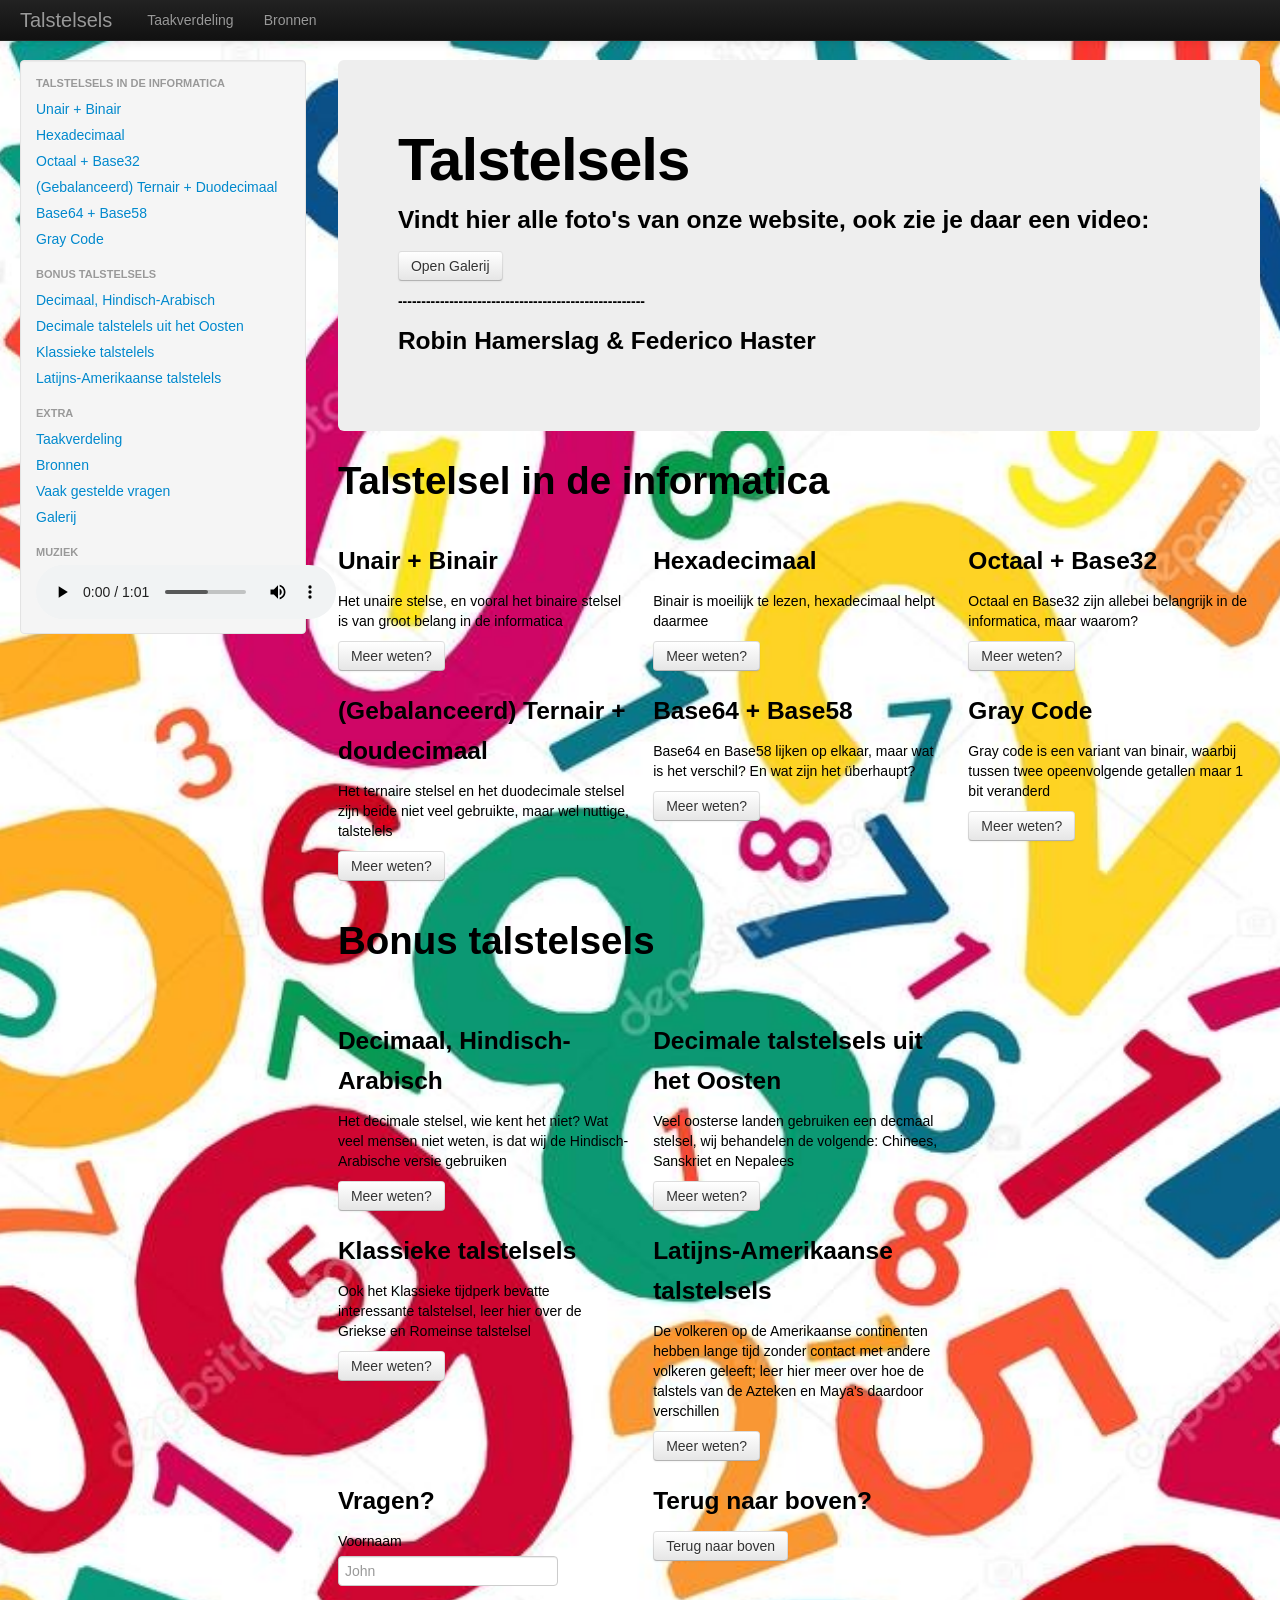
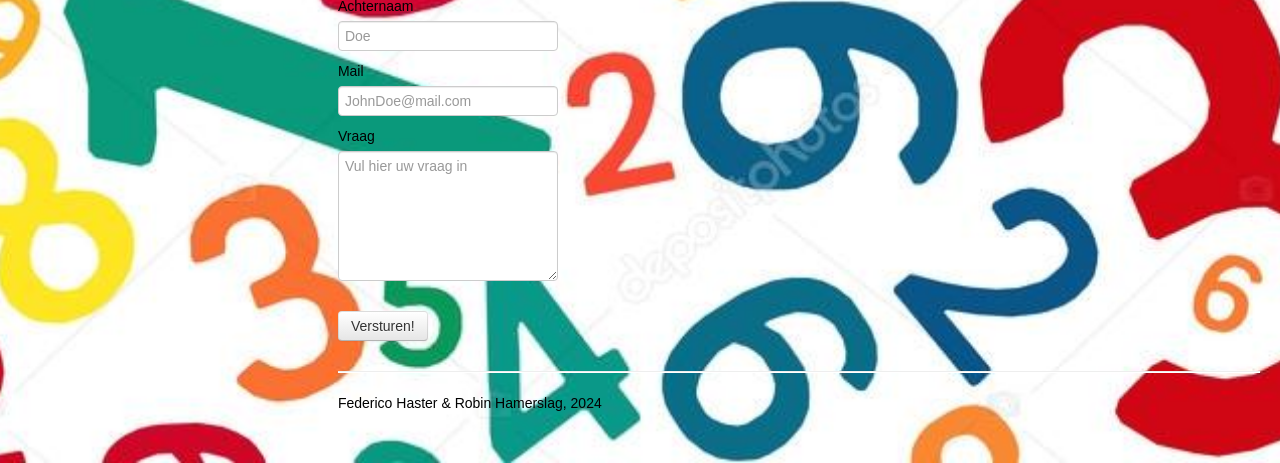
<file: Index.html>
<!DOCTYPE html>
<html lang="en">
  <head>
    <meta charset="utf-8">
    <title>Talstelsels</title>
    <meta name="viewport" content="width=device-width, initial-scale=1.0">
    <meta name="description" content="">
    <meta name="author" content="">

    <!-- Le styles -->
    <link href="css/bootstrap.css" rel="stylesheet">
    <style type="text/css">
      body {
        padding-top: 60px;
        padding-bottom: 40px;
      }
      .sidebar-nav {
        padding: 9px 0;
      }

      @media (max-width: 980px) {
        /* Enable use of floated navbar text */
        .navbar-text.pull-right {
          float: none;
          padding-left: 5px;
          padding-right: 5px;
        }
      }
    </style>
    <link href="css/bootstrap-responsive.css" rel="stylesheet">

    <!-- HTML5 shim, for IE6-8 support of HTML5 elements -->
    <!--[if lt IE 9]>
      <script src="js/html5shiv.js"></script>
    <![endif]-->

  </head>

  <body>

 


    <div class="navbar navbar-inverse navbar-fixed-top">
      <div class="navbar-inner">
        <div class="container-fluid">
          <button type="button" class="btn btn-navbar" data-toggle="collapse" data-target=".nav-collapse">
            <span class="icon-bar"></span>
            <span class="icon-bar"></span>
            <span class="icon-bar"></span>
          </button>
          <a class="brand">Talstelsels</a>
          <div class="nav-collapse collapse">
            <ul class="nav">
              <li><a href="Takenlijst.html">Taakverdeling</a></li>
              <li><a href="Bronnen.html">Bronnen</a></li>
            </ul>
          </div><!--/.nav-collapse -->
        </div>
      </div>
    </div>

    <div class="container-fluid">
      <div class="row-fluid">
        <div class="span3">
          <div class="well sidebar-nav">
            <ul class="nav nav-list">
              <li class="nav-header">Talstelsels in de informatica</li>
              <li><a href="UB.html">Unair + Binair</a></li>
              <li><a href="HEX.html">Hexadecimaal</a></li>
              <li><a href="OB32.html">Octaal + Base32</a></li>
              <li><a href="TQ.html">(Gebalanceerd) Ternair + Duodecimaal</a></li>
              <li><a href="B6458.html">Base64 + Base58</a></li>
              <li><a href="GRAY.html">Gray Code</a></li>
              <li class="nav-header">Bonus talstelsels</li>
              <li><a href="DECHA.html">Decimaal, Hindisch-Arabisch</a></li>
              <li><a href="DESOO.html">Decimale talstelels uit het Oosten</a></li>
              <li><a href="KLAS.html">Klassieke talstelels</a></li>
              <li><a href="LAT.html">Latijns-Amerikaanse talstelels</a></li>
              <li class="nav-header">Extra</li>
              <li><a href="Takenlijst.html">Taakverdeling</a></li>
              <li><a href="Bronnen.html">Bronnen</a></li>
              <li><a href="FAQ.html">Vaak gestelde vragen</a></li>
              <li><a href="Gallerij.html">Galerij</a></li>
              <li class="nav-header">Muziek</li>
              <audio controls>
                <source src="Music.mp3"/>
              </audio> </li>
            </ul>
          </div><!--/.well -->
        </div><!--/span-->

        <div class="span9">
          <div class="hero-unit">
            <h1 style="font-family: Impact, sans-serif;">Talstelsels  </h1> 
            <h3>Vindt hier alle foto's van onze website, ook zie je daar een video:</h3>
            <p><a class="btn" href="Gallerij.html"> Open Galerij </a></p>
                <h5 style="font-family: Impact, sans-serif;">-----------------------------------------------------<h5>
                <h3 id="Top">Robin Hamerslag & Federico Haster<h3>
            <style>
              body {
                color: black;
              }
            </style>

			
          </div>
          <h1>Talstelsel in de informatica</h1>
          <br>
          <div class="row-fluid">
         
            <div class="span4">
              <h3>Unair + Binair</h3>
              <p> Het unaire stelse, en vooral het binaire stelsel is van groot belang in de informatica </p>
              <p><a class="btn" href="UB.html"> Meer weten? </a></p>
            </div><!--/span-->

            <div class="span4">
              <h3> Hexadecimaal </h3>
              <p>Binair is moeilijk te lezen, hexadecimaal helpt daarmee</p>
              <p><a class="btn" href="HEX.html">Meer weten?</a></p>
            </div><!--/span-->

            <div class="span4">
              <h3>Octaal + Base32</h3>
              <p>Octaal en Base32 zijn allebei belangrijk in de informatica, maar waarom?</p>
              <p><a class="btn" href="OB32.html"> Meer weten? </a></p>
            </div><!--/span-->

          </div><!--/row-->

          <div class="row-fluid">
            
            <div class="span4">
              <h3>(Gebalanceerd) Ternair + doudecimaal </h3>
              <p>Het ternaire stelsel en het duodecimale stelsel zijn beide niet veel gebruikte, maar wel nuttige, talstelels</p>
              <p><a class="btn" href="TQ.html"> Meer weten? </a></p>
            </div><!--/span-->

            <div class="span4">
              <h3> Base64 + Base58 </h3>
              <p>Base64 en Base58 lijken op elkaar, maar wat is het verschil? En wat zijn het überhaupt?</p>
              <p><a class="btn" href="B6458.html">Meer weten?</a></p>
            </div><!--/span-->

            <div class="span4">
              <h3> Gray Code </h3>
              <p> Gray code is een variant van binair, waarbij tussen twee opeenvolgende getallen maar 1 bit veranderd </p>
              <p><a class="btn" href="GRAY.html"> Meer weten? </a></p>
            </div><!--/span-->

          </div><!--/row-->


              <br>
              <h1>Bonus talstelsels</h1>
              <br>
            <br>
              <div class="row-fluid">

              <div class="row-fluid">
                <div class="span4">
                  <h3> Decimaal, Hindisch-Arabisch</h3>
                  <p> Het decimale stelsel, wie kent het niet? Wat veel mensen niet weten, is dat wij de Hindisch-Arabische versie gebruiken </p>
                  <p><a class="btn" href="DECHA.html"> Meer weten? </a></p>
                </div><!--/span-->
            
         
                <div class="span4">
                  <h3>Decimale talstelsels uit het Oosten</h3>
                  <p> Veel oosterse landen gebruiken een decmaal stelsel, wij behandelen de volgende: Chinees, Sanskriet en Nepalees </p>
                  <p><a class="btn" href="DESOO.html"> Meer weten? </a></p>
                </div><!--/span-->
    
                


              </div>



              <div class="row-fluid">
              
                <div class="span4">
                  <h3> Klassieke talstelsels</h3>
                  <p>Ook het Klassieke tijdperk bevatte interessante talstelsel, leer hier over de Griekse en Romeinse talstelsel</p>
                  <p><a class="btn" href="KLAS.html">Meer weten?</a></p>
                </div><!--/span-->
    
                <div class="span4">
                  <h3>Latijns-Amerikaanse talstelsels</h3>
                  <p>De volkeren op de Amerikaanse continenten hebben lange tijd zonder contact met andere volkeren geleeft; leer hier meer over hoe de talstels van de Azteken en Maya's daardoor verschillen</p>
                  <p><a class="btn" href="LAT.html"> Meer weten? </a></p>
                </div><!--/span-->
    
              </div><!--/row-->
    

        <div class="row-fluid">
         
            <div class="span4">
              <h3>Vragen?</h3>
  
              <div class="formbold-main-wrapper">

                <div class="formbold-form-wrapper">
                  <form>
                      <div class="formbold-input-flex">
                        <div>
                            <label for="firstname" class="formbold-form-label"> Voornaam </label>
                            <input
                            type="text"
                            name="firstname"
                            id="firstname"
                            placeholder="John"
                            class="formbold-form-input"
                            />
                        </div>
                        <div>
                            <label for="lastname" class="formbold-form-label"> Achternaam </label>
                            <input
                            type="text"
                            name="lastname"
                            id="lastname"
                            placeholder="Doe"
                            class="formbold-form-input"
                            />
                        </div>
                      </div>
              
                      <div class="formbold-input-flex">
                        <div>
                            <label for="email" class="formbold-form-label"> Mail </label>
                            <input
                            type="email"
                            name="email"
                            id="email"
                            placeholder="JohnDoe@mail.com"
                            class="formbold-form-input"
                            />
                        </div>


              
                      <div>
                          <label for="message" class="formbold-form-label"> Vraag </label>
                          <textarea
                              rows="6"
                              name="message"
                              id="message"
                              placeholder="Vul hier uw vraag in"
                              class="formbold-form-input"
                          ></textarea>
                      </div>
                  </form>
                </div>
              </div>
                <p><a class="btn" href="FAQ.html"> Versturen!</a></p> 
              </a>

              
            </div><!--/span-->

            </div><!--/span-->


            <div class="span4">
              <h3>Terug naar boven?</h3>
              <p><a class="btn" href="#top" onclick="scrollToTop(event)">Terug naar boven</a></p>

            </div><!--/span-->

          </div><!--/row-->
              
              
              




            

              
      
        <style>
          body {
            /* Set the transparent background image */
            background-image: url('Achtergrond.png');
            /* Optional properties */
            background-repeat: no-repeat; /* Prevents the image from repeating */
            background-size: cover;       /* Scales the image to cover the entire container */
            background-position: center;  /* Centers the image */
            /* Fallback background color (optional) */
            background-color: #ffffff00;
            filter: brightness(100%);
          }
        </style>


      <hr>

      <footer>
        <p>Federico Haster & Robin Hamerslag, 2024</p>
      </footer>

    </div><!--/.fluid-container-->

    <!-- Le javascript
    ================================================== -->
    <!-- Placed at the end of the document so the pages load faster -->
    <script src="js/jquery.min.js"></script>
    <script src="js/bootstrap.min.js"></script>

    <script>
      function scrollToTop(event) {
          event.preventDefault(); // Voorkomt de standaard "springen" actie
          window.scrollTo({
              top: 0,
              behavior: "smooth" // Zorgt voor een vloeiende scroll
          });
      }
      </script>
      

  </body>
</html>
</file>
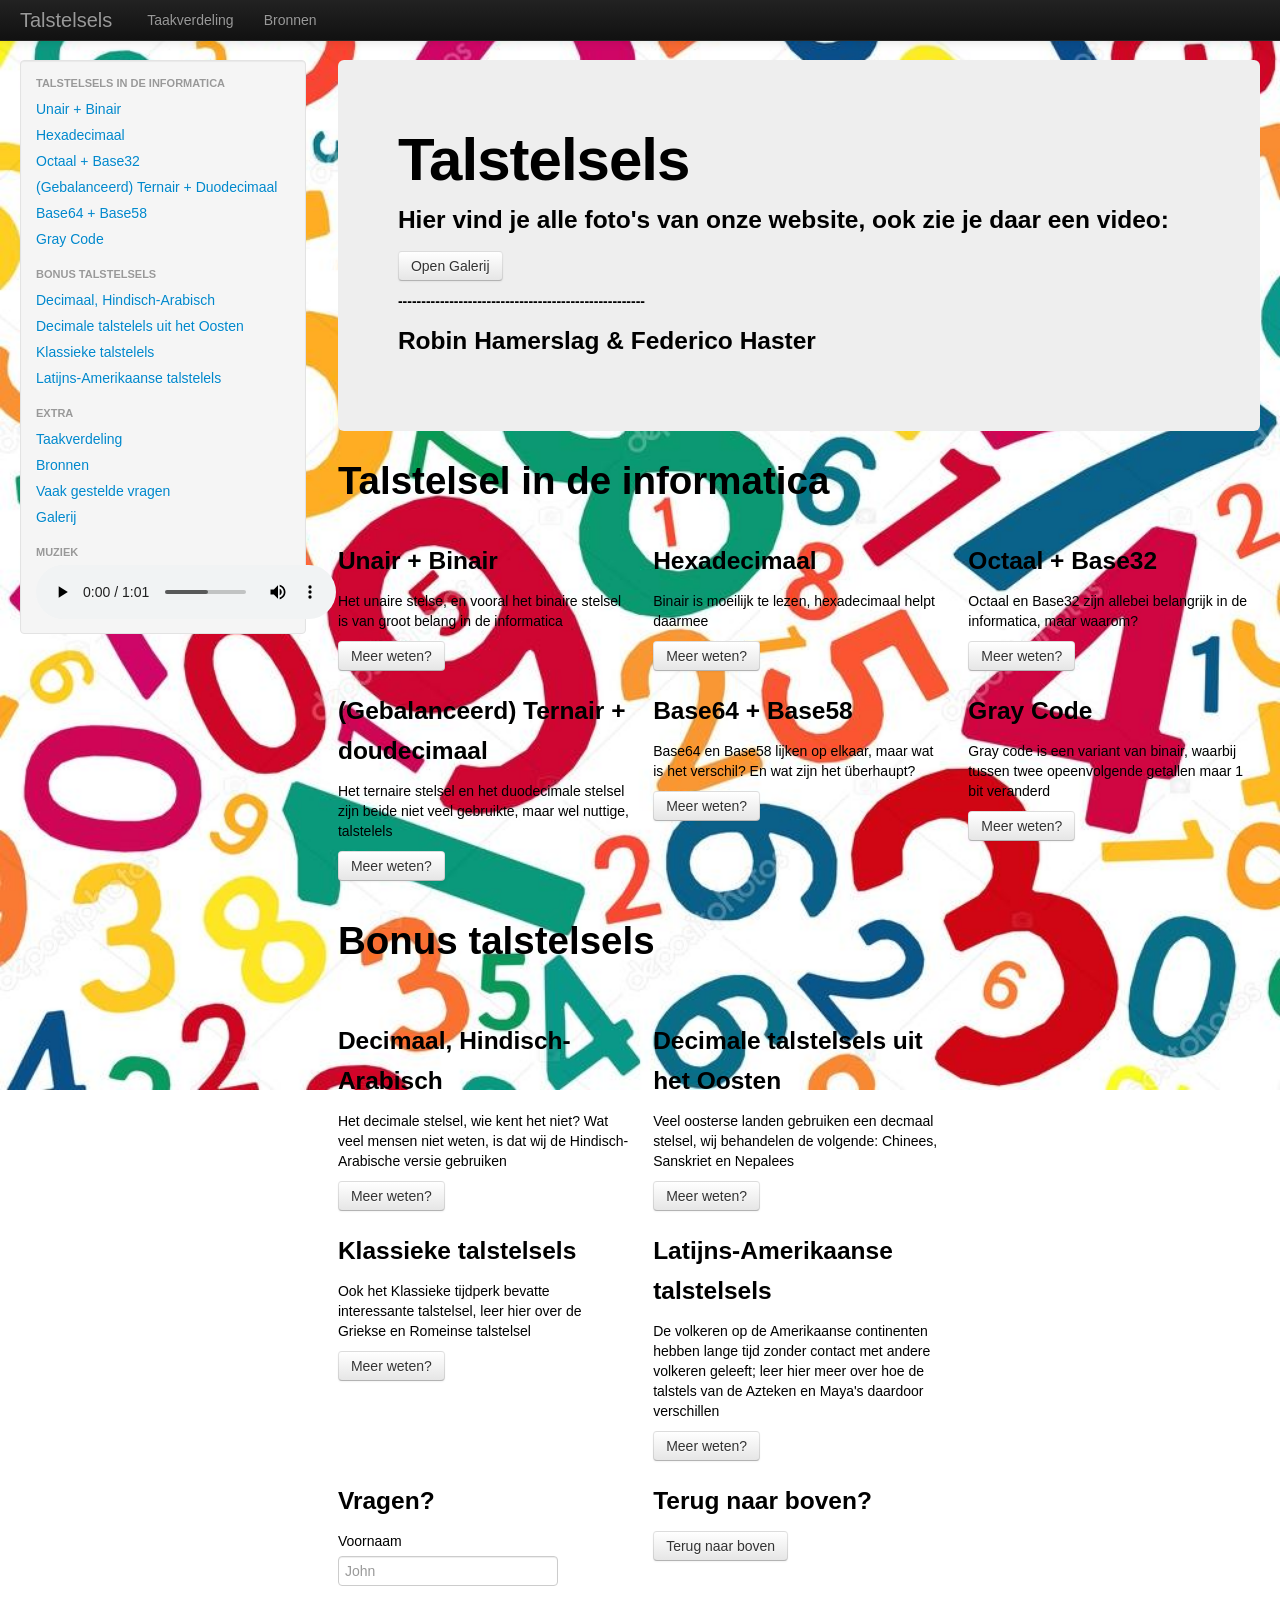
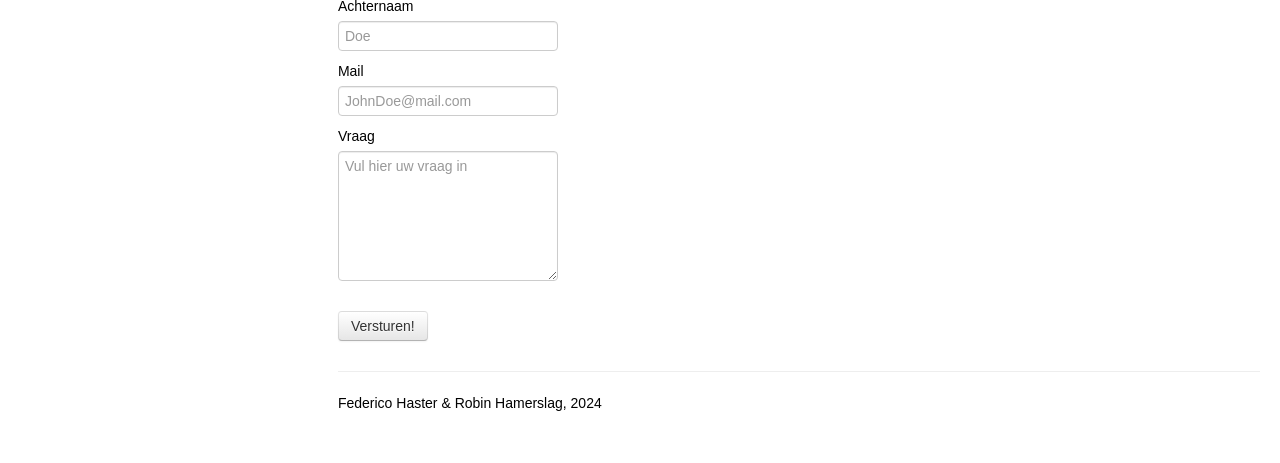
<file: index.html>
<!DOCTYPE html>
<html lang="en">
  <head>
    <meta charset="utf-8">
    <title>Talstelsels</title>
    <meta name="viewport" content="width=device-width, initial-scale=1.0">
    <meta name="description" content="">
    <meta name="author" content="">

    <!-- Le styles -->
    <link href="css/bootstrap.css" rel="stylesheet">
    <style type="text/css">
      body {
        padding-top: 60px;
        padding-bottom: 40px;
      }
      .sidebar-nav {
        padding: 9px 0;
      }

      @media (max-width: 980px) {
        /* Enable use of floated navbar text */
        .navbar-text.pull-right {
          float: none;
          padding-left: 5px;
          padding-right: 5px;
        }
      }
    </style>
    <link href="css/bootstrap-responsive.css" rel="stylesheet">

    <!-- HTML5 shim, for IE6-8 support of HTML5 elements -->
    <!--[if lt IE 9]>
      <script src="js/html5shiv.js"></script>
    <![endif]-->

  </head>

  <body>

 


    <div class="navbar navbar-inverse navbar-fixed-top">
      <div class="navbar-inner">
        <div class="container-fluid">
          <button type="button" class="btn btn-navbar" data-toggle="collapse" data-target=".nav-collapse">
            <span class="icon-bar"></span>
            <span class="icon-bar"></span>
            <span class="icon-bar"></span>
          </button>
          <a class="brand">Talstelsels</a>
          <div class="nav-collapse collapse">
            <ul class="nav">
              <li><a href="Takenlijst.html">Taakverdeling</a></li>
              <li><a href="Bronnen.html">Bronnen</a></li>
            </ul>
          </div><!--/.nav-collapse -->
        </div>
      </div>
    </div>

    <div class="container-fluid">
      <div class="row-fluid">
        <div class="span3">
          <div class="well sidebar-nav">
            <ul class="nav nav-list">
              <li class="nav-header">Talstelsels in de informatica</li>
              <li><a href="UB.html">Unair + Binair</a></li>
              <li><a href="HEX.html">Hexadecimaal</a></li>
              <li><a href="OB32.html">Octaal + Base32</a></li>
              <li><a href="TQ.html">(Gebalanceerd) Ternair + Duodecimaal</a></li>
              <li><a href="B6458.html">Base64 + Base58</a></li>
              <li><a href="GRAY.html">Gray Code</a></li>
              <li class="nav-header">Bonus talstelsels</li>
              <li><a href="DECHA.html">Decimaal, Hindisch-Arabisch</a></li>
              <li><a href="DESOO.html">Decimale talstelels uit het Oosten</a></li>
              <li><a href="KLAS.html">Klassieke talstelels</a></li>
              <li><a href="LAT.html">Latijns-Amerikaanse talstelels</a></li>
              <li class="nav-header">Extra</li>
              <li><a href="Takenlijst.html">Taakverdeling</a></li>
              <li><a href="Bronnen.html">Bronnen</a></li>
              <li><a href="FAQ.html">Vaak gestelde vragen</a></li>
              <li><a href="Gallerij.html">Galerij</a></li>
              <li class="nav-header">Muziek</li>
              <audio controls>
                <source src="Music.mp3"/>
              </audio> </li>
            </ul>
          </div><!--/.well -->
        </div><!--/span-->

        <div class="span9">
          <div class="hero-unit">
            <h1 style="font-family: Impact, sans-serif;">Talstelsels  </h1> 
            <h3>Hier vind je alle foto's van onze website, ook zie je daar een video:</h3>
            <p><a class="btn" href="Gallerij.html"> Open Galerij </a></p>
                <h5 style="font-family: Impact, sans-serif;">-----------------------------------------------------<h5>
                <h3 id="Top">Robin Hamerslag & Federico Haster<h3>
            <style>
              body {
                color: black;
              }
            </style>

			
          </div>
          <h1>Talstelsel in de informatica</h1>
          <br>
          <div class="row-fluid">
         
            <div class="span4">
              <h3>Unair + Binair</h3>
              <p> Het unaire stelse, en vooral het binaire stelsel is van groot belang in de informatica </p>
              <p><a class="btn" href="UB.html"> Meer weten? </a></p>
            </div><!--/span-->

            <div class="span4">
              <h3> Hexadecimaal </h3>
              <p>Binair is moeilijk te lezen, hexadecimaal helpt daarmee</p>
              <p><a class="btn" href="HEX.html">Meer weten?</a></p>
            </div><!--/span-->

            <div class="span4">
              <h3>Octaal + Base32</h3>
              <p>Octaal en Base32 zijn allebei belangrijk in de informatica, maar waarom?</p>
              <p><a class="btn" href="OB32.html"> Meer weten? </a></p>
            </div><!--/span-->

          </div><!--/row-->

          <div class="row-fluid">
            
            <div class="span4">
              <h3>(Gebalanceerd) Ternair + doudecimaal </h3>
              <p>Het ternaire stelsel en het duodecimale stelsel zijn beide niet veel gebruikte, maar wel nuttige, talstelels</p>
              <p><a class="btn" href="TQ.html"> Meer weten? </a></p>
            </div><!--/span-->

            <div class="span4">
              <h3> Base64 + Base58 </h3>
              <p>Base64 en Base58 lijken op elkaar, maar wat is het verschil? En wat zijn het überhaupt?</p>
              <p><a class="btn" href="B6458.html">Meer weten?</a></p>
            </div><!--/span-->

            <div class="span4">
              <h3> Gray Code </h3>
              <p> Gray code is een variant van binair, waarbij tussen twee opeenvolgende getallen maar 1 bit veranderd </p>
              <p><a class="btn" href="GRAY.html"> Meer weten? </a></p>
            </div><!--/span-->

          </div><!--/row-->


              <br>
              <h1>Bonus talstelsels</h1>
              <br>
            <br>
              <div class="row-fluid">

              <div class="row-fluid">
                <div class="span4">
                  <h3> Decimaal, Hindisch-Arabisch</h3>
                  <p> Het decimale stelsel, wie kent het niet? Wat veel mensen niet weten, is dat wij de Hindisch-Arabische versie gebruiken </p>
                  <p><a class="btn" href="DECHA.html"> Meer weten? </a></p>
                </div><!--/span-->
            
         
                <div class="span4">
                  <h3>Decimale talstelsels uit het Oosten</h3>
                  <p> Veel oosterse landen gebruiken een decmaal stelsel, wij behandelen de volgende: Chinees, Sanskriet en Nepalees </p>
                  <p><a class="btn" href="DESOO.html"> Meer weten? </a></p>
                </div><!--/span-->
    
                


              </div>



              <div class="row-fluid">
              
                <div class="span4">
                  <h3> Klassieke talstelsels</h3>
                  <p>Ook het Klassieke tijdperk bevatte interessante talstelsel, leer hier over de Griekse en Romeinse talstelsel</p>
                  <p><a class="btn" href="KLAS.html">Meer weten?</a></p>
                </div><!--/span-->
    
                <div class="span4">
                  <h3>Latijns-Amerikaanse talstelsels</h3>
                  <p>De volkeren op de Amerikaanse continenten hebben lange tijd zonder contact met andere volkeren geleeft; leer hier meer over hoe de talstels van de Azteken en Maya's daardoor verschillen</p>
                  <p><a class="btn" href="LAT.html"> Meer weten? </a></p>
                </div><!--/span-->
    
              </div><!--/row-->
    

        <div class="row-fluid">
         
            <div class="span4">
              <h3>Vragen?</h3>
  
              <div class="formbold-main-wrapper">

                <div class="formbold-form-wrapper">
                  <form>
                      <div class="formbold-input-flex">
                        <div>
                            <label for="firstname" class="formbold-form-label"> Voornaam </label>
                            <input
                            type="text"
                            name="firstname"
                            id="firstname"
                            placeholder="John"
                            class="formbold-form-input"
                            />
                        </div>
                        <div>
                            <label for="lastname" class="formbold-form-label"> Achternaam </label>
                            <input
                            type="text"
                            name="lastname"
                            id="lastname"
                            placeholder="Doe"
                            class="formbold-form-input"
                            />
                        </div>
                      </div>
              
                      <div class="formbold-input-flex">
                        <div>
                            <label for="email" class="formbold-form-label"> Mail </label>
                            <input
                            type="email"
                            name="email"
                            id="email"
                            placeholder="JohnDoe@mail.com"
                            class="formbold-form-input"
                            />
                        </div>


              
                      <div>
                          <label for="message" class="formbold-form-label"> Vraag </label>
                          <textarea
                              rows="6"
                              name="message"
                              id="message"
                              placeholder="Vul hier uw vraag in"
                              class="formbold-form-input"
                          ></textarea>
                      </div>
                  </form>
                </div>
              </div>
                <p><a class="btn" href="FAQ.html"> Versturen!</a></p> 
              </a>

              
            </div><!--/span-->

            </div><!--/span-->


            <div class="span4">
              <h3>Terug naar boven?</h3>
              <p><a class="btn" href="#top" onclick="scrollToTop(event)">Terug naar boven</a></p>

            </div><!--/span-->

          </div><!--/row-->
              
              
              




            

              
      
        <style>
          body {
            /* Set the transparent background image */
            background-image: url('Achtergrond.png');
            background-attachment: fixed;
            /* Optional properties */
            background-repeat: no-repeat; /* Prevents the image from repeating */
            background-size: cover;       /* Scales the image to cover the entire container */
            background-position: center;  /* Centers the image */
            /* Fallback background color (optional) */
            background-color: #ffffff00;
            filter: brightness(100%);
          }
        </style>


      <hr>

      <footer>
        <p>Federico Haster & Robin Hamerslag, 2024</p>
      </footer>

    </div><!--/.fluid-container-->

    <!-- Le javascript
    ================================================== -->
    <!-- Placed at the end of the document so the pages load faster -->
    <script src="js/jquery.min.js"></script>
    <script src="js/bootstrap.min.js"></script>

    <script>
      function scrollToTop(event) {
          event.preventDefault(); // Voorkomt de standaard "springen" actie
          window.scrollTo({
              top: 0,
              behavior: "smooth" // Zorgt voor een vloeiende scroll
          });
      }
      </script>
      

  </body>
</html>
</file>
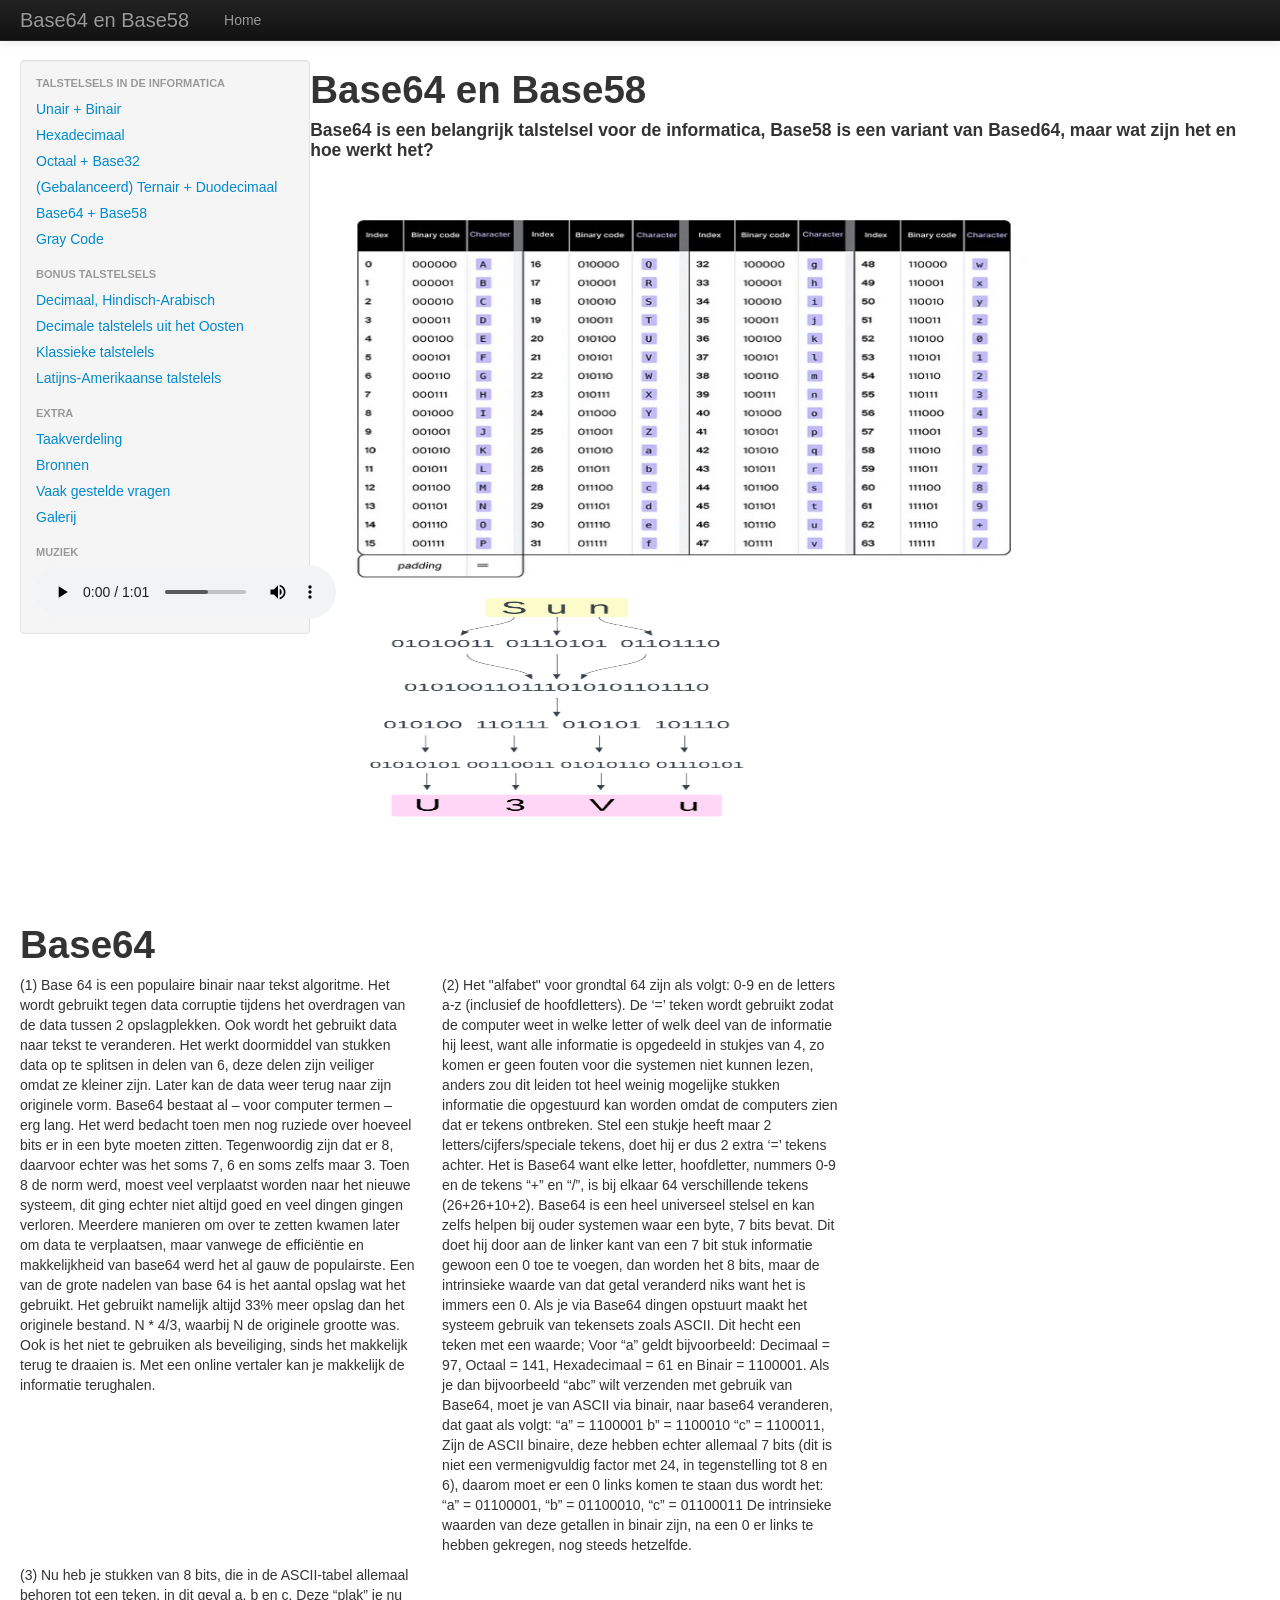
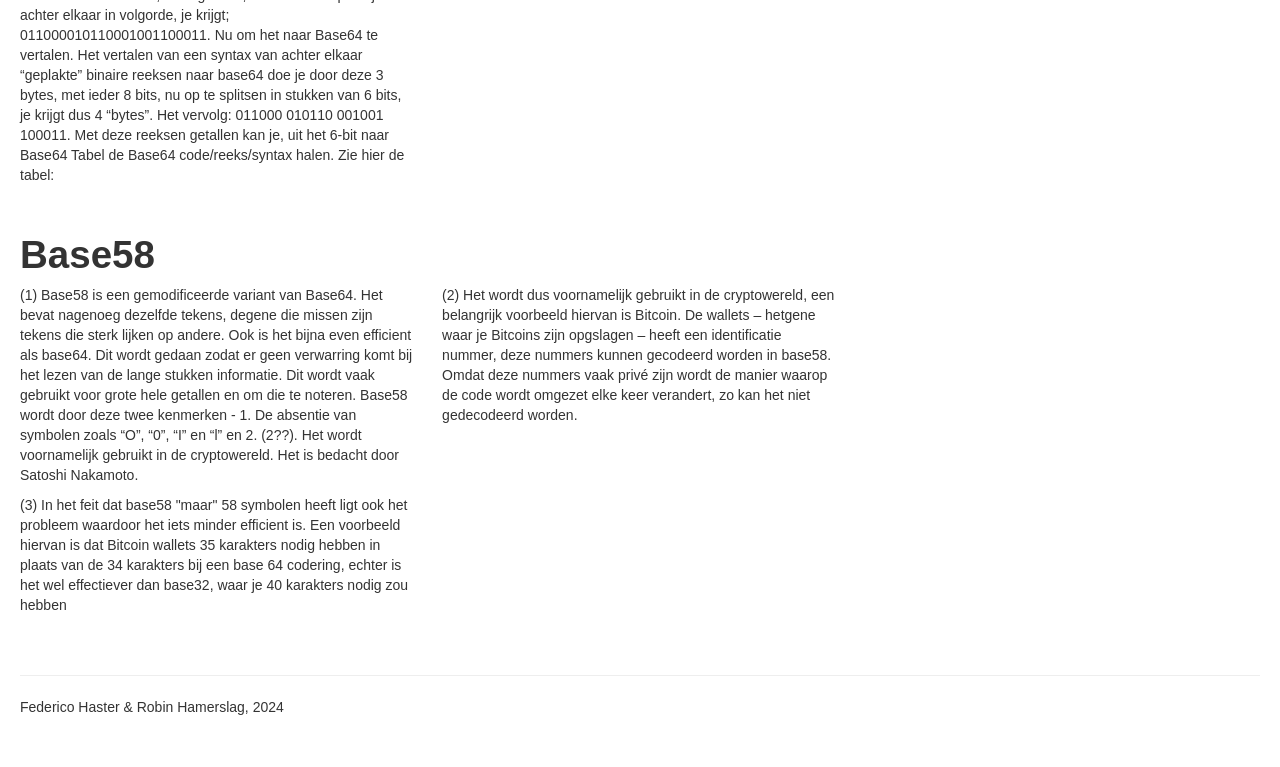
<file: B6458.html>
<!DOCTYPE html>
<html lang="en">
  <head>
    <meta charset="utf-8">
    <title>Base64 en Base58</title>
    <meta name="viewport" content="width=device-width, initial-scale=1.0">
    <meta name="description" content="">
    <meta name="author" content="">
	
	    <!-- Le styles -->
    <link href="css/bootstrap.css" rel="stylesheet">
    <style type="text/css">
      body {
        padding-top: 60px;
        padding-bottom: 40px;
      }
      .sidebar-nav {
        padding: 9px 0;
      }

      @media (max-width: 980px) {
        /* Enable use of floated navbar text */
        .navbar-text.pull-right {
          float: none;
          padding-left: 5px;
          padding-right: 5px;
        }
      }
    </style>
	
	
  </head>

  <body>

    <div class="navbar navbar-inverse navbar-fixed-top">
      <div class="navbar-inner">
        <div class="container-fluid">
          <button type="button" class="btn btn-navbar" data-toggle="collapse" data-target=".nav-collapse">
            <span class="icon-bar"></span>
            <span class="icon-bar"></span>
            <span class="icon-bar"></span>
          </button>

          <a class="brand">Base64 en Base58</a>
            <ul class="nav">
              <li><a href="index.html">Home</a></li>
			  </ul>
			  

			  
			  
          </div><!--/.nav-collapse -->
        </div>
      </div>
    </div>
	
    <div class="container-fluid">
      <div class="row-fluid">
        <div class="span3">
          <div class="well sidebar-nav">
            <ul class="nav nav-list">
              <li class="nav-header">Talstelsels in de informatica</li>
              <li><a href="UB.html">Unair + Binair</a></li>
              <li><a href="HEX.html">Hexadecimaal</a></li>
              <li><a href="OB32.html">Octaal + Base32</a></li>
              <li><a href="TQ.html">(Gebalanceerd) Ternair + Duodecimaal</a></li>
              <li><a href="B6458.html">Base64 + Base58</a></li>
              <li><a href="GRAY.html">Gray Code</a></li>
              <li class="nav-header">Bonus talstelsels</li>
              <li><a href="DECHA.html">Decimaal, Hindisch-Arabisch</a></li>
              <li><a href="DESOO.html">Decimale talstelels uit het Oosten</a></li>
              <li><a href="KLAS.html">Klassieke talstelels</a></li>
              <li><a href="LAT.html">Latijns-Amerikaanse talstelels</a></li>
              <li class="nav-header">Extra</li>
              <li><a href="Takenlijst.html">Taakverdeling</a></li>
              <li><a href="Bronnen.html">Bronnen</a></li>
              <li><a href="FAQ.html">Vaak gestelde vragen</a></li>
              <li><a href="Gallerij.html">Galerij</a></li>
              <li class="nav-header">Muziek</li>
              <audio controls>
                <source src="Music.mp3"/>
              </audio> </li>
            </ul>
          </div><!--/.well -->
        </div><!--/span-->

        <h1>Base64 en Base58</h1>
        <h4>Base64 is een belangrijk talstelsel voor de informatica, Base58 is een variant van Based64, maar wat zijn het en hoe werkt het?</h4>
        <br><br> <img src="Base64-1.png" alt="Base64" style="width:750px;height:375px;"> <img src="Base64-2.png" alt="Base64" style="width:500px;height:250px;"> <br><br><br><br><br>

        <h1>Base64</h1>
        <div class="row-fluid">
          <div class="row-fluid">
              <div class="span4">
                  <p>(1) Base 64 is een populaire binair naar tekst algoritme. Het wordt gebruikt tegen data corruptie tijdens het overdragen van de data tussen 2 opslagplekken. Ook wordt het gebruikt data naar tekst te veranderen. Het werkt doormiddel van stukken data op te splitsen in delen van 6, deze delen zijn veiliger omdat ze kleiner zijn. Later kan de data weer terug naar zijn originele vorm. Base64 bestaat al – voor computer termen – erg lang. Het werd bedacht toen men nog ruziede over hoeveel bits er in een byte moeten zitten. Tegenwoordig zijn dat er 8, daarvoor echter was het soms 7, 6 en soms zelfs maar 3. Toen 8 de norm werd, moest veel verplaatst worden naar het nieuwe systeem, dit ging echter niet altijd goed en veel dingen gingen verloren. Meerdere manieren om over te zetten kwamen later om data te verplaatsen, maar vanwege de efficiëntie en makkelijkheid van base64 werd het al gauw de populairste. Een van de grote nadelen van base 64 is het aantal opslag wat het gebruikt. Het gebruikt namelijk altijd 33% meer opslag dan het originele bestand. N * 4/3, waarbij N de originele grootte was. Ook is het niet te gebruiken als beveiliging, sinds het makkelijk terug te draaien is. Met een online vertaler kan je makkelijk de informatie terughalen.  </p>
              </div><!--/span-->
              <div class="span4">
                  <p>(2) Het "alfabet" voor grondtal 64 zijn als volgt: 0-9 en de letters a-z (inclusief de hoofdletters). De ‘=’ teken wordt gebruikt zodat de computer weet in welke letter of welk deel van de informatie hij leest, want alle informatie is opgedeeld in stukjes van 4, zo komen er geen fouten voor die systemen niet kunnen lezen, anders zou dit leiden tot heel weinig mogelijke stukken informatie die opgestuurd kan worden omdat de computers zien dat er tekens ontbreken. Stel een stukje heeft maar 2 letters/cijfers/speciale tekens, doet hij er dus 2 extra ‘=’ tekens achter. Het is Base64 want elke letter, hoofdletter, nummers 0-9 en de tekens “+” en “/”, is bij elkaar 64 verschillende tekens (26+26+10+2). Base64 is een heel universeel stelsel en kan zelfs helpen bij ouder systemen waar een byte, 7 bits bevat. Dit doet hij door aan de linker kant van een 7 bit stuk informatie gewoon een 0 toe te voegen, dan worden het 8 bits, maar de intrinsieke waarde van dat getal veranderd niks want het is immers een 0. Als je via Base64 dingen opstuurt maakt het systeem gebruik van tekensets zoals ASCII. Dit hecht een teken met een waarde; Voor “a” geldt bijvoorbeeld: Decimaal = 97, Octaal = 141, Hexadecimaal = 61 en Binair = 1100001. Als je dan bijvoorbeeld “abc” wilt verzenden met gebruik van Base64, moet je van ASCII via binair, naar base64 veranderen, dat gaat als volgt: 
                    “a” = 1100001	b” = 1100010	“c” = 1100011, Zijn de ASCII binaire, deze hebben echter allemaal 7 bits (dit is niet een vermenigvuldig factor met 24, in tegenstelling tot 8 en 6), daarom moet er een 0 links komen te staan dus wordt het:                     “a” = 01100001, “b” = 01100010, “c” = 01100011 
                    De intrinsieke waarden van deze getallen in binair zijn, na een 0 er links te hebben gekregen, nog steeds hetzelfde.  </p>
              </div><!--/span-->
          </div> <!--/row-->
      
          <div class="row-fluid">
              <div class="row-fluid">
                  <div class="span4">
                      <p>(3) Nu heb je stukken van 8 bits, die in de ASCII-tabel allemaal behoren tot een teken, in dit geval a, b en c. Deze “plak” je nu achter elkaar in volgorde, je krijgt; 011000010110001001100011. 

                        Nu om het naar Base64 te vertalen. Het vertalen van een syntax van achter elkaar “geplakte” binaire reeksen naar base64 doe je door deze 3 bytes, met ieder 8 bits, nu op te splitsen in stukken van 6 bits, je krijgt dus 4 “bytes”. Het vervolg: 011000 010110 001001 100011. Met deze reeksen getallen kan je, uit het 6-bit naar Base64 Tabel de Base64 code/reeks/syntax halen. Zie hier de tabel: </p>
                  </div><!--/span-->
                  <div class="span4">
                      <p></p>
                  </div><!--/span-->
              </div> <!--/row-->
          </div> <!--/row-->
      
          <div class="row-fluid">
              <div class="row-fluid">
                  <div class="span4">
                      <p></p>
                  </div><!--/span-->
                  <div class="span4">
                      <p></p>
                  </div><!--/span-->
              </div> <!--/row-->
          </div> <!--/row-->
      </div> <!--/row-->

      <h1>Base58</h1>
      <div class="row-fluid">
        <div class="row-fluid">
            <div class="span4">
                <p>(1) Base58 is een gemodificeerde variant van Base64. Het bevat nagenoeg dezelfde tekens, degene die missen zijn tekens die sterk lijken op andere. Ook is het bijna even efficient als base64. Dit wordt gedaan zodat er geen verwarring komt bij het lezen van de lange stukken informatie. Dit wordt vaak gebruikt voor grote hele getallen en om die te noteren. Base58 wordt door deze twee kenmerken - 1. De absentie van symbolen zoals “O”, “0”, “I” en “l” en 2. (2??). Het wordt voornamelijk gebruikt in de cryptowereld. Het is bedacht door Satoshi Nakamoto.  </p>
            </div><!--/span-->
            <div class="span4">
                <p>(2) Het wordt dus voornamelijk gebruikt in de cryptowereld, een belangrijk voorbeeld hiervan is Bitcoin. De wallets – hetgene waar je Bitcoins zijn opgslagen – heeft een identificatie nummer, deze nummers kunnen gecodeerd worden in base58. Omdat deze nummers vaak privé zijn wordt de manier waarop de code wordt omgezet elke keer verandert, zo kan het niet gedecodeerd worden. </p>
            </div><!--/span-->
        </div> <!--/row-->
    
        <div class="row-fluid">
            <div class="row-fluid">
                <div class="span4">
                    <p>(3) In het feit dat base58 "maar" 58 symbolen heeft ligt ook het probleem waardoor het iets minder efficient is. Een voorbeeld hiervan is dat Bitcoin wallets 35 karakters nodig hebben in plaats van de 34 karakters bij een base 64 codering, echter is het wel effectiever dan base32, waar je 40 karakters nodig zou hebben</p>
                </div><!--/span-->
                <div class="span4">
                    <p></p>
                </div><!--/span-->
            </div> <!--/row-->
        </div> <!--/row-->
    
        <div class="row-fluid">
            <div class="row-fluid">
                <div class="span4">
                    <p></p>
                </div><!--/span-->
                <div class="span4">
                    <p></p>
                </div><!--/span-->
            </div> <!--/row-->
        </div> <!--/row-->
    </div> <!--/row-->
    
      
	

  <hr>
      <footer>
        <p>Federico Haster & Robin Hamerslag, 2024</p>
      </footer>


  </body>
</html>
</file>
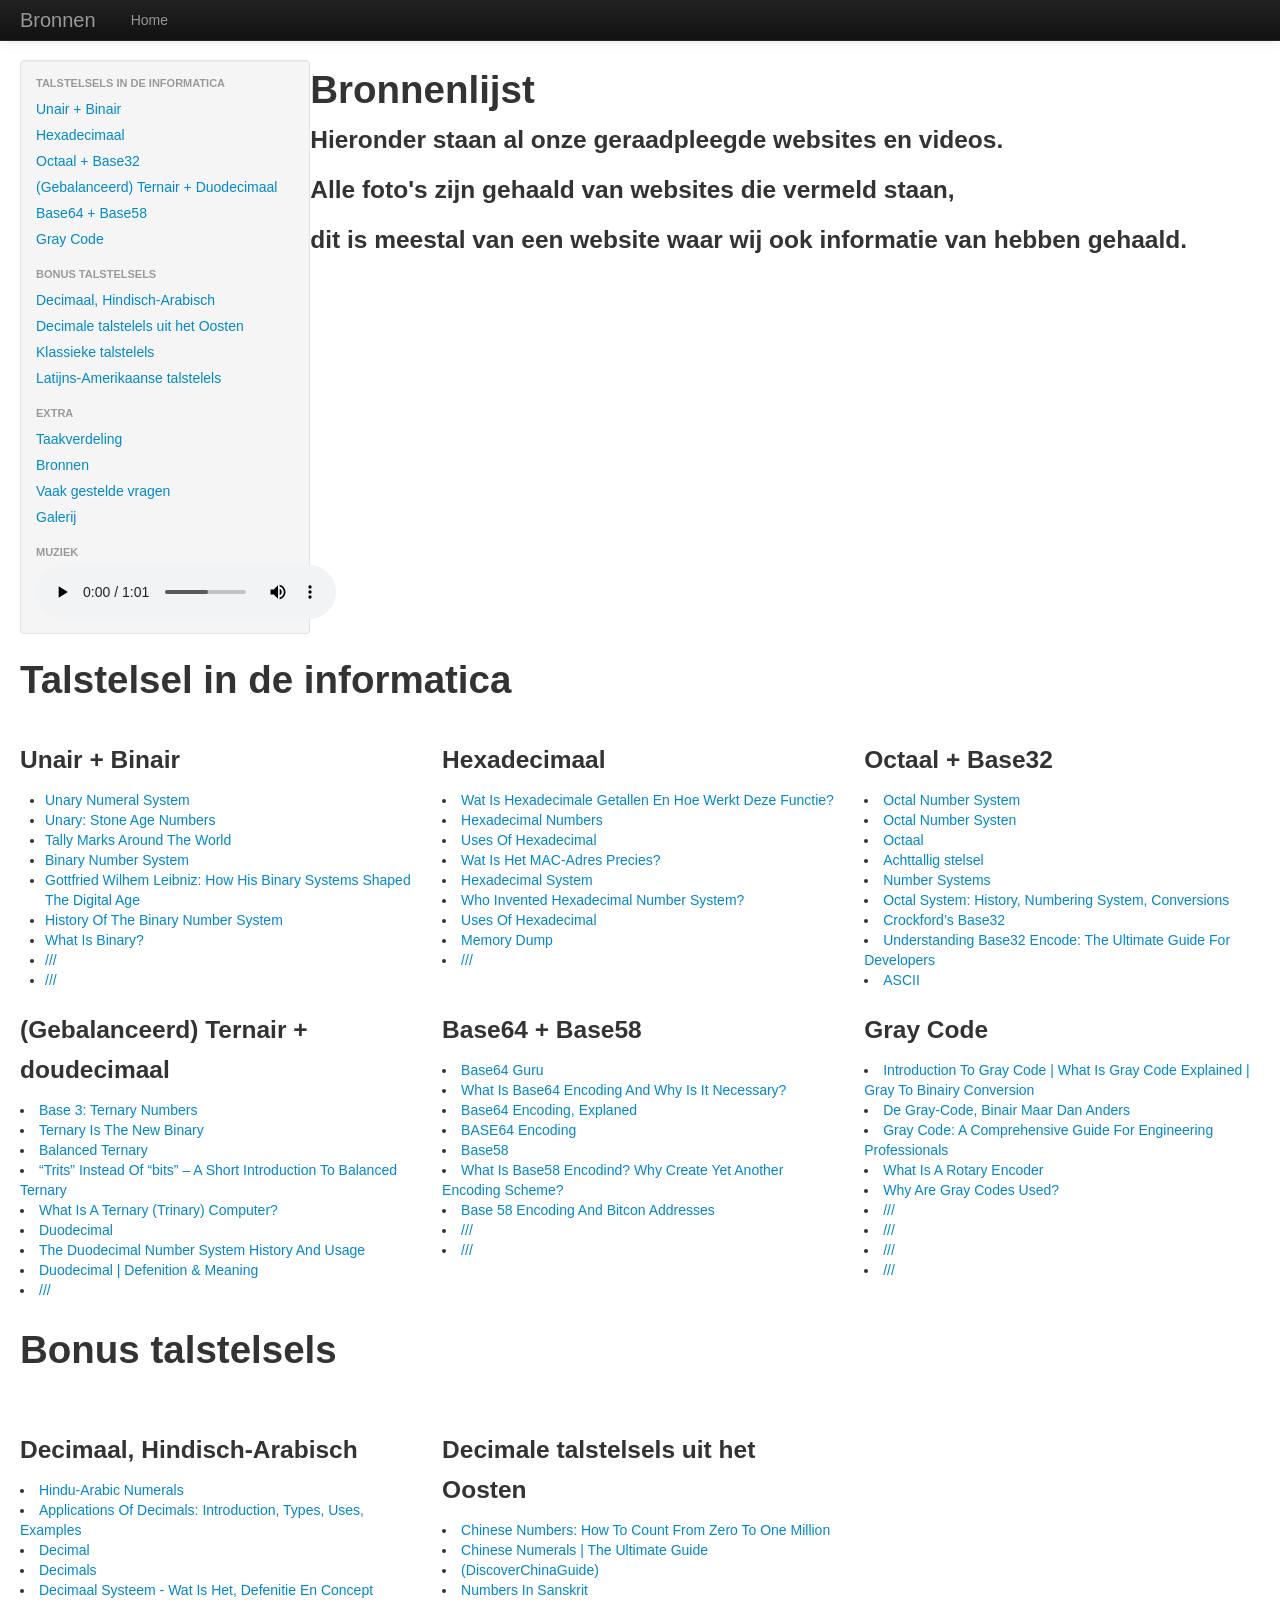
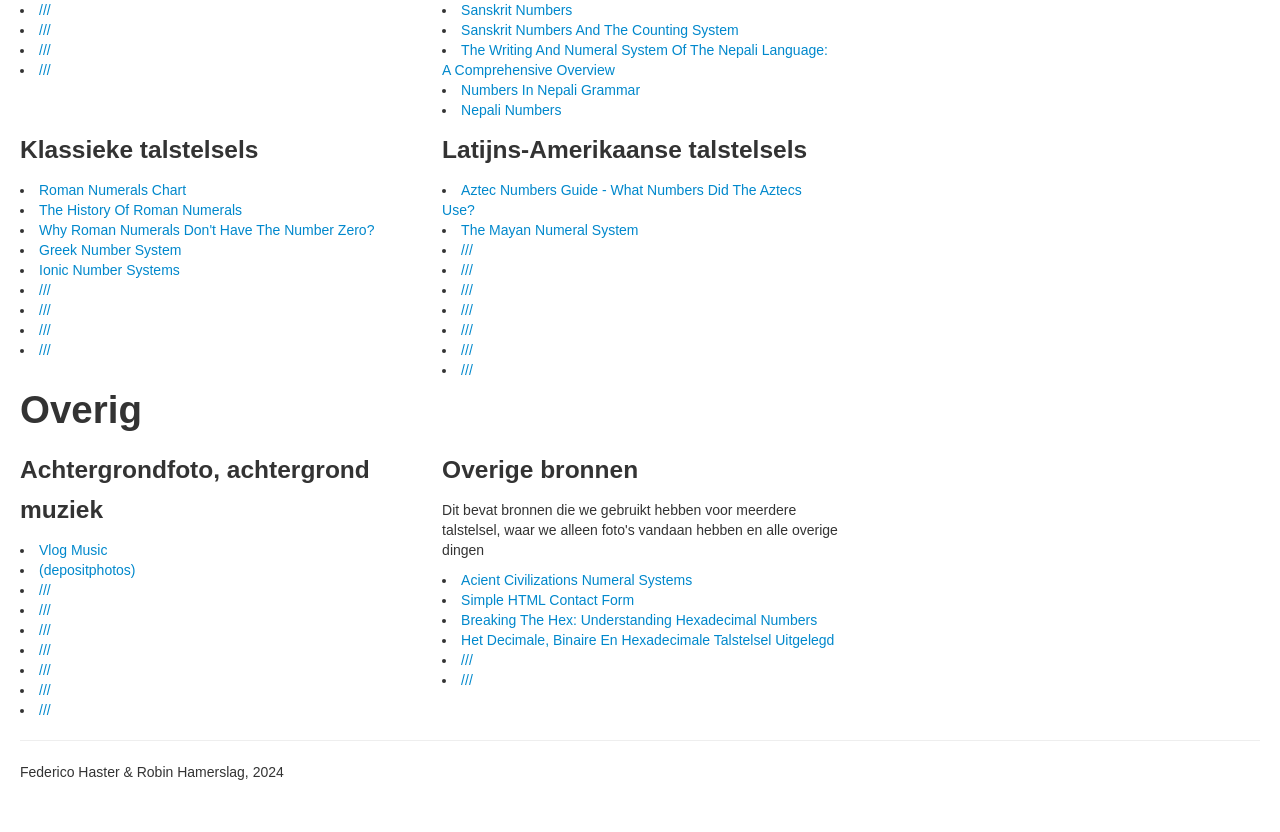
<file: Bronnen.html>
<!DOCTYPE html>
<html lang="en">
  <head>
    <meta charset="utf-8">
    <title>Bronnen</title>
    <meta name="viewport" content="width=device-width, initial-scale=1.0">
    <meta name="description" content="">
    <meta name="author" content="">
	
	    <!-- Le styles -->
    <link href="css/bootstrap.css" rel="stylesheet">
    <style type="text/css">
      body {
        padding-top: 60px;
        padding-bottom: 40px;
      }
      .sidebar-nav {
        padding: 9px 0;
      }

      @media (max-width: 980px) {
        /* Enable use of floated navbar text */
        .navbar-text.pull-right {
          float: none;
          padding-left: 5px;
          padding-right: 5px;
        }
      }
    </style>
	
	
  </head>

  <body>

    <div class="navbar navbar-inverse navbar-fixed-top">
      <div class="navbar-inner">
        <div class="container-fluid">
          <button type="button" class="btn btn-navbar" data-toggle="collapse" data-target=".nav-collapse">
            <span class="icon-bar"></span>
            <span class="icon-bar"></span>
            <span class="icon-bar"></span>
          </button>

          <a class="brand">Bronnen</a>
            <ul class="nav">
              <li><a href="index.html">Home</a></li>
			  </ul>
			  

			  
			  
          </div><!--/.nav-collapse -->
        </div>
      </div>
    </div>
	
    <div class="container-fluid">
      <div class="row-fluid">
        <div class="span3">
          <div class="well sidebar-nav">
            <ul class="nav nav-list">
              <li class="nav-header">Talstelsels in de informatica</li>
              <li><a href="UB.html">Unair + Binair</a></li>
              <li><a href="HEX.html">Hexadecimaal</a></li>
              <li><a href="OB32.html">Octaal + Base32</a></li>
              <li><a href="TQ.html">(Gebalanceerd) Ternair + Duodecimaal</a></li>
              <li><a href="B6458.html">Base64 + Base58</a></li>
              <li><a href="GRAY.html">Gray Code</a></li>
              <li class="nav-header">Bonus talstelsels</li>
              <li><a href="DECHA.html">Decimaal, Hindisch-Arabisch</a></li>
              <li><a href="DESOO.html">Decimale talstelels uit het Oosten</a></li>
              <li><a href="KLAS.html">Klassieke talstelels</a></li>
              <li><a href="LAT.html">Latijns-Amerikaanse talstelels</a></li>
              <li class="nav-header">Extra</li>
              <li><a href="Takenlijst.html">Taakverdeling</a></li>
              <li><a href="Bronnen.html">Bronnen</a></li>
              <li><a href="FAQ.html">Vaak gestelde vragen</a></li>
              <li><a href="Gallerij.html">Galerij</a></li>
              <li class="nav-header">Muziek</li>
              <audio controls>
                <source src="Music.mp3"/>
              </audio> </li>
            </ul>
          </div><!--/.well -->
        </div><!--/span-->

        <h1>Bronnenlijst</h1>
        <h3>Hieronder staan al onze geraadpleegde websites en videos. </h3>
        <h3>Alle foto's zijn gehaald van websites die vermeld staan, </h3>
        <h3>dit is meestal van een website waar wij ook informatie van hebben gehaald.</h3>

        <br><br><br><br><br><br><br><br><br><br><br><br><br><br><br><br><br><br><br>


        <h1>Talstelsel in de informatica</h1>
        <br>
        <div class="row-fluid">
       
          <div class="span4">
            <h3>Unair + Binair</h3>
            <ul>
              <li> <a href="https://academickids.com/encyclopedia/index.php/Unary_numeral_system"> Unary Numeral System </a></li>
              <li> <a href="https://teachinglondoncomputing.org/number-representation/unary-stone-age-numbers/"> Unary: Stone Age Numbers </a></li>
              <li> <a href="https://shivering-isles.com/til/2020/09/tally-marks-around-the-world"> Tally Marks Around The World </a></li>
              <li> <a href="https://www.geeksforgeeks.org/binary-number-system/"> Binary Number System </a></li>
              <li> <a href="https://www.inverse.com/article/46587-gottfried-wilhelm-leibniz-binary-system"> Gottfried Wilhem Leibniz: How His Binary Systems Shaped The Digital Age </a></li>
              <li> <a href="https://www.convertbinary.com/blog/binary-number-system-history/"> History Of The Binary Number System </a></li>
              <li> <a href="https://builtin.com/software-engineering-perspectives/binary"> What Is Binary? </a></li>
              <li> <a> /// </a></li>
              <li> <a> /// </a></li>
          </div><!--/span-->

          <div class="span4">
            <h3> Hexadecimaal </h3>
            <li> <a href="https://blog.gcwizard.net/manual/nl/hexadecimale-getallen/wat-is-hexadecimale-getallen-en-hoe-werkt-deze-functie/"> Wat Is Hexadecimale Getallen En Hoe Werkt Deze Functie? </a></li>
            <li> <a href="https://www.electronics-tutorials.ws/binary/bin_3.html"> Hexadecimal Numbers </a></li>
            <li> <a href="https://teachcomputerscience.com/uses-of-hexadecimal/"> Uses Of Hexadecimal </a></li>
            <li> <a href="https://hcc.nl/kennis/kennis/vraag-van-de-week/wat-is-het-mac-adres-precies"> Wat Is Het MAC-Adres Precies? </a></li>
            <li> <a href="https://www.euston96.com/en/hexadecimal-system/"> Hexadecimal System </a></li>
            <li> <a href="https://allfamousfaqs.com/who-invented-hexadecimal-number-system/"> Who Invented Hexadecimal Number System? </a></li>
            <li> <a href="https://www.computerscience.gcse.guru/theory/uses-of-hexadecimal"> Uses Of Hexadecimal </a></li>
            <li> <a href="https://www.techtarget.com/whatis/definition/memory-dump"> Memory Dump </a></li>
            <li> <a> /// </a></li>
          </div><!--/span-->

          <div class="span4">
            <h3>Octaal + Base32</h3>
            <li> <a href="https://mathmonks.com/number-system/octal-number-system"> Octal Number System </a></li>
            <li> <a href="https://www.cuemath.com/numbers/octal-number-system/"> Octal Number Systen </a></li>
            <li> <a href="https://www.techopedia.com/nl/definitie/octaal"> Octaal </a></li>
            <li> <a href="https://wisfaq.nl/pagina.asp?nummer=1646"> Achttallig stelsel </a></li>
            <li> <a href="https://web.cecs.pdx.edu/kimchris/Handout_Number_Systems.pdf#page=5.66"> Number Systems </a></li>
            <li> <a href="https://warbletoncouncil.org/sistema-octal-6117"> Octal System: History, Numbering System, Conversions </a></li>
            <li> <a href="https://www.baeldung.com/cs/crockfords-base32-encoding?utm_source=chatgpt.com"> Crockford’s Base32 </a></li>
            <li> <a href="https://he3.app/en/blogs/understanding-base32-encode-the-ultimate-guide-for-developers/"> Understanding Base32 Encode: The Ultimate Guide For Developers </a></li>
            <li> <a href="https://www.computerhope.com/jargon/a/ascii.htm"> ASCII </a></li>
          </div><!--/span-->

        </div><!--/row-->

        <div class="row-fluid">
          
          <div class="span4">
            <h3>(Gebalanceerd) Ternair + doudecimaal </h3>
            <li> <a href="https://www.expii.com/t/base-ternary-numbers-9194"> Base 3: Ternary Numbers </a></li>
            <li> <a href="https://ternaryresearch.com/?utm_source=chatgpt.com"> Ternary Is The New Binary </a></li>
            <li> <a href="https://rosettacode.org/wiki/Balanced_ternary"> Balanced Ternary </a></li>
            <li> <a href="https://blog.artemlos.net/posts/trits-instead-of-bits-a-short-introduction-to-balanced-ternary/"> “Trits” Instead Of “bits” – A Short Introduction To Balanced Ternary </a></li>
            <li> <a href="https://www.cliffsnotes.com/study-notes/605016#:~:text=Source%3A%20https%3A%2F%2Fwww.techopedia.com%2Fwhy-not-ternary-computers%2F2%2F32427%20-The%20disadvantages%20that%20a%20ternary%20computer,codes%2C%20higher%20electricity%20consumption%20and%20higher%20production%20cost."> What Is A Ternary (Trinary) Computer? </a></li>
            <li> <a href="https://mathworld.wolfram.com/Duodecimal.html"> Duodecimal </a></li>
            <li> <a href="https://www.onestepguide.net/others/the-duodecimal-number-system-history-and-usage/"> The Duodecimal Number System History And Usage </a></li>
            <li> <a href="https://www.storyofmathematics.com/glossary/duodecimal/"> Duodecimal | Defenition & Meaning</a></li>
            <li> <a> /// </a></li>
          </div><!--/span-->

          <div class="span4">
            <h3> Base64 + Base58 </h3>
            <li> <a href="https://base64.guru/"> Base64 Guru </a></li>
            <li> <a href="https://www.freecodecamp.org/news/what-is-base64-encoding/"> What Is Base64 Encoding And Why Is It Necessary? </a></li>
            <li> <a href="https://www.writesoftwarewell.com/base64-encoding-explained/"> Base64 Encoding, Explaned </a></li>
            <li> <a href="https://medium.com/@bartenev/base64-encoding-e0e5cdda0d2e"> BASE64 Encoding </a></li>
            <li> <a href="https://bitcoinwiki.org/wiki/base58#How_it_works.3F"> Base58 </a></li>
            <li> <a href="https://crypto.bi/base58/"> What Is Base58 Encodind? Why Create Yet Another Encoding Scheme? </a></li>
            <li> <a href="https://www.johndcook.com/blog/2019/03/04/base-58-encoding-and-bitcoin-addresses/"> Base 58 Encoding And Bitcon Addresses </a></li>
            <li> <a> /// </a></li>
            <li> <a> /// </a></li>
          </div><!--/span-->

          <div class="span4">
            <h3> Gray Code </h3>
            <li> <a href="https://www.youtube.com/watch?v=T2jpq3Axl24&t=1s"> Introduction To Gray Code | What Is Gray Code Explained | Gray To Binairy Conversion </a></li>
            <li> <a href="https://wetenschap.infonu.nl/techniek/36997-de-gray-code-binair-maar-dan-anders.html"> De Gray-Code, Binair Maar Dan Anders </a></li>
            <li> <a href="https://www.wevolver.com/article/gray-code"> Gray Code: A Comprehensive Guide For Engineering Professionals </a></li>
            <li> <a href="https://www.quantumdev.com/resource-library/rotary-encoder-basics/"> What Is A Rotary Encoder </a></li>
            <li> <a href="https://www.quora.com/Why-are-Gray-codes-used"> Why Are Gray Codes Used? </a></li>
            <li> <a> /// </a></li>
            <li> <a> /// </a></li>
            <li> <a> /// </a></li>
            <li> <a> /// </a></li>
          </div><!--/span-->

        </div><!--/row-->


            <br>
            <h1>Bonus talstelsels</h1>
            <br>
          <br>
            <div class="row-fluid">

            <div class="row-fluid">
              <div class="span4">
                <h3> Decimaal, Hindisch-Arabisch</h3>
                <li> <a href="https://www.britannica.com/topic/Hindu-Arabic-numerals"> Hindu-Arabic Numerals </a></li>
                <li> <a href="https://www.embibe.com/exams/application-of-decimals/#:~:text=Uses%20of%20Decimals%201%20Decimals%20are%20used%20for,to%20represent%20some%20numbers%20on%20a%20number%20line."> Applications Of Decimals: Introduction, Types, Uses, Examples </a></li>
                <li> <a href="https://www.techtarget.com/whatis/definition/decimal"> Decimal </a></li>
                <li> <a href="https://www.mathsisfun.com/decimals.html"> Decimals </a></li>
                <li> <a href="https://nl.economy-pedia.com/11032836-decimal-system"> Decimaal Systeem - Wat Is Het, Defenitie En Concept </a></li>
                <li> <a> /// </a></li>
                <li> <a> /// </a></li>
                <li> <a> /// </a></li>
                <li> <a> /// </a></li>
              </div><!--/span-->
          
       
              <div class="span4">
                <h3>Decimale talstelsels uit het Oosten</h3>
                <li> <a href="https://www.mezzoguild.com/learn/chinese/numbers/"> Chinese Numbers: How To Count From Zero To One Million </a></li>
                <li> <a href="https://ltl-taiwan.com/chinese-numbers/"> Chinese Numerals | The Ultimate Guide </a></li>
                <li> <a href="https://discoverchinaguide.com/how-are-numbers-written-in-chinese/"> (DiscoverChinaGuide) </a></li>
                <li> <a href="https://sanskritwisdom.com/sanskrit-vocabulary/numbers-in-sanskrit/"> Numbers In Sanskrit </a></li>
                <li> <a href="https://www.omniglot.com/language/numbers/sanskrit.htm"> Sanskrit Numbers </a></li>
                <li> <a href="https://vedantatoday.com/sanskrit-numbers-counting/"> Sanskrit Numbers And The Counting System </a></li>
                <li> <a href="https://thelanguages.com/nepali/writing-and-numeral-system/"> The Writing And Numeral System Of The Nepali Language: A Comprehensive Overview </a></li>
                <li> <a href="https://talkpal.ai/grammar/numbers-in-nepali-grammar/"> Numbers In Nepali Grammar </a></li>
                <li> <a href="https://www.toolsnepal.com/nepali-numbers/"> Nepali Numbers </a></li>
              </div><!--/span-->
  
            </div>

            <div class="row-fluid">
            
              <div class="span4">
                <h3> Klassieke talstelsels</h3>
                <li> <a href="https://romannumerals.guide/chart"> Roman Numerals Chart </a></li>
                <li> <a href="https://historylearning.com/a-history-of-ancient-rome/history-of-roman-numerals/"> The History Of Roman Numerals </a></li>
                <li> <a href="https://www.geeksforgeeks.org/why-roman-numerals-dont-have-the-number-zero/"> Why Roman Numerals Don't Have The Number Zero? </a></li>
                <li> <a href="https://greekmathematics.weebly.com/greek-number-system.html"> Greek Number System </a></li>
                <li> <a href="https://public.csusm.edu/aitken_html/mathhistory/IonicNumbers1.pdf"> Ionic Number Systems </a></li>
                <li> <a> /// </a></li>
                <li> <a> /// </a></li>
                <li> <a> /// </a></li>
                <li> <a> /// </a></li>
              </div><!--/span-->
  
              <div class="span4">
                <h3>Latijns-Amerikaanse talstelsels</h3>
                <li> <a href="https://symbolsandmeanings.net/aztec-numbers-guide-what-numbers-did-the-aztecs-use/"> Aztec Numbers Guide - What Numbers Did The Aztecs Use? </a></li>
                <li> <a href="https://courses.lumenlearning.com/waymakermath4libarts/chapter/the-mayan-numeral-system/"> The Mayan Numeral System </a></li>
                <li> <a> /// </a></li>
                <li> <a> /// </a></li>
                <li> <a> /// </a></li>
                <li> <a> /// </a></li>
                <li> <a> /// </a></li>
                <li> <a> /// </a></li>
                <li> <a> /// </a></li>
              </div><!--/span-->
  
            </div><!--/row-->

            <H1>Overig</H1>

            <div class="row-fluid">

              <div class="row-fluid">
                <div class="span4">
                  <h3> Achtergrondfoto, achtergrond muziek</h3>
                  <li> <a href="https://pixabay.com/music/beats-vlog-music-beat-trailer-showreel-promo-background-intro-theme-274290/"> Vlog Music </a></li>
                  <li> <a href="https://depositphotos.com/stock-photography.html"> (depositphotos) </a></li>
                  <li> <a> /// </a></li>
                  <li> <a> /// </a></li>
                  <li> <a> /// </a></li>
                  <li> <a> /// </a></li>
                  <li> <a> /// </a></li>
                  <li> <a> /// </a></li>
                  <li> <a> /// </a></li>
                </div><!--/span-->
            
         
                <div class="span4">
                  <h3>Overige bronnen</h3>
                  <p>Dit bevat bronnen die we gebruikt hebben voor meerdere talstelsel, waar we alleen foto's vandaan hebben en alle overige dingen</p>
                  <li> <a href="https://ancientcivilizationsworld.com/number-systems/"> Acient Civilizations Numeral Systems </a></li>
                  <li> <a href="https://formbold.com/templates/simple-contact-form"> Simple HTML Contact Form </a></li>
                  <li> <a href="https://www.circuitcrush.com/hexadecimal-numbers-tutorial/"> Breaking The Hex: Understanding Hexadecimal Numbers </a></li>
                  <li> <a href="https://www.youtube.com/watch?v=TP9OCX-kZuc&t=254s"> Het Decimale, Binaire En Hexadecimale Talstelsel Uitgelegd </a></li>
                  <li> <a> /// </a></li>
                  <li> <a> /// </a></li>
                </div><!--/span-->
                
              </ul>

              </div>


  <hr>
      <footer>
        <p>Federico Haster & Robin Hamerslag, 2024</p>
      </footer>


  </body>
</html>
</file>
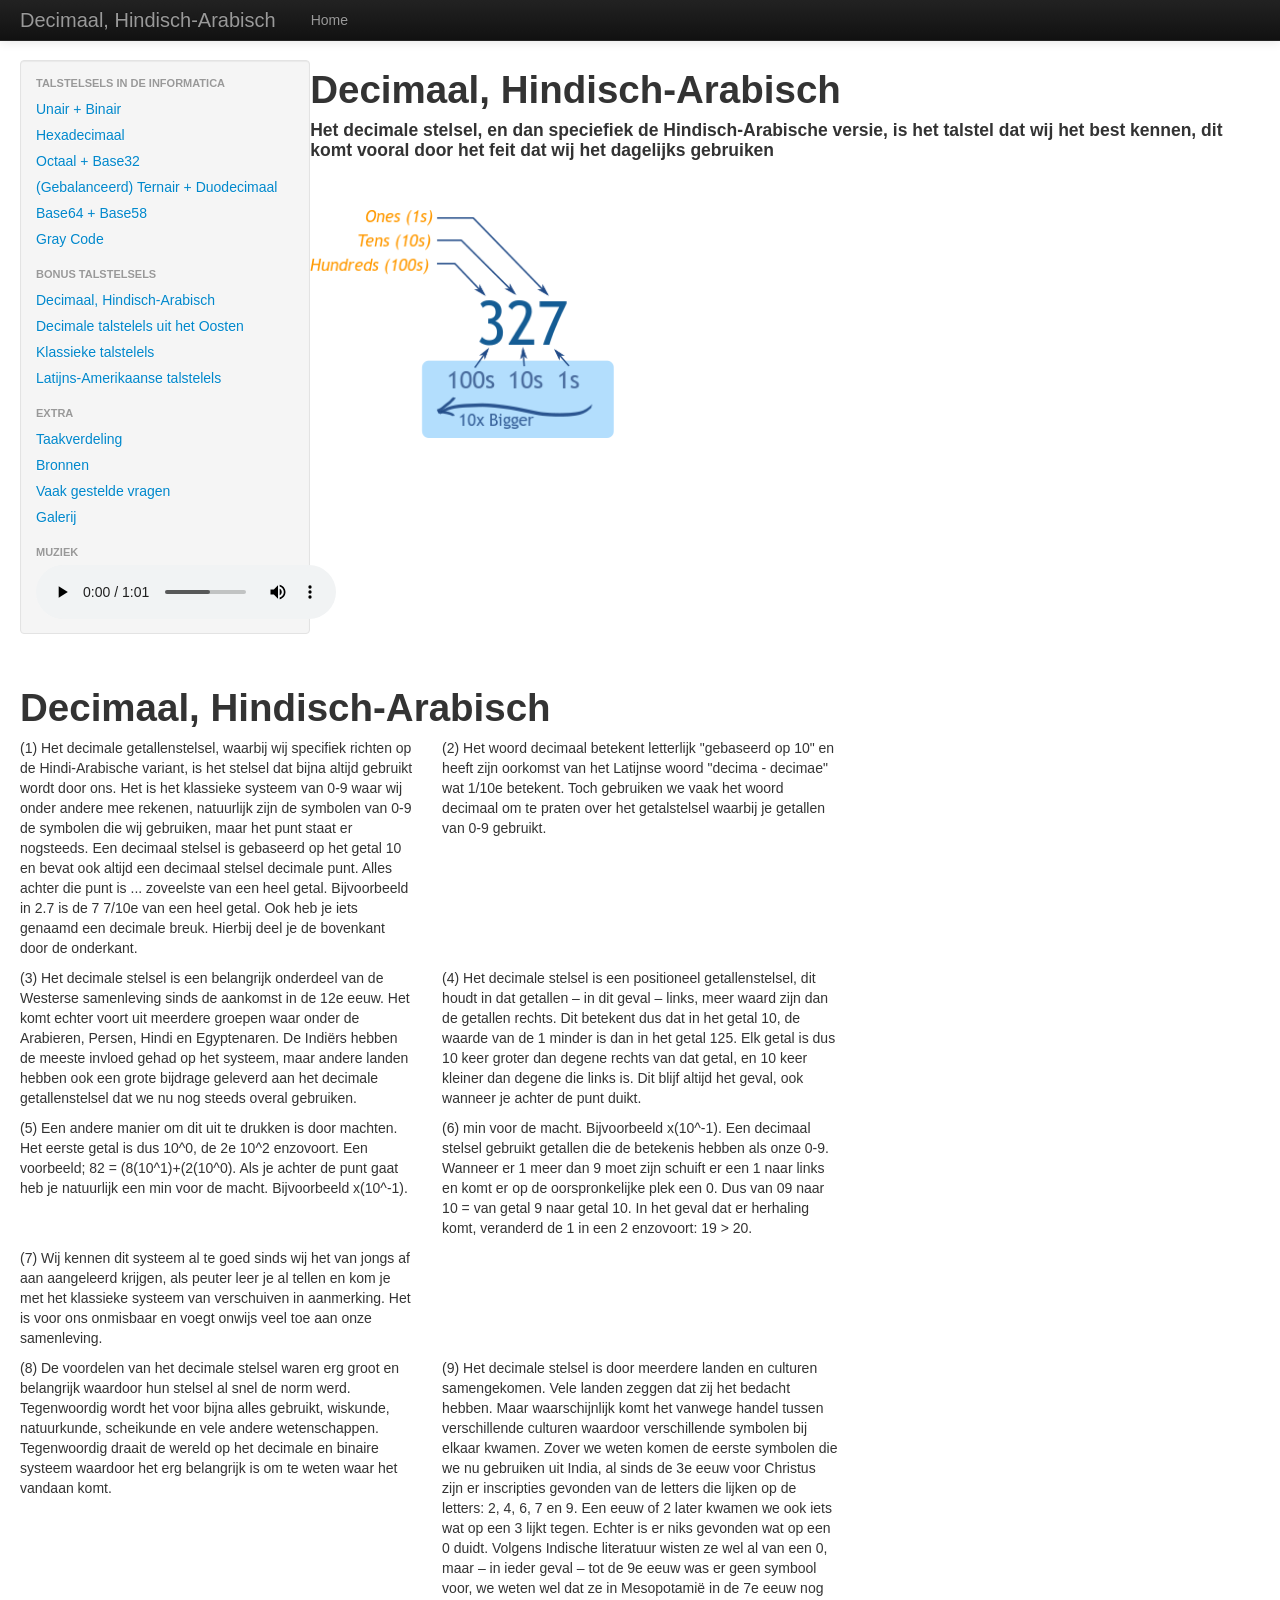
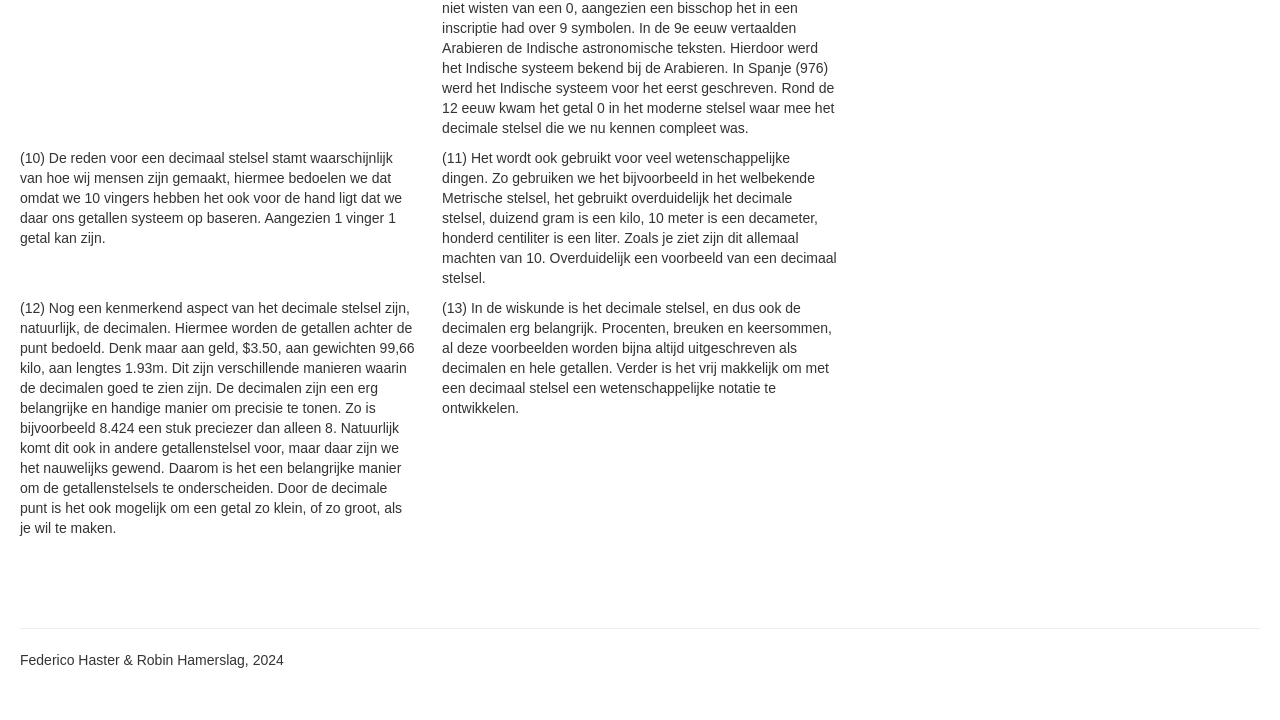
<file: DECHA.html>
<!DOCTYPE html>
<html lang="en">
  <head>
    <meta charset="utf-8">
    <title>Decimaal, Hindisch-Arabisch</title>
    <meta name="viewport" content="width=device-width, initial-scale=1.0">
    <meta name="description" content="">
    <meta name="author" content="">
	
	    <!-- Le styles -->
    <link href="css/bootstrap.css" rel="stylesheet">
    <style type="text/css">
      body {
        padding-top: 60px;
        padding-bottom: 40px;
      }
      .sidebar-nav {
        padding: 9px 0;
      }

      @media (max-width: 980px) {
        /* Enable use of floated navbar text */
        .navbar-text.pull-right {
          float: none;
          padding-left: 5px;
          padding-right: 5px;
        }
      }
    </style>
	
	
  </head>

  <body>

    <div class="navbar navbar-inverse navbar-fixed-top">
      <div class="navbar-inner">
        <div class="container-fluid">
          <button type="button" class="btn btn-navbar" data-toggle="collapse" data-target=".nav-collapse">
            <span class="icon-bar"></span>
            <span class="icon-bar"></span>
            <span class="icon-bar"></span>
          </button>

          <a class="brand">Decimaal, Hindisch-Arabisch</a>
            <ul class="nav">
              <li><a href="index.html">Home</a></li>
			  </ul>
			  

			  
			  
          </div><!--/.nav-collapse -->
        </div>
      </div>
    </div>
	
    <div class="container-fluid">
      <div class="row-fluid">
        <div class="span3">
          <div class="well sidebar-nav">
            <ul class="nav nav-list">
              <li class="nav-header">Talstelsels in de informatica</li>
              <li><a href="UB.html">Unair + Binair</a></li>
              <li><a href="HEX.html">Hexadecimaal</a></li>
              <li><a href="OB32.html">Octaal + Base32</a></li>
              <li><a href="TQ.html">(Gebalanceerd) Ternair + Duodecimaal</a></li>
              <li><a href="B6458.html">Base64 + Base58</a></li>
              <li><a href="GRAY.html">Gray Code</a></li>
              <li class="nav-header">Bonus talstelsels</li>
              <li><a href="DECHA.html">Decimaal, Hindisch-Arabisch</a></li>
              <li><a href="DESOO.html">Decimale talstelels uit het Oosten</a></li>
              <li><a href="KLAS.html">Klassieke talstelels</a></li>
              <li><a href="LAT.html">Latijns-Amerikaanse talstelels</a></li>
              <li class="nav-header">Extra</li>
              <li><a href="Takenlijst.html">Taakverdeling</a></li>
              <li><a href="Bronnen.html">Bronnen</a></li>
              <li><a href="FAQ.html">Vaak gestelde vragen</a></li>
              <li><a href="Gallerij.html">Galerij</a></li>
              <li class="nav-header">Muziek</li>
              <audio controls>
                <source src="Music.mp3"/>
              </audio> </li>
            </ul>
          </div><!--/.well -->
        </div><!--/span-->


        <h1>Decimaal, Hindisch-Arabisch</h1>
        <h4>Het decimale stelsel, en dan speciefiek de Hindisch-Arabische versie, is het talstel dat wij het best kennen, dit komt vooral door het feit dat wij het dagelijks gebruiken</h4>
        <br><br> <img src="Decimaal.png" alt="Decimaal" style="width:304px;height:228px;"> <br><br><br><br><br><br><br><br><br><br><br><br><br>

        <h1> Decimaal, Hindisch-Arabisch</h1>
        <div class="row-fluid">
          <div class="row-fluid">
              <div class="span4">
                  <p>(1) Het decimale getallenstelsel, waarbij wij specifiek richten op de Hindi-Arabische variant, is het stelsel dat bijna altijd gebruikt wordt door ons. Het is het klassieke systeem van 0-9 waar wij onder andere mee rekenen, natuurlijk zijn de symbolen van 0-9 de symbolen die wij gebruiken, maar het punt staat er nogsteeds. Een decimaal stelsel is gebaseerd op het getal 10 en bevat ook altijd een decimaal stelsel decimale punt. Alles achter die punt is ... zoveelste van een heel getal. Bijvoorbeeld in 2.7 is de 7 7/10e van een heel getal. Ook heb je iets genaamd een decimale breuk. Hierbij deel je de bovenkant door de onderkant.  </p>
              </div><!--/span-->
              <div class="span4">
                  <p> (2) Het woord decimaal betekent letterlijk "gebaseerd op 10" en heeft zijn oorkomst van het Latijnse woord "decima - decimae" wat 1/10e betekent. Toch gebruiken we vaak het woord decimaal om te praten over het getalstelsel waarbij je getallen van 0-9 gebruikt.  </p>
              </div><!--/span-->
          </div> <!--/row-->
      
          <div class="row-fluid">
              <div class="row-fluid">
                  <div class="span4">
                      <p>(3) Het decimale stelsel is een belangrijk onderdeel van de Westerse samenleving sinds de aankomst in de 12e eeuw. Het komt echter voort uit meerdere groepen waar onder de Arabieren, Persen, Hindi en Egyptenaren. De Indiërs hebben de meeste invloed gehad op het systeem, maar andere landen hebben ook een grote bijdrage geleverd aan het decimale getallenstelsel dat we nu nog steeds overal gebruiken.  </p>
                  </div><!--/span-->
                  <div class="span4">
                      <p>(4) Het decimale stelsel is een positioneel getallenstelsel, dit houdt in dat getallen – in dit geval – links, meer waard zijn dan de getallen rechts. Dit betekent dus dat in het getal 10, de waarde van de 1 minder is dan in het getal 125. Elk getal is dus 10 keer groter dan degene rechts van dat getal, en 10 keer kleiner dan degene die links is. Dit blijf altijd het geval, ook wanneer je achter de punt duikt.  </p>
                  </div><!--/span-->
              </div> <!--/row-->
          </div> <!--/row-->
      
          <div class="row-fluid">
              <div class="row-fluid">
                  <div class="span4">
                      <p>(5) Een andere manier om dit uit te drukken is door machten. Het eerste getal is dus 10^0, de 2e 10^2 enzovoort. Een voorbeeld; 82 = (8(10^1)+(2(10^0). Als je achter de punt gaat heb je natuurlijk een min voor de macht. Bijvoorbeeld x(10^-1). </p>
                  </div><!--/span-->
                  <div class="span4">
                      <p>(6) min voor de macht. Bijvoorbeeld x(10^-1). 

                        Een decimaal stelsel gebruikt getallen die de betekenis hebben als onze 0-9. Wanneer er 1 meer dan 9 moet zijn schuift er een 1 naar links en komt er op de oorspronkelijke plek een 0. Dus van 09 naar 10 = van getal 9 naar getal 10. In het geval dat er herhaling komt, veranderd de 1 in een 2 enzovoort: 19 > 20.  </p>
                  </div><!--/span-->
              </div> <!--/row-->
          </div> <!--/row-->
      </div> <!--/row-->

      <div class="row-fluid">
        <div class="row-fluid">
            <div class="span4">
                <p>(7) Wij kennen dit systeem al te goed sinds wij het van jongs af aan aangeleerd krijgen, als peuter leer je al tellen en kom je met het klassieke systeem van verschuiven in aanmerking. Het is voor ons onmisbaar en voegt onwijs veel toe aan onze samenleving.  </p>
            </div><!--/span-->
            <div class="span4">
                <p></p>
            </div><!--/span-->
        </div> <!--/row-->
    
        <div class="row-fluid">
            <div class="row-fluid">
                <div class="span4">
                    <p>(8) De voordelen van het decimale stelsel waren erg groot en belangrijk waardoor hun stelsel al snel de norm werd. Tegenwoordig wordt het voor bijna alles gebruikt, wiskunde, natuurkunde, scheikunde en vele andere wetenschappen. Tegenwoordig draait de wereld op het decimale en binaire systeem waardoor het erg belangrijk is om te weten waar het vandaan komt. </p>
                </div><!--/span-->
                <div class="span4">
                    <p> (9) Het decimale stelsel is door meerdere landen en culturen samengekomen. Vele landen zeggen dat zij het bedacht hebben. Maar waarschijnlijk komt het vanwege handel tussen verschillende culturen waardoor verschillende symbolen bij elkaar kwamen. Zover we weten komen de eerste symbolen die we nu gebruiken uit India, al sinds de 3e eeuw voor Christus zijn er inscripties gevonden van de letters die lijken op de letters: 2, 4, 6, 7 en 9. Een eeuw of 2 later kwamen we ook iets wat op een 3 lijkt tegen. Echter is er niks gevonden wat op een 0 duidt. Volgens Indische literatuur wisten ze wel al van een 0, maar – in ieder geval – tot de 9e eeuw was er geen symbool voor, we weten wel dat ze in Mesopotamië in de 7e eeuw nog niet wisten van een 0, aangezien een bisschop het in een inscriptie had over 9 symbolen. In de 9e eeuw vertaalden Arabieren de Indische astronomische teksten. Hierdoor werd het Indische systeem bekend bij de Arabieren. In Spanje (976) werd het Indische systeem voor het eerst geschreven. Rond de 12 eeuw kwam het getal 0 in het moderne stelsel waar mee het decimale stelsel die we nu kennen compleet was.  </p>
                </div><!--/span-->
            </div> <!--/row-->
        </div> <!--/row-->
    
        <div class="row-fluid">
            <div class="row-fluid">
                <div class="span4">
                    <p> (10) De reden voor een decimaal stelsel stamt waarschijnlijk van hoe wij mensen zijn gemaakt, hiermee bedoelen we dat omdat we 10 vingers hebben het ook voor de hand ligt dat we daar ons getallen systeem op baseren. Aangezien 1 vinger 1 getal kan zijn.  </p>
                </div><!--/span-->
                <div class="span4">
                    <p> (11) Het wordt ook gebruikt voor veel wetenschappelijke dingen. Zo gebruiken we het bijvoorbeeld in het welbekende Metrische stelsel, het gebruikt overduidelijk het decimale stelsel, duizend gram is een kilo, 10 meter is een decameter, honderd centiliter is een liter. Zoals je ziet zijn dit allemaal machten van 10. Overduidelijk een voorbeeld van een decimaal stelsel.</p>
                </div><!--/span-->
            </div> <!--/row-->
        </div> <!--/row-->
    </div> <!--/row-->
    
    <div class="row-fluid">
      <div class="row-fluid">
          <div class="span4">
              <p>(12) Nog een kenmerkend aspect van het decimale stelsel zijn, natuurlijk, de decimalen. Hiermee worden de getallen achter de punt bedoeld. Denk maar aan geld, $3.50, aan gewichten 99,66 kilo, aan lengtes 1.93m. Dit zijn verschillende manieren waarin de decimalen goed te zien zijn. De decimalen zijn een erg belangrijke en handige manier om precisie te tonen. Zo is bijvoorbeeld 8.424 een stuk preciezer dan alleen 8. Natuurlijk komt dit ook in andere getallenstelsel voor, maar daar zijn we het nauwelijks gewend. Daarom is het een belangrijke manier om de getallenstelsels te onderscheiden. Door de decimale punt is het ook mogelijk om een getal zo klein, of zo groot, als je wil te maken. </p>
          </div><!--/span-->
          <div class="span4">
              <p>(13)  In de wiskunde is het decimale stelsel, en dus ook de decimalen erg belangrijk. Procenten, breuken en keersommen, al deze voorbeelden worden bijna altijd uitgeschreven als decimalen en hele getallen. Verder is het vrij makkelijk om met een decimaal stelsel een wetenschappelijke notatie te ontwikkelen.                </p>
          </div><!--/span-->
      </div> <!--/row-->
  
      <div class="row-fluid">
          <div class="row-fluid">
              <div class="span4">
                  <p></p>
              </div><!--/span-->
              <div class="span4">
                  <p></p>
              </div><!--/span-->
          </div> <!--/row-->
      </div> <!--/row-->
  
      <div class="row-fluid">
          <div class="row-fluid">
              <div class="span4">
                  <p></p>
              </div><!--/span-->
              <div class="span4">
                  <p></p>
              </div><!--/span-->
          </div> <!--/row-->
      </div> <!--/row-->
  </div> <!--/row-->
  


  <hr>
      <footer>
        <p>Federico Haster & Robin Hamerslag, 2024</p>
      </footer>


  </body>
</html>
</file>
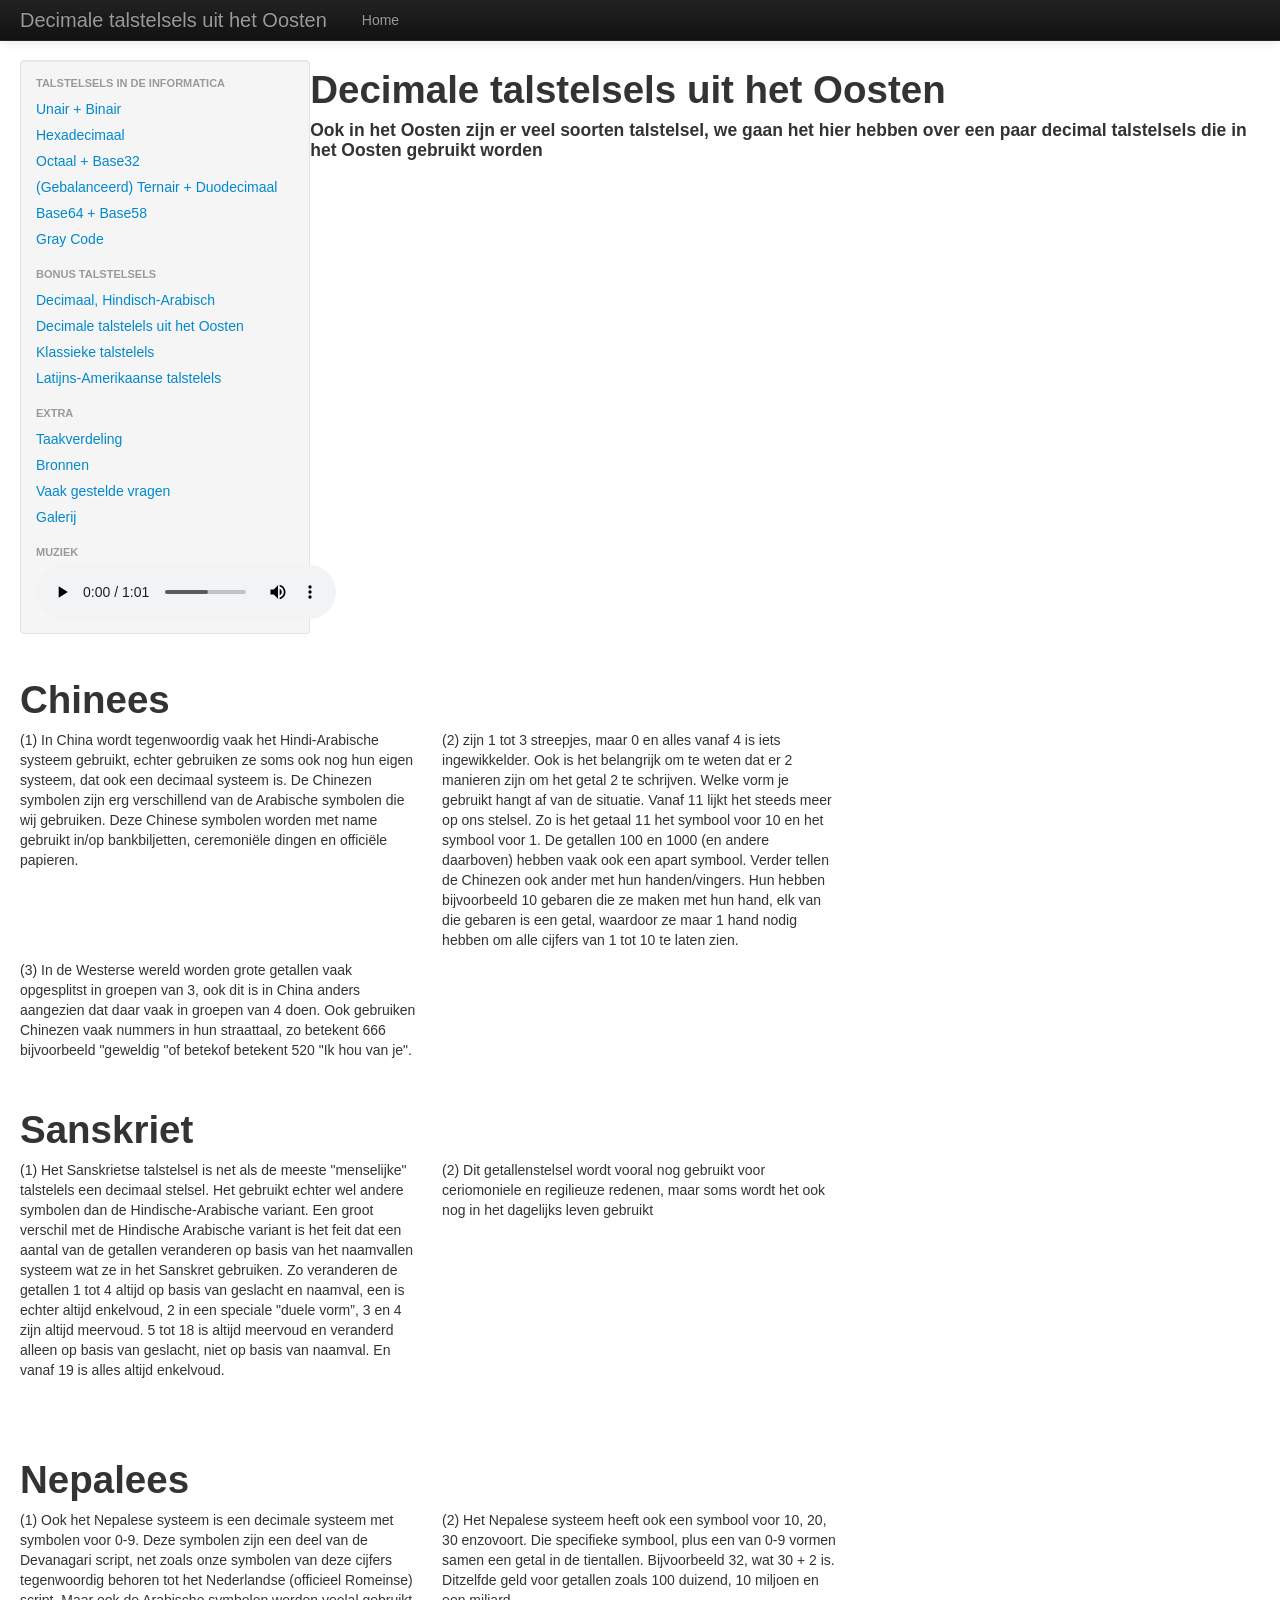
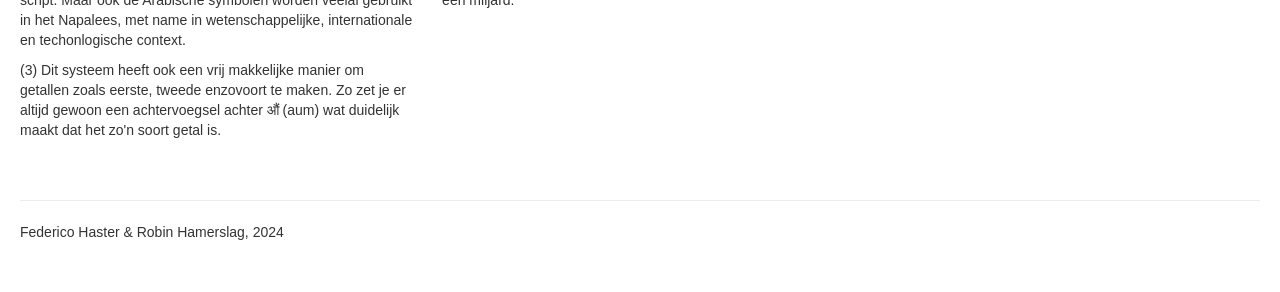
<file: DESOO.html>
<!DOCTYPE html>
<html lang="en">
  <head>
    <meta charset="utf-8">
    <title>Decimale talstelsels uit het Oosten</title>
    <meta name="viewport" content="width=device-width, initial-scale=1.0">
    <meta name="description" content="">
    <meta name="author" content="">
	
	    <!-- Le styles -->
    <link href="css/bootstrap.css" rel="stylesheet">
    <style type="text/css">
      body {
        padding-top: 60px;
        padding-bottom: 40px;
      }
      .sidebar-nav {
        padding: 9px 0;
      }

      @media (max-width: 980px) {
        /* Enable use of floated navbar text */
        .navbar-text.pull-right {
          float: none;
          padding-left: 5px;
          padding-right: 5px;
        }
      }
    </style>
	
	
  </head>

  <body>

    <div class="navbar navbar-inverse navbar-fixed-top">
      <div class="navbar-inner">
        <div class="container-fluid">
          <button type="button" class="btn btn-navbar" data-toggle="collapse" data-target=".nav-collapse">
            <span class="icon-bar"></span>
            <span class="icon-bar"></span>
            <span class="icon-bar"></span>
          </button>

          <a class="brand">Decimale talstelsels uit het Oosten</a>
            <ul class="nav">
              <li><a href="index.html">Home</a></li>
			  </ul>
			  

			  
			  
          </div><!--/.nav-collapse -->
        </div>
      </div>
    </div>
	
    <div class="container-fluid">
      <div class="row-fluid">
        <div class="span3">
          <div class="well sidebar-nav">
            <ul class="nav nav-list">
              <li class="nav-header">Talstelsels in de informatica</li>
              <li><a href="UB.html">Unair + Binair</a></li>
              <li><a href="HEX.html">Hexadecimaal</a></li>
              <li><a href="OB32.html">Octaal + Base32</a></li>
              <li><a href="TQ.html">(Gebalanceerd) Ternair + Duodecimaal</a></li>
              <li><a href="B6458.html">Base64 + Base58</a></li>
              <li><a href="GRAY.html">Gray Code</a></li>
              <li class="nav-header">Bonus talstelsels</li>
              <li><a href="DECHA.html">Decimaal, Hindisch-Arabisch</a></li>
              <li><a href="DESOO.html">Decimale talstelels uit het Oosten</a></li>
              <li><a href="KLAS.html">Klassieke talstelels</a></li>
              <li><a href="LAT.html">Latijns-Amerikaanse talstelels</a></li>
              <li class="nav-header">Extra</li>
              <li><a href="Takenlijst.html">Taakverdeling</a></li>
              <li><a href="Bronnen.html">Bronnen</a></li>
              <li><a href="FAQ.html">Vaak gestelde vragen</a></li>
              <li><a href="Gallerij.html">Galerij</a></li>
              <li class="nav-header">Muziek</li>
              <audio controls>
                <source src="Music.mp3"/>
              </audio> </li>
            </ul>
          </div><!--/.well -->
        </div><!--/span-->

        <h1>Decimale talstelsels uit het Oosten</h1>
        <h4> Ook in het Oosten zijn er veel soorten talstelsel, we gaan het hier hebben over een paar decimal talstelsels die in het Oosten gebruikt worden</h4>
        <br><br><br><br><br><br><br><br><br><br><br><br><br><br><br><br><br><br><br><br><br><br><br><br><br>

        <h1>Chinees</h1>
        <div class="row-fluid">
          <div class="row-fluid">
              <div class="span4">
                  <p>(1) In China wordt tegenwoordig vaak het Hindi-Arabische systeem gebruikt, echter gebruiken ze soms ook nog hun eigen systeem, dat ook een decimaal systeem is. De Chinezen symbolen zijn erg verschillend van de Arabische symbolen die wij gebruiken. Deze Chinese symbolen worden met name gebruikt in/op bankbiljetten, ceremoniële dingen en officiële papieren.  </p>
              </div><!--/span-->
              <div class="span4">
                  <p>(2) zijn 1 tot 3 streepjes, maar 0 en alles vanaf 4 is iets ingewikkelder. Ook is het belangrijk om te weten dat er 2 manieren zijn om het getal 2 te schrijven. Welke vorm je gebruikt hangt af van de situatie. Vanaf 11 lijkt het steeds meer op ons stelsel. Zo is het getaal 11 het symbool voor 10 en het symbool voor 1. De getallen 100 en 1000 (en andere daarboven) hebben vaak ook een apart symbool.  

                    Verder tellen de Chinezen ook ander met hun handen/vingers. Hun hebben bijvoorbeeld 10 gebaren die ze maken met hun hand, elk van die gebaren is een getal, waardoor ze maar 1 hand nodig hebben om alle cijfers van 1 tot 10 te laten zien.   </p>
              </div><!--/span-->
          </div> <!--/row-->
      
          <div class="row-fluid">
              <div class="row-fluid">
                  <div class="span4">
                      <p>(3) In de Westerse wereld worden grote getallen vaak opgesplitst in groepen van 3, ook dit is in China anders aangezien dat daar vaak in groepen van 4 doen. Ook gebruiken Chinezen vaak nummers in hun straattaal, zo betekent 666 bijvoorbeeld "geweldig "of betekof betekent 520 "Ik hou van je". </p>
                  </div><!--/span-->
                  <div class="span4">
                      <p></p>
                  </div><!--/span-->
              </div> <!--/row-->
          </div> <!--/row-->
      
          <div class="row-fluid">
              <div class="row-fluid">
                  <div class="span4">
                      <p></p>
                  </div><!--/span-->
                  <div class="span4">
                      <p></p>
                  </div><!--/span-->
              </div> <!--/row-->
          </div> <!--/row-->
      </div> <!--/row-->
      
      <h1>Sanskriet</h1>
      <div class="row-fluid">
        <div class="row-fluid">
            <div class="span4">
                <p>(1) Het Sanskrietse talstelsel is net als de meeste "menselijke" talstelels een decimaal stelsel. Het gebruikt echter wel andere symbolen dan de Hindische-Arabische variant. Een groot verschil met de Hindische Arabische variant is het feit dat een aantal van de getallen veranderen op basis van het naamvallen systeem wat ze in het Sanskret gebruiken. Zo veranderen de getallen 1 tot 4 altijd op basis van geslacht en naamval, een is echter altijd enkelvoud, 2 in een speciale "duele vorm”, 3 en 4 zijn altijd meervoud. 5 tot 18 is altijd meervoud en veranderd alleen op basis van geslacht, niet op basis van naamval. En vanaf 19 is alles altijd enkelvoud.  </p>
            </div><!--/span-->
            <div class="span4">
                <p>(2) Dit getallenstelsel wordt vooral nog gebruikt voor ceriomoniele en regilieuze redenen, maar soms wordt het ook nog in het dagelijks leven gebruikt </p>
            </div><!--/span-->
        </div> <!--/row-->
    
        <div class="row-fluid">
            <div class="row-fluid">
                <div class="span4">
                    <p></p>
                </div><!--/span-->
                <div class="span4">
                    <p></p>
                </div><!--/span-->
            </div> <!--/row-->
        </div> <!--/row-->
    
        <div class="row-fluid">
            <div class="row-fluid">
                <div class="span4">
                    <p></p>
                </div><!--/span-->
                <div class="span4">
                    <p></p>
                </div><!--/span-->
            </div> <!--/row-->
        </div> <!--/row-->
    </div> <!--/row-->
    
    <h1>Nepalees</h1>
    <div class="row-fluid">
      <div class="row-fluid">
          <div class="span4">
              <p>(1) Ook het Nepalese systeem is een decimale systeem met symbolen voor 0-9. Deze symbolen zijn een deel van de Devanagari script, net zoals onze symbolen van deze cijfers tegenwoordig behoren tot het Nederlandse (officieel Romeinse) script. Maar ook de Arabische symbolen worden veelal gebruikt in het Napalees, met name in wetenschappelijke, internationale en techonlogische context.  </p>
          </div><!--/span-->
          <div class="span4">
              <p>(2) Het Nepalese systeem heeft ook een symbool voor 10, 20, 30 enzovoort. Die specifieke symbool, plus een van 0-9 vormen samen een getal in de tientallen. Bijvoorbeeld 32, wat 30 + 2 is. Ditzelfde geld voor getallen zoals 100 duizend, 10 miljoen en een miljard.  </p>
          </div><!--/span-->
      </div> <!--/row-->
  
      <div class="row-fluid">
          <div class="row-fluid">
              <div class="span4">
                  <p>(3) Dit systeem heeft ook een vrij makkelijke manier om getallen zoals eerste, tweede enzovoort te maken. Zo zet je er altijd gewoon een achtervoegsel achter औं (aum) wat duidelijk maakt dat het zo'n soort getal is.  </p>
              </div><!--/span-->
              <div class="span4">
                  <p></p>
              </div><!--/span-->
          </div> <!--/row-->
      </div> <!--/row-->
  
      <div class="row-fluid">
          <div class="row-fluid">
              <div class="span4">
                  <p></p>
              </div><!--/span-->
              <div class="span4">
                  <p></p>
              </div><!--/span-->
          </div> <!--/row-->
      </div> <!--/row-->
  </div> <!--/row-->
  

  <hr>
      <footer>
        <p>Federico Haster & Robin Hamerslag, 2024</p>
      </footer>


  </body>
</html>
</file>
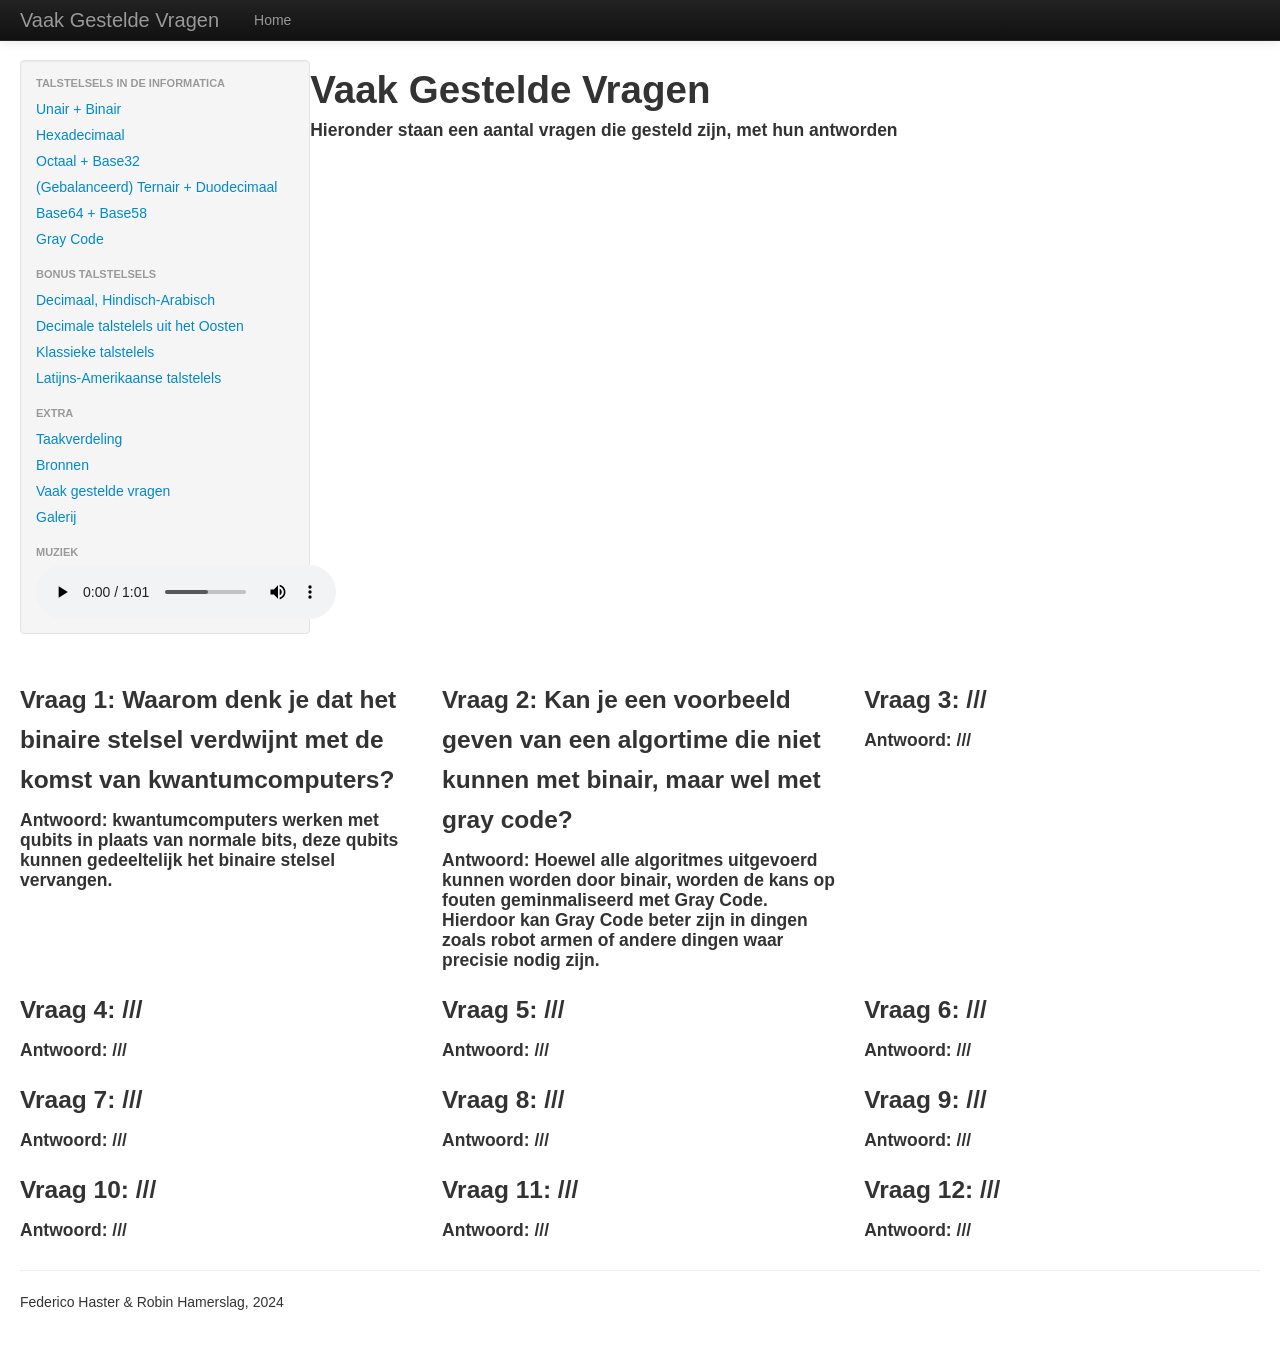
<file: FAQ.html>
<!DOCTYPE html>
<html lang="en">
  <head>
    <meta charset="utf-8">
    <title>Vaak Gestelde Vragen</title>
    <meta name="viewport" content="width=device-width, initial-scale=1.0">
    <meta name="description" content="">
    <meta name="author" content="">
	
	    <!-- Le styles -->
    <link href="css/bootstrap.css" rel="stylesheet">
    <style type="text/css">
      body {
        padding-top: 60px;
        padding-bottom: 40px;
      }
      .sidebar-nav {
        padding: 9px 0;
      }

      @media (max-width: 980px) {
        /* Enable use of floated navbar text */
        .navbar-text.pull-right {
          float: none;
          padding-left: 5px;
          padding-right: 5px;
        }
      }
    </style>
	
	
  </head>

  <body>

    <div class="navbar navbar-inverse navbar-fixed-top">
      <div class="navbar-inner">
        <div class="container-fluid">
          <button type="button" class="btn btn-navbar" data-toggle="collapse" data-target=".nav-collapse">
            <span class="icon-bar"></span>
            <span class="icon-bar"></span>
            <span class="icon-bar"></span>
          </button>

          <a class="brand">Vaak Gestelde Vragen</a>
            <ul class="nav">
              <li><a href="index.html">Home</a></li>
			  </ul>
			  

			  
			  
          </div><!--/.nav-collapse -->
        </div>
      </div>
    </div>
	
    <div class="container-fluid">
      <div class="row-fluid">
        <div class="span3">
          <div class="well sidebar-nav">
            <ul class="nav nav-list">
              <li class="nav-header">Talstelsels in de informatica</li>
              <li><a href="UB.html">Unair + Binair</a></li>
              <li><a href="HEX.html">Hexadecimaal</a></li>
              <li><a href="OB32.html">Octaal + Base32</a></li>
              <li><a href="TQ.html">(Gebalanceerd) Ternair + Duodecimaal</a></li>
              <li><a href="B6458.html">Base64 + Base58</a></li>
              <li><a href="GRAY.html">Gray Code</a></li>
              <li class="nav-header">Bonus talstelsels</li>
              <li><a href="DECHA.html">Decimaal, Hindisch-Arabisch</a></li>
              <li><a href="DESOO.html">Decimale talstelels uit het Oosten</a></li>
              <li><a href="KLAS.html">Klassieke talstelels</a></li>
              <li><a href="LAT.html">Latijns-Amerikaanse talstelels</a></li>
              <li class="nav-header">Extra</li>
              <li><a href="Takenlijst.html">Taakverdeling</a></li>
              <li><a href="Bronnen.html">Bronnen</a></li>
              <li><a href="FAQ.html">Vaak gestelde vragen</a></li>
              <li><a href="Gallerij.html">Galerij</a></li>
              <li class="nav-header">Muziek</li>
              <audio controls>
                <source src="Music.mp3"/>
              </audio> </li>
            </ul>
          </div><!--/.well -->
        </div><!--/span-->

        <h1>Vaak Gestelde Vragen</h1>
        <h4>Hieronder staan een aantal vragen die gesteld zijn, met hun antworden</h4>

        <br><br><br><br><br><br><br><br><br><br><br><br><br><br><br><br><br><br><br><br><br><br><br><br><br><br>
        
        <div class="row-fluid">
          <!-- Row 1 -->
          <div class="span4">
              <h3>Vraag 1: Waarom denk je dat het binaire stelsel verdwijnt met de komst van kwantumcomputers? </h3>
              <h4>Antwoord: kwantumcomputers werken met qubits in plaats van normale bits, deze qubits kunnen gedeeltelijk het binaire stelsel vervangen. </h4>
          </div><!--/span-->
          <div class="span4">
              <h3>Vraag 2: Kan je een voorbeeld geven van een algortime die niet kunnen met binair, maar wel met gray code? </h3>
              <h4>Antwoord: Hoewel alle algoritmes uitgevoerd kunnen worden door binair, worden de kans op fouten geminmaliseerd met Gray Code. Hierdoor kan Gray Code beter zijn in dingen zoals robot armen of andere dingen waar precisie nodig zijn. </h4>
          </div><!--/span-->
          <div class="span4">
              <h3>Vraag 3: /// </h3>
              <h4>Antwoord: ///</h4>
          </div><!--/span-->
      </div> <!--/row-->
      
      <div class="row-fluid">
          <!-- Row 2 -->
          <div class="span4">
              <h3>Vraag 4: /// </h3>
              <h4>Antwoord: ///</h4>
          </div><!--/span-->
          <div class="span4">
              <h3>Vraag 5: /// </h3>
              <h4>Antwoord: ///</h4>
          </div><!--/span-->
          <div class="span4">
              <h3>Vraag 6: /// </h3>
              <h4>Antwoord: ///</h4>
          </div><!--/span-->
      </div> <!--/row-->
      
      <div class="row-fluid">
          <!-- Row 3 -->
          <div class="span4">
              <h3>Vraag 7: /// </h3>
              <h4>Antwoord: ///</h4>
          </div><!--/span-->
          <div class="span4">
              <h3>Vraag 8: /// </h3>
              <h4>Antwoord: ///</h4>
          </div><!--/span-->
          <div class="span4">
              <h3>Vraag 9: /// </h3>
              <h4>Antwoord: ///</h4>
          </div><!--/span-->
      </div> <!--/row-->
      
      <div class="row-fluid">
          <!-- Row 4 -->
          <div class="span4">
              <h3>Vraag 10: /// </h3>
              <h4>Antwoord: ///</h4>
          </div><!--/span-->
          <div class="span4">
              <h3>Vraag 11: /// </h3>
              <h4>Antwoord: ///</h4>
          </div><!--/span-->
          <div class="span4">
              <h3>Vraag 12: /// </h3>
              <h4>Antwoord: ///</h4>
          </div><!--/span-->
      </div> <!--/row-->
      
      
      

  <hr>
      <footer>
        <p>Federico Haster & Robin Hamerslag, 2024</p>
      </footer>


  </body>
</html>
</file>
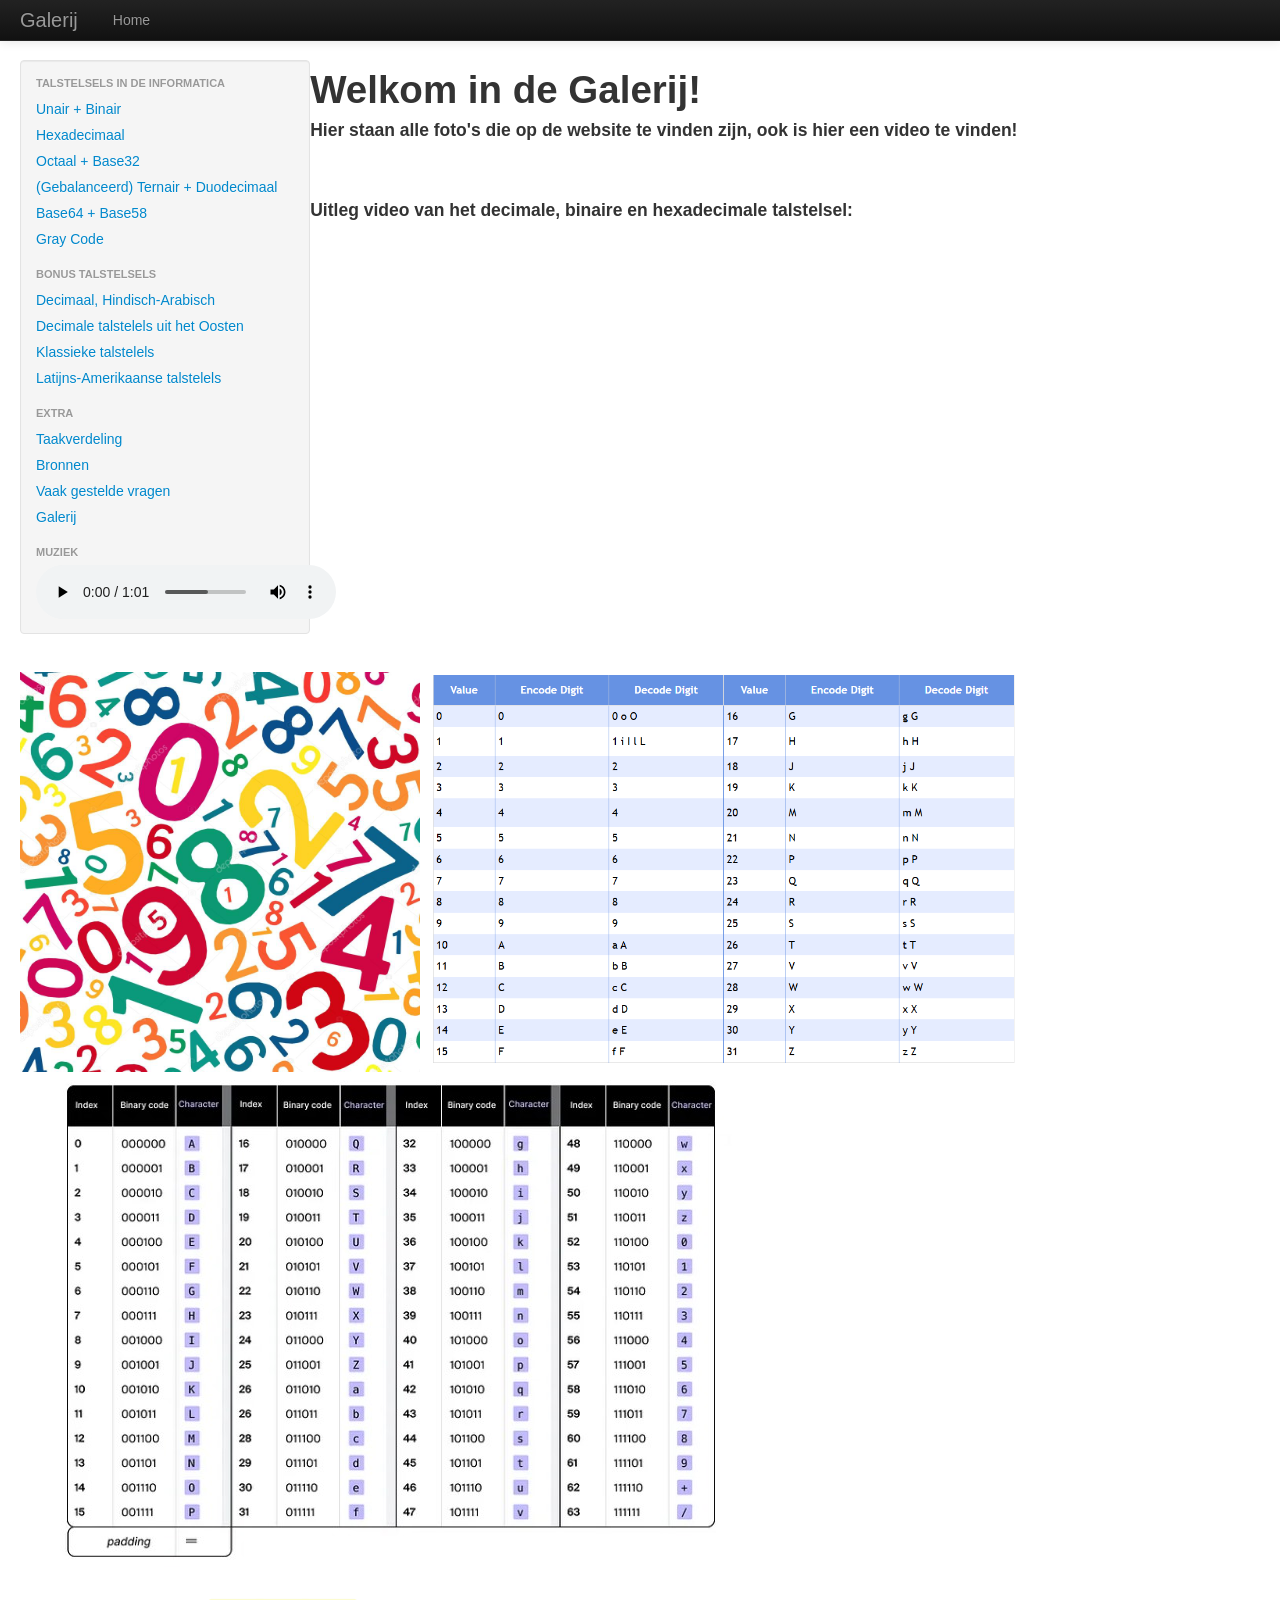
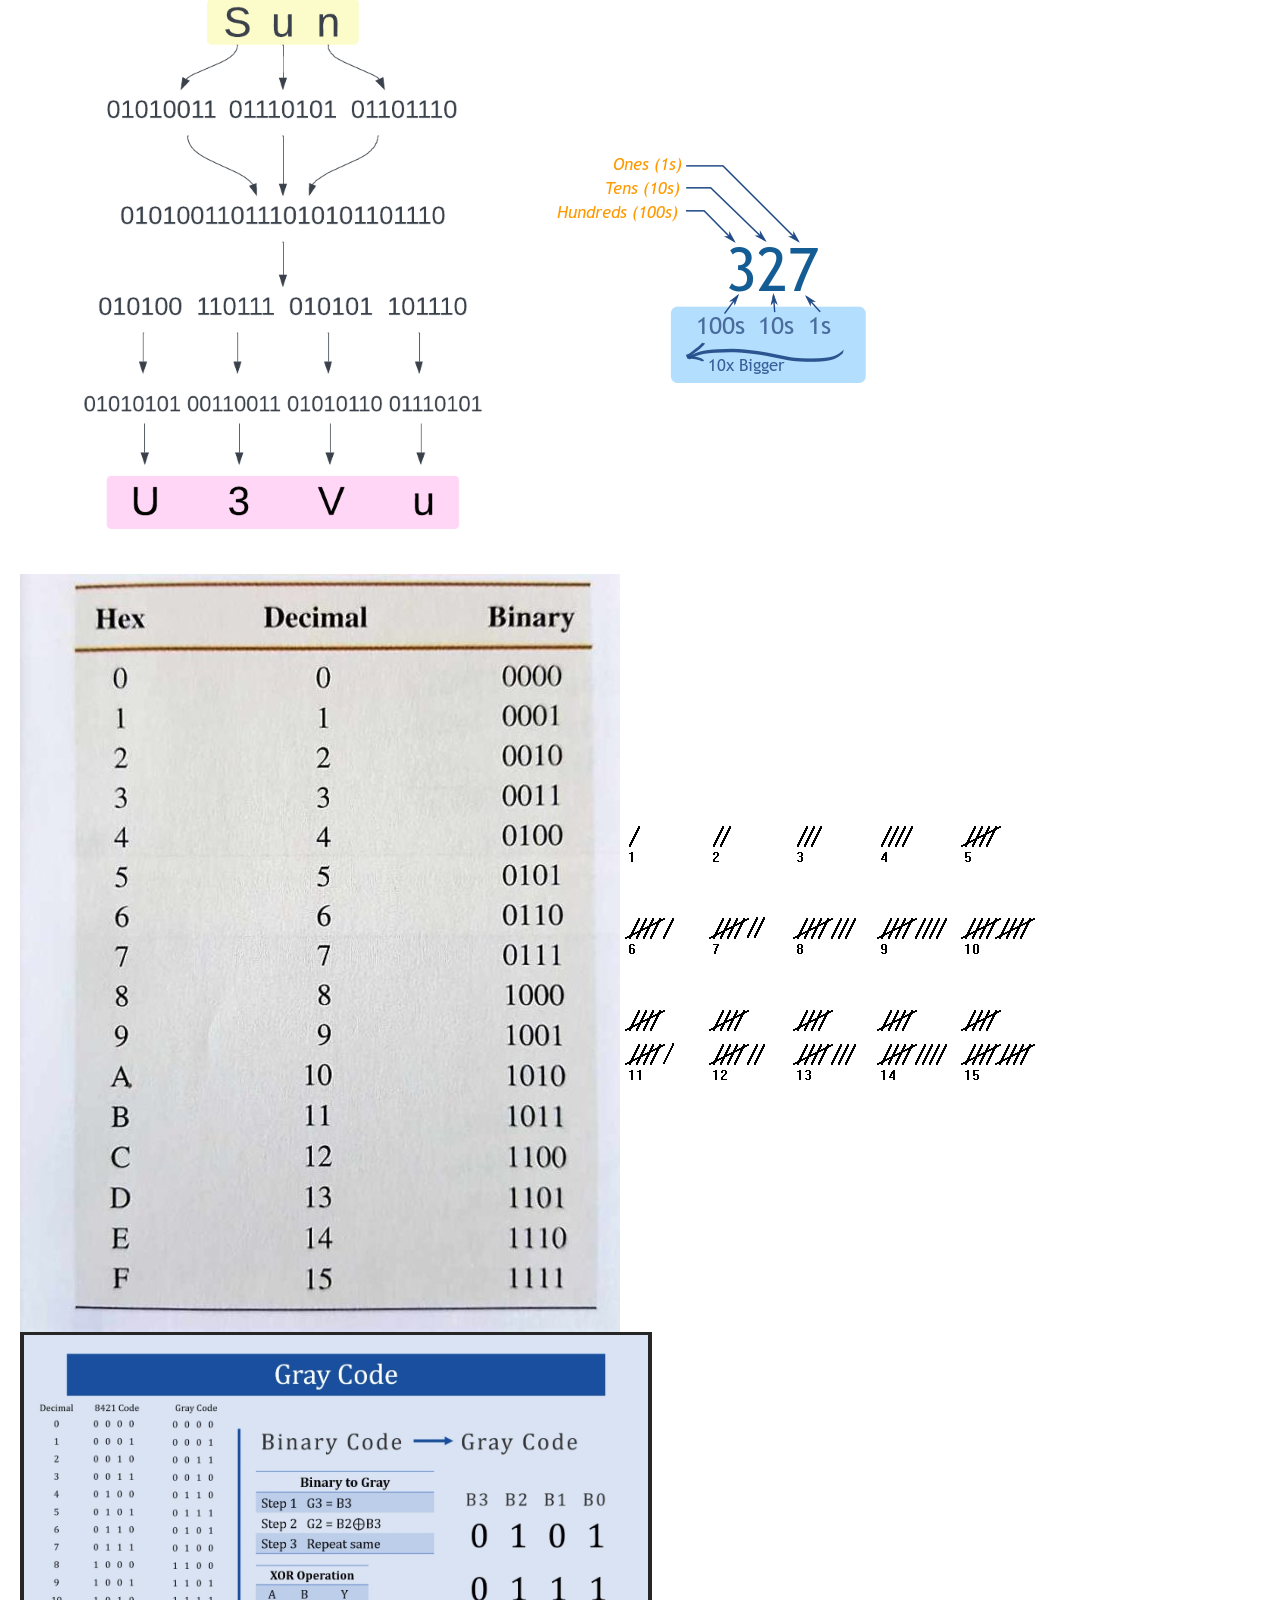
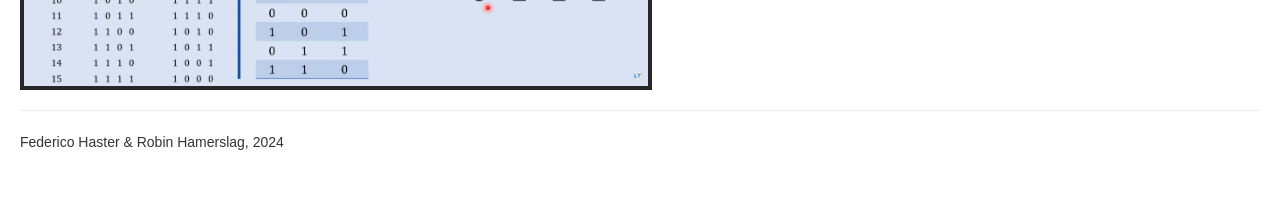
<file: Gallerij.html>
<!DOCTYPE html>
<html lang="en">
  <head>
    <meta charset="utf-8">
    <title>Galerij</title>
    <meta name="viewport" content="width=device-width, initial-scale=1.0">
    <meta name="description" content="">
    <meta name="author" content="">
	
	    <!-- Le styles -->
    <link href="css/bootstrap.css" rel="stylesheet">
    <style type="text/css">
      body {
        padding-top: 60px;
        padding-bottom: 40px;
      }
      .sidebar-nav {
        padding: 9px 0;
      }

      @media (max-width: 980px) {
        /* Enable use of floated navbar text */
        .navbar-text.pull-right {
          float: none;
          padding-left: 5px;
          padding-right: 5px;
        }
      }
    </style>
	
	
  </head>

  <body>

    <div class="navbar navbar-inverse navbar-fixed-top">
      <div class="navbar-inner">
        <div class="container-fluid">
          <button type="button" class="btn btn-navbar" data-toggle="collapse" data-target=".nav-collapse">
            <span class="icon-bar"></span>
            <span class="icon-bar"></span>
            <span class="icon-bar"></span>
          </button>

          <a class="brand">Galerij</a>
            <ul class="nav">
              <li><a href="index.html">Home</a></li>
			  </ul>
			  

			  
			  
          </div><!--/.nav-collapse -->
        </div>
      </div>
    </div>
	
    <div class="container-fluid">
      <div class="row-fluid">
        <div class="span3">
          <div class="well sidebar-nav">
            <ul class="nav nav-list">
              <li class="nav-header">Talstelsels in de informatica</li>
              <li><a href="UB.html">Unair + Binair</a></li>
              <li><a href="HEX.html">Hexadecimaal</a></li>
              <li><a href="OB32.html">Octaal + Base32</a></li>
              <li><a href="TQ.html">(Gebalanceerd) Ternair + Duodecimaal</a></li>
              <li><a href="B6458.html">Base64 + Base58</a></li>
              <li><a href="GRAY.html">Gray Code</a></li>
              <li class="nav-header">Bonus talstelsels</li>
              <li><a href="DECHA.html">Decimaal, Hindisch-Arabisch</a></li>
              <li><a href="DESOO.html">Decimale talstelels uit het Oosten</a></li>
              <li><a href="KLAS.html">Klassieke talstelels</a></li>
              <li><a href="LAT.html">Latijns-Amerikaanse talstelels</a></li>
              <li class="nav-header">Extra</li>
              <li><a href="Takenlijst.html">Taakverdeling</a></li>
              <li><a href="Bronnen.html">Bronnen</a></li>
              <li><a href="FAQ.html">Vaak gestelde vragen</a></li>
              <li><a href="Gallerij.html">Galerij</a></li>
              <li class="nav-header">Muziek</li>
              <audio controls>
                <source src="Music.mp3"/>
              </audio> </li>
            </ul>
          </div><!--/.well -->
        </div><!--/span-->

        <h1> Welkom in de Galerij!</h1>
        <h4> Hier staan alle foto's die op de website te vinden zijn, ook is hier een video te vinden!</h4>

        <br><br>
        <h4>Uitleg video van het decimale, binaire en hexadecimale talstelsel: <br><iframe width="672" height="378" src="https://www.youtube.com/embed/TP9OCX-kZuc" frameborder="0" allow="accelerometer;encrypted-media; gyroscope; picture-in-picture" allowfullscreen></iframe>        </h4>
        <br><br><br>
        <img src="Achtergrond.png" width="400" height="300">
        <img src="Base32.png" width="600" height="300">
        <br>
        <img src="Base64-1.png">
        <img src="Base64-2.png">
        <img src="Decimaal.png">
        <img src="Hex.png">
        <img src="Turven.png">
        <img src="Gray.png">
    


  <hr>
      <footer>
        <p>Federico Haster & Robin Hamerslag, 2024</p>
      </footer>


  </body>
</html>
</file>
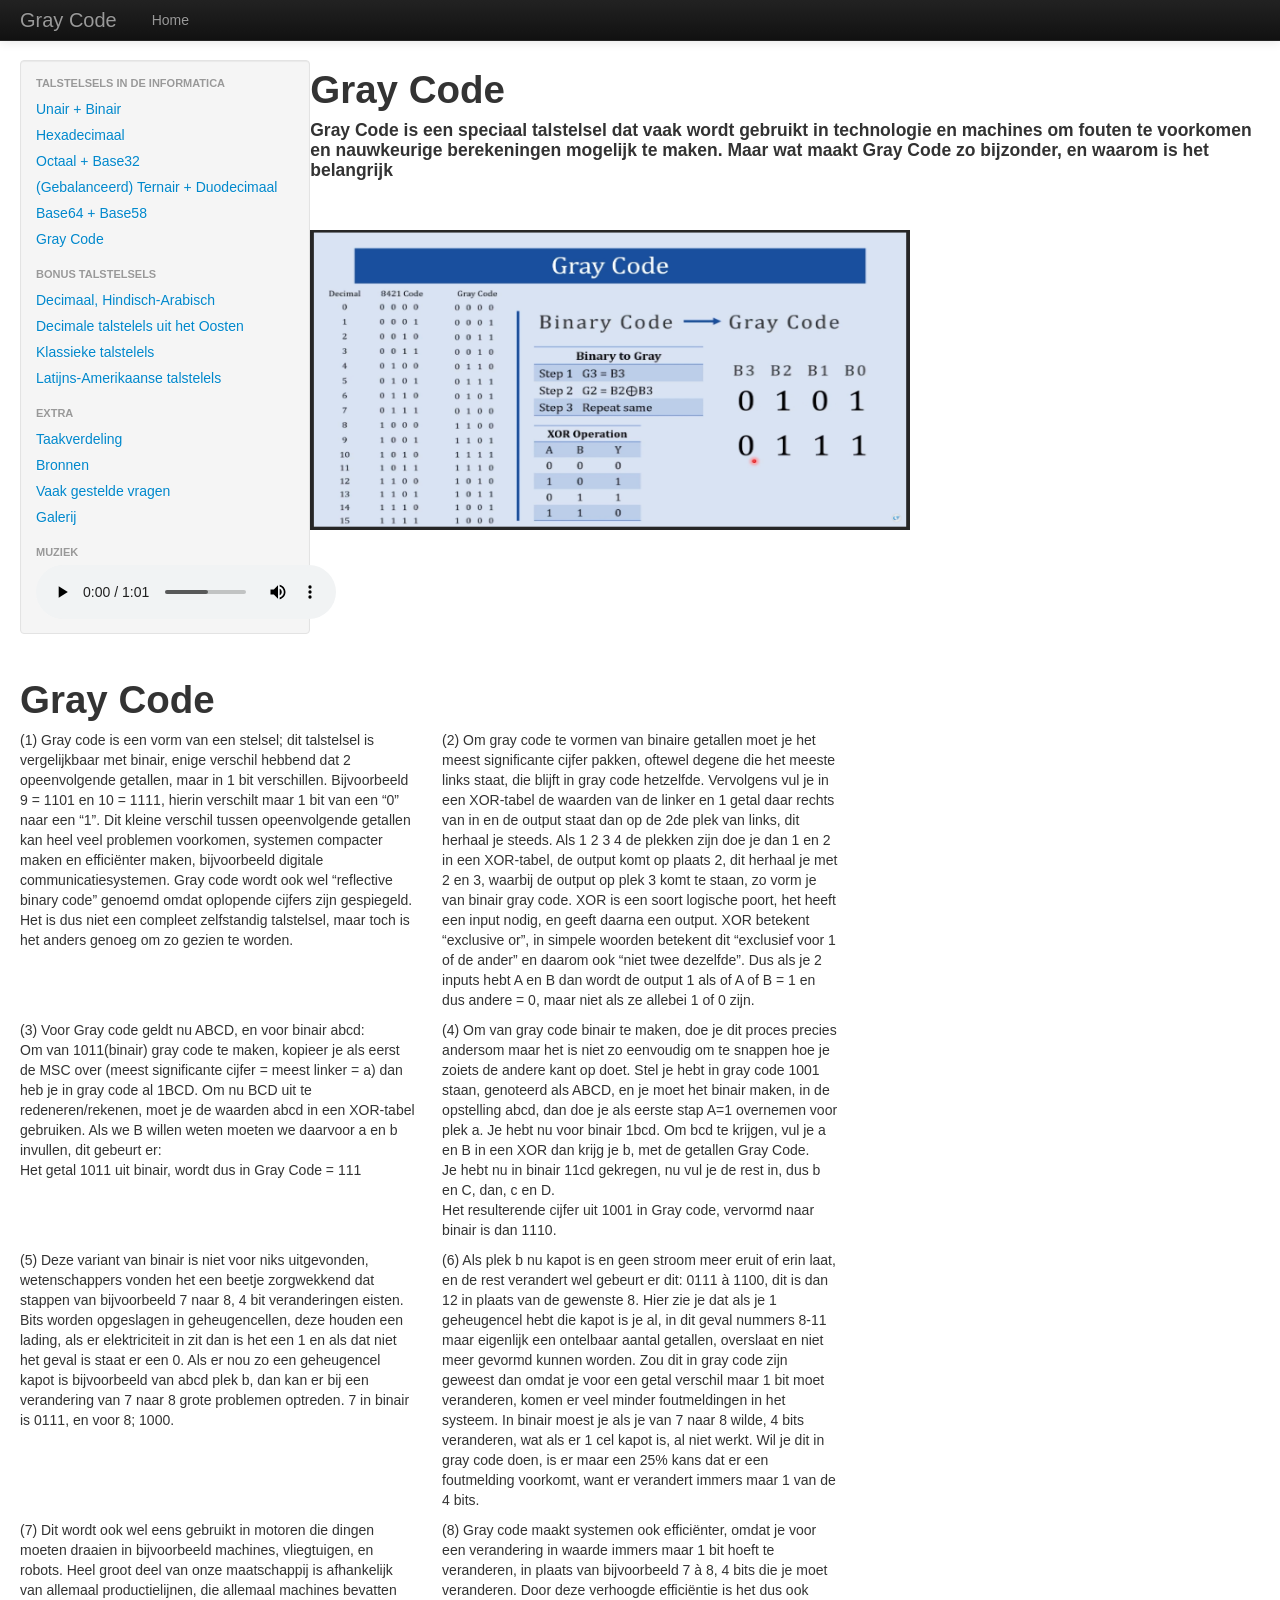
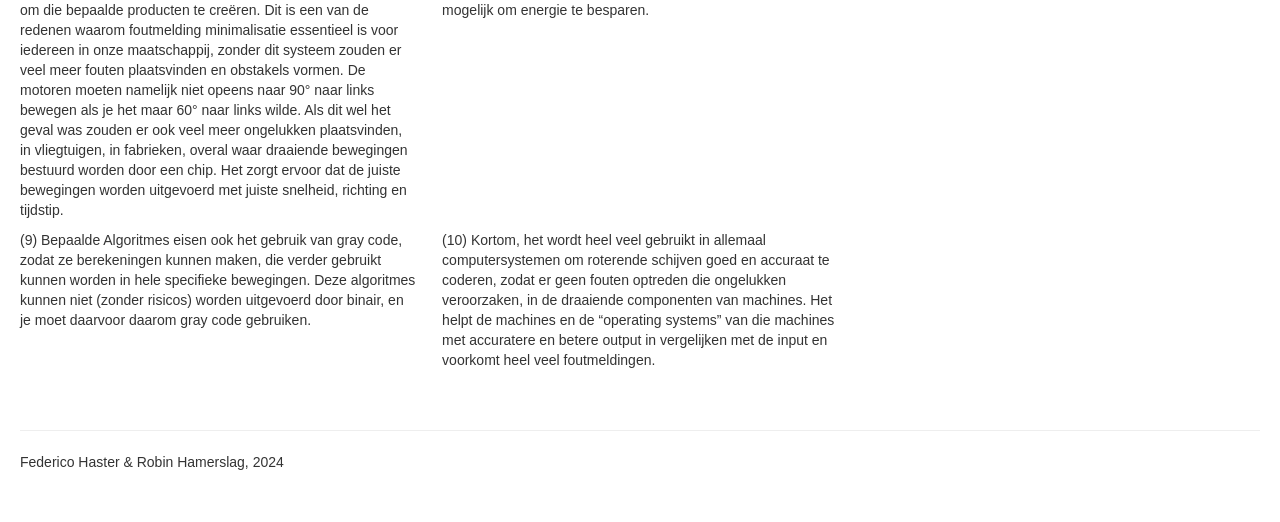
<file: GRAY.html>
<!DOCTYPE html>
<html lang="en">
  <head>
    <meta charset="utf-8">
    <title>Gray Code</title>
    <meta name="viewport" content="width=device-width, initial-scale=1.0">
    <meta name="description" content="">
    <meta name="author" content="">
	
	    <!-- Le styles -->
    <link href="css/bootstrap.css" rel="stylesheet">
    <style type="text/css">
      body {
        padding-top: 60px;
        padding-bottom: 40px;
      }
      .sidebar-nav {
        padding: 9px 0;
      }

      @media (max-width: 980px) {
        /* Enable use of floated navbar text */
        .navbar-text.pull-right {
          float: none;
          padding-left: 5px;
          padding-right: 5px;
        }
      }
    </style>
	
	
  </head>

  <body>

    <div class="navbar navbar-inverse navbar-fixed-top">
      <div class="navbar-inner">
        <div class="container-fluid">
          <button type="button" class="btn btn-navbar" data-toggle="collapse" data-target=".nav-collapse">
            <span class="icon-bar"></span>
            <span class="icon-bar"></span>
            <span class="icon-bar"></span>
          </button>

          <a class="brand">Gray Code</a>
            <ul class="nav">
              <li><a href="index.html">Home</a></li>
			  </ul>
			  

			  
			  
          </div><!--/.nav-collapse -->
        </div>
      </div>
    </div>
	
    <div class="container-fluid">
      <div class="row-fluid">
        <div class="span3">
          <div class="well sidebar-nav">
            <ul class="nav nav-list">
              <li class="nav-header">Talstelsels in de informatica</li>
              <li><a href="UB.html">Unair + Binair</a></li>
              <li><a href="HEX.html">Hexadecimaal</a></li>
              <li><a href="OB32.html">Octaal + Base32</a></li>
              <li><a href="TQ.html">(Gebalanceerd) Ternair + Duodecimaal</a></li>
              <li><a href="B6458.html">Base64 + Base58</a></li>
              <li><a href="GRAY.html">Gray Code</a></li>
              <li class="nav-header">Bonus talstelsels</li>
              <li><a href="DECHA.html">Decimaal, Hindisch-Arabisch</a></li>
              <li><a href="DESOO.html">Decimale talstelels uit het Oosten</a></li>
              <li><a href="KLAS.html">Klassieke talstelels</a></li>
              <li><a href="LAT.html">Latijns-Amerikaanse talstelels</a></li>
              <li class="nav-header">Extra</li>
              <li><a href="Takenlijst.html">Taakverdeling</a></li>
              <li><a href="Bronnen.html">Bronnen</a></li>
              <li><a href="FAQ.html">Vaak gestelde vragen</a></li>
              <li><a href="Gallerij.html">Galerij</a></li>
              <li class="nav-header">Muziek</li>
              <audio controls>
                <source src="Music.mp3"/>
              </audio> </li>
            </ul>
          </div><!--/.well -->
        </div><!--/span-->

        <h1> Gray Code </h1>
        <h4> Gray Code is een speciaal talstelsel dat vaak wordt gebruikt in technologie en machines om fouten te voorkomen en nauwkeurige berekeningen mogelijk te maken. Maar wat maakt Gray Code zo bijzonder, en waarom is het belangrijk </h4>
        <br><br> <img src="Gray.png" alt="Gray Code" style="width:600px;height:300px;"> <br><br> <br><br><br><br><br><br>



        <h1>Gray Code</h1>
        <div class="row-fluid">
          <div class="row-fluid">
              <div class="span4">
                  <p>(1) Gray code is een vorm van een stelsel; dit talstelsel is vergelijkbaar met binair, enige verschil hebbend dat 2 opeenvolgende getallen, maar in 1 bit verschillen. Bijvoorbeeld 9 = 1101 en 10 = 1111, hierin verschilt maar 1 bit van een “0” naar een “1”. Dit kleine verschil tussen opeenvolgende getallen kan heel veel problemen voorkomen, systemen compacter maken en efficiënter maken, bijvoorbeeld digitale communicatiesystemen. Gray code wordt ook wel “reflective binary code” genoemd omdat oplopende cijfers zijn gespiegeld. Het is dus niet een compleet zelfstandig talstelsel, maar toch is het anders genoeg om zo gezien te worden. </p>
              </div><!--/span-->
              <div class="span4">
                  <p>(2) Om gray code te vormen van binaire getallen moet je het meest significante cijfer pakken, oftewel degene die het meeste links staat, die blijft in gray code hetzelfde. Vervolgens vul je in een XOR-tabel de waarden van de linker en 1 getal daar rechts van in en de output staat dan op de 2de plek van links, dit herhaal je steeds. Als 1 2 3 4 de plekken zijn doe je dan 1 en 2 in een XOR-tabel, de output komt op plaats 2, dit herhaal je met 2 en 3, waarbij de output op plek 3 komt te staan, zo vorm je van binair gray code. XOR is een soort logische poort, het heeft een input nodig, en geeft daarna een output. XOR betekent “exclusive or”, in simpele woorden betekent dit “exclusief voor 1 of de ander” en daarom ook “niet twee dezelfde”. Dus als je 2 inputs hebt A en B dan wordt de output 1 als of A of B = 1 en dus andere = 0, maar niet als ze allebei 1 of 0 zijn.  
                    </p>
              </div><!--/span-->
          </div> <!--/row-->
      
          <div class="row-fluid">
              <div class="row-fluid">
                  <div class="span4">
                      <p>(3) Voor Gray code geldt nu ABCD, en voor binair abcd: <br>
                         Om van 1011(binair) gray code te maken, kopieer je als eerst de MSC over (meest significante cijfer = meest linker = a) dan heb je in gray code al 1BCD. Om nu BCD uit te redeneren/rekenen, moet je de waarden abcd in een XOR-tabel gebruiken. Als we B willen weten moeten we daarvoor a en b invullen, dit gebeurt er:
                         <br>Het getal 1011 uit binair, wordt dus in Gray Code = 111</p>
                  </div><!--/span-->
                  <div class="span4">
                      <p>(4) Om van gray code binair te maken, doe je dit proces precies andersom maar het is niet zo eenvoudig om te snappen hoe je zoiets de andere kant op doet. Stel je hebt in gray code 1001 staan, genoteerd als ABCD, en je moet het binair maken, in de opstelling abcd, dan doe je als eerste stap A=1 overnemen voor plek a. Je hebt nu voor binair 1bcd. Om bcd te krijgen, vul je a en B in een XOR dan krijg je b, met de getallen Gray Code. 
                        <BR>Je hebt nu in binair 11cd gekregen, nu vul je de rest in, dus b en C, dan, c en D. 
                        <BR>Het resulterende cijfer uit 1001 in Gray code, vervormd naar binair is dan 1110. </p>
                  </div><!--/span-->
              </div> <!--/row-->
          </div> <!--/row-->
      
          <div class="row-fluid">
              <div class="row-fluid">
                  <div class="span4">
                      <p>(5) Deze variant van binair is niet voor niks uitgevonden, wetenschappers vonden het een beetje zorgwekkend dat stappen van bijvoorbeeld 7 naar 8, 4 bit veranderingen eisten. Bits worden opgeslagen in geheugencellen, deze houden een lading, als er elektriciteit in zit dan is het een 1 en als dat niet het geval is staat er een 0. Als er nou zo een geheugencel kapot is bijvoorbeeld van abcd plek b, dan kan er bij een verandering van 7 naar 8 grote problemen optreden. 7 in binair is 0111, en voor 8; 1000. </p>
                  </div><!--/span-->
                  <div class="span4">
                      <p>(6) Als plek b nu kapot is en geen stroom meer eruit of erin laat, en de rest verandert wel gebeurt er dit: 0111 à 1100, dit is dan 12 in plaats van de gewenste 8. Hier zie je dat als je 1 geheugencel hebt die kapot is je al, in dit geval nummers 8-11 maar eigenlijk een ontelbaar aantal getallen, overslaat en niet meer gevormd kunnen worden. Zou dit in gray code zijn geweest dan omdat je voor een getal verschil maar 1 bit moet veranderen, komen er veel minder foutmeldingen in het systeem. In binair moest je als je van 7 naar 8 wilde, 4 bits veranderen, wat als er 1 cel kapot is, al niet werkt. Wil je dit in gray code doen, is er maar een 25% kans dat er een foutmelding voorkomt, want er verandert immers maar 1 van de 4 bits. </p>
                  </div><!--/span-->
              </div> <!--/row-->
          </div> <!--/row-->
      </div> <!--/row-->

      <div class="row-fluid">
        <div class="row-fluid">
            <div class="span4">
                <p>(7) Dit wordt ook wel eens gebruikt in motoren die dingen moeten draaien in bijvoorbeeld machines, vliegtuigen, en robots. Heel groot deel van onze maatschappij is afhankelijk van allemaal productielijnen, die allemaal machines bevatten om die bepaalde producten te creëren. Dit is een van de redenen waarom foutmelding minimalisatie essentieel is voor iedereen in onze maatschappij, zonder dit systeem zouden er veel meer fouten plaatsvinden en obstakels vormen. De motoren moeten namelijk niet opeens naar 90° naar links bewegen als je het maar 60° naar links wilde. Als dit wel het geval was zouden er ook veel meer ongelukken plaatsvinden, in vliegtuigen, in fabrieken, overal waar draaiende bewegingen bestuurd worden door een chip. Het zorgt ervoor dat de juiste bewegingen worden uitgevoerd met juiste snelheid, richting en tijdstip.  </p>
            </div><!--/span-->
            <div class="span4">
                <p>(8) Gray code maakt systemen ook efficiënter, omdat je voor een verandering in waarde immers maar 1 bit hoeft te veranderen, in plaats van bijvoorbeeld 7 à 8, 4 bits die je moet veranderen. Door deze verhoogde efficiëntie is het dus ook mogelijk om energie te besparen.  </p>
            </div><!--/span-->
        </div> <!--/row-->
    
        <div class="row-fluid">
            <div class="row-fluid">
                <div class="span4">
                    <p>(9) Bepaalde Algoritmes eisen ook het gebruik van gray code, zodat ze berekeningen kunnen maken, die verder gebruikt kunnen worden in hele specifieke bewegingen. Deze algoritmes kunnen niet (zonder risicos) worden uitgevoerd door binair, en je moet daarvoor daarom gray code gebruiken.</p>
                </div><!--/span-->
                <div class="span4">
                    <p>(10) Kortom, het wordt heel veel gebruikt in allemaal computersystemen om roterende schijven goed en accuraat te coderen, zodat er geen fouten optreden die ongelukken veroorzaken, in de draaiende componenten van machines. Het helpt de machines en de “operating systems” van die machines met accuratere en betere output in vergelijken met de input en voorkomt heel veel foutmeldingen. </p>
                </div><!--/span-->
            </div> <!--/row-->
        </div> <!--/row-->
    
        <div class="row-fluid">
            <div class="row-fluid">
                <div class="span4">
                    <p></p>
                </div><!--/span-->
                <div class="span4">
                    <p></p>
                </div><!--/span-->
            </div> <!--/row-->
        </div> <!--/row-->
    </div> <!--/row-->
    
      
  <hr>
      <footer>
        <p>Federico Haster & Robin Hamerslag, 2024</p>
      </footer>


  </body>
</html>
</file>
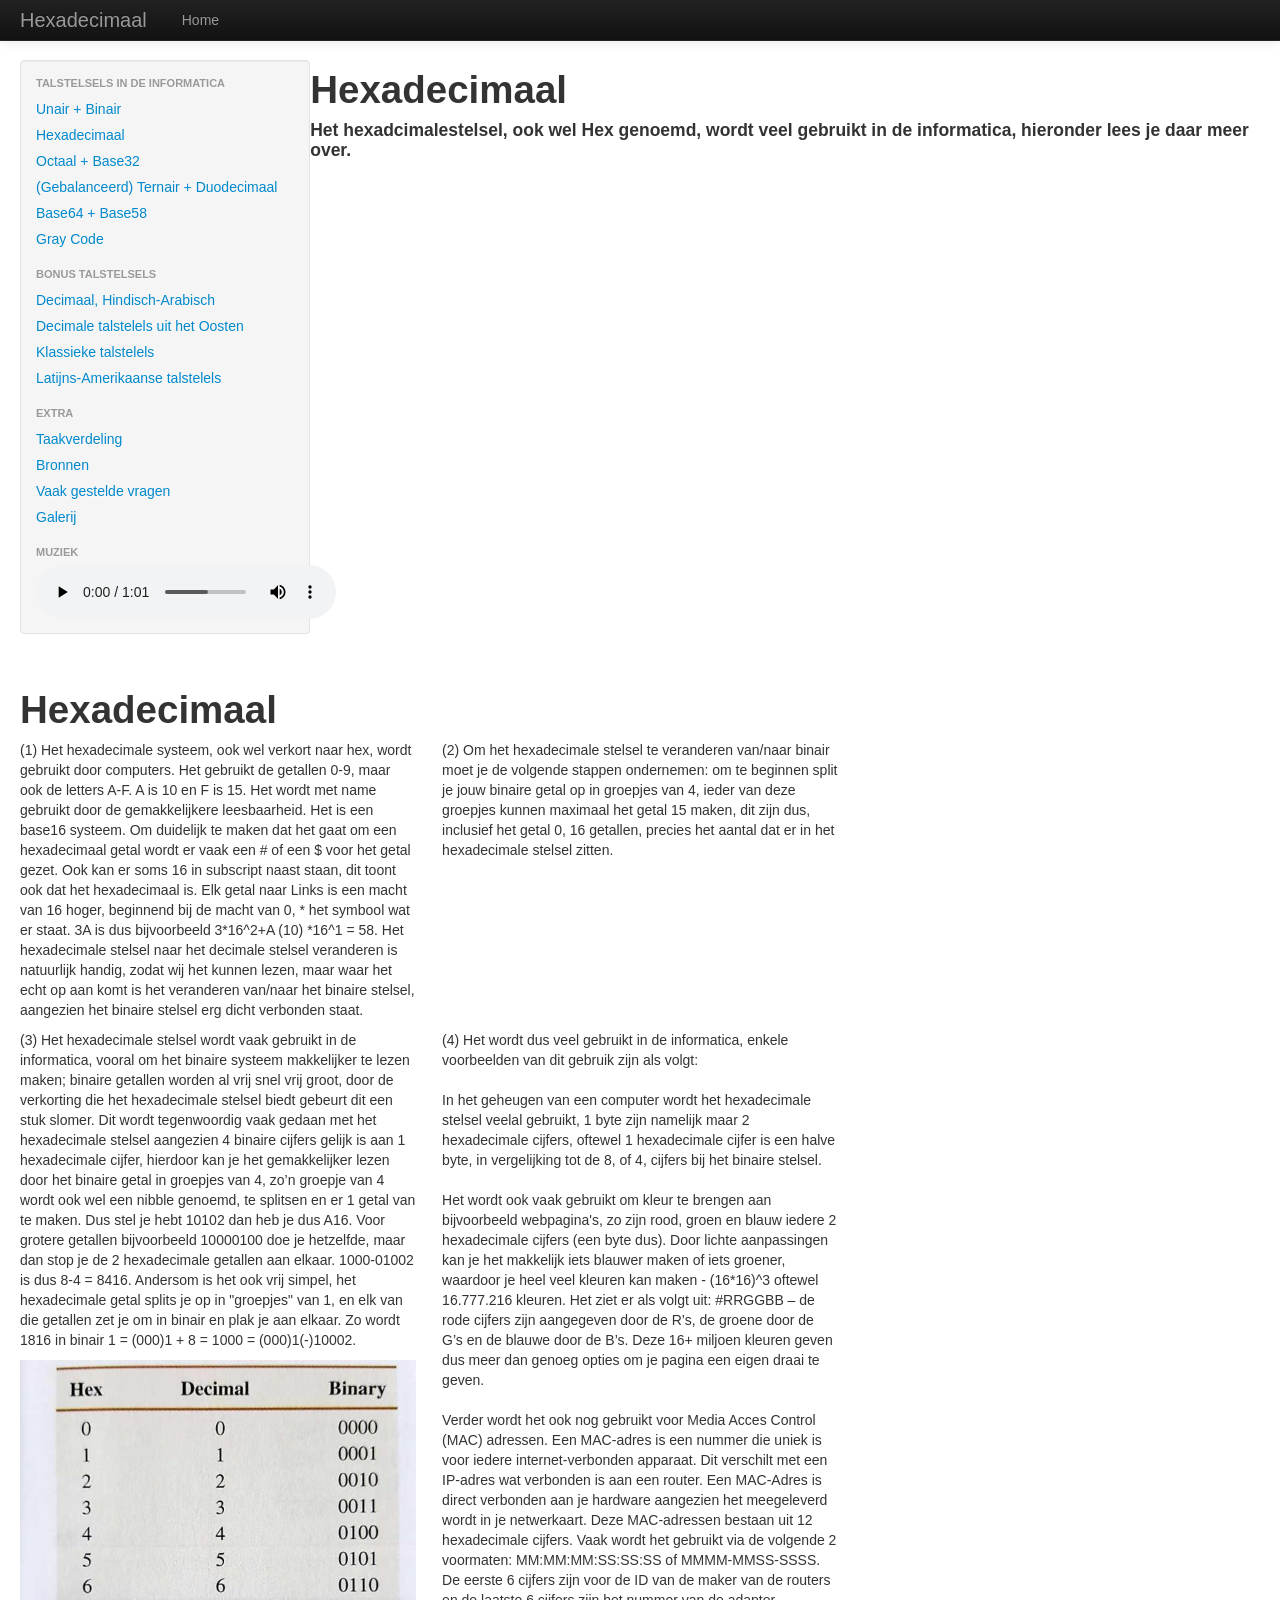
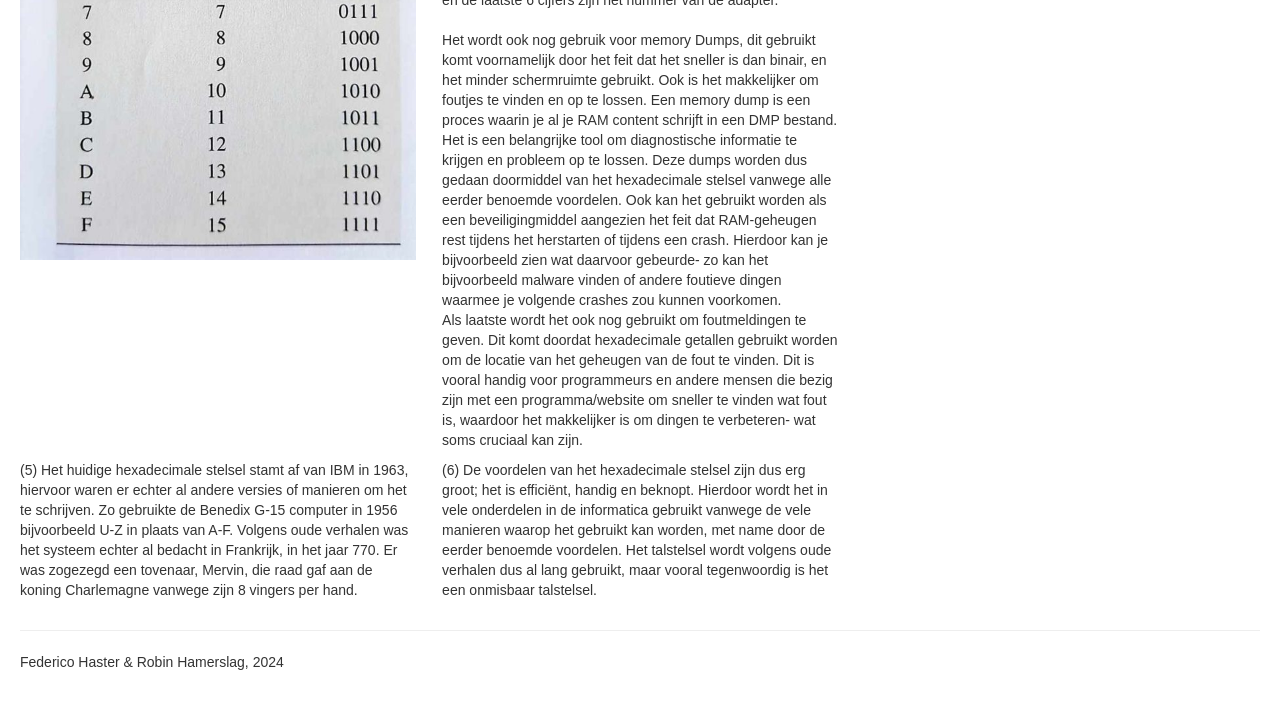
<file: HEX.html>
<!DOCTYPE html>
<html lang="en">
  <head>
    <meta charset="utf-8">
    <title> Hexadecimaal</title>
    <meta name="viewport" content="width=device-width, initial-scale=1.0">
    <meta name="description" content="">
    <meta name="author" content="">
	
	    <!-- Le styles -->
    <link href="css/bootstrap.css" rel="stylesheet">
    <style type="text/css">
      body {
        padding-top: 60px;
        padding-bottom: 40px;
      }
      .sidebar-nav {
        padding: 9px 0;
      }

      @media (max-width: 980px) {
        /* Enable use of floated navbar text */
        .navbar-text.pull-right {
          float: none;
          padding-left: 5px;
          padding-right: 5px;
        }
      }
    </style>
	
	
  </head>

  <body>

    <div class="navbar navbar-inverse navbar-fixed-top">
      <div class="navbar-inner">
        <div class="container-fluid">
          <button type="button" class="btn btn-navbar" data-toggle="collapse" data-target=".nav-collapse">
            <span class="icon-bar"></span>
            <span class="icon-bar"></span>
            <span class="icon-bar"></span>
          </button>

          <a class="brand"> Hexadecimaal </a>
            <ul class="nav">
              <li><a href="index.html">Home</a></li>
			  </ul>
			  

			  
			  
          </div><!--/.nav-collapse -->
        </div>
      </div>
    </div>
	
    <div class="container-fluid">
      <div class="row-fluid">
        <div class="span3">
          <div class="well sidebar-nav">
            <ul class="nav nav-list">
              <li class="nav-header">Talstelsels in de informatica</li>
              <li><a href="UB.html">Unair + Binair</a></li>
              <li><a href="HEX.html">Hexadecimaal</a></li>
              <li><a href="OB32.html">Octaal + Base32</a></li>
              <li><a href="TQ.html">(Gebalanceerd) Ternair + Duodecimaal</a></li>
              <li><a href="B6458.html">Base64 + Base58</a></li>
              <li><a href="GRAY.html">Gray Code</a></li>
              <li class="nav-header">Bonus talstelsels</li>
              <li><a href="DECHA.html">Decimaal, Hindisch-Arabisch</a></li>
              <li><a href="DESOO.html">Decimale talstelels uit het Oosten</a></li>
              <li><a href="KLAS.html">Klassieke talstelels</a></li>
              <li><a href="LAT.html">Latijns-Amerikaanse talstelels</a></li>
              <li class="nav-header">Extra</li>
              <li><a href="Takenlijst.html">Taakverdeling</a></li>
              <li><a href="Bronnen.html">Bronnen</a></li>
              <li><a href="FAQ.html">Vaak gestelde vragen</a></li>
              <li><a href="Gallerij.html">Galerij</a></li>
              <li class="nav-header">Muziek</li>
              <audio controls>
                <source src="Music.mp3"/>
              </audio> </li>
            </ul>
          </div><!--/.well -->
        </div><!--/span-->


          <h1> Hexadecimaal</h1>
          <h4> Het hexadcimalestelsel, ook wel Hex genoemd, wordt veel gebruikt in de informatica, hieronder lees je daar meer over.
            <br><br><br>   <br><br><br>   <br><br><br>  <br><br><br>    <br><br><br>   <br><br><br>   <br><br><br>   <br><br><br>   <br><br><br>
          </h4>
          <h1>Hexadecimaal</h1>
        <div class="row-fluid">
          <div class="row-fluid">
              <div class="span4">
                  <p> (1) Het hexadecimale systeem, ook wel verkort naar hex, wordt gebruikt door computers. Het gebruikt de getallen 0-9, maar ook de letters A-F. A is 10 en F is 15. Het wordt met name gebruikt door de gemakkelijkere leesbaarheid. Het is een base16 systeem. Om duidelijk te maken dat het gaat om een hexadecimaal getal wordt er vaak een # of een $ voor het getal gezet. Ook kan er soms 16 in subscript naast staan, dit toont ook dat het hexadecimaal is. Elk getal naar Links is een macht van 16 hoger, beginnend bij de macht van 0, * het symbool wat er staat. 3A is dus bijvoorbeeld 3*16^2+A (10) *16^1 = 58. Het hexadecimale stelsel naar het decimale stelsel veranderen is natuurlijk handig, zodat wij het kunnen lezen, maar waar het echt op aan komt is het veranderen van/naar het binaire stelsel, aangezien het binaire stelsel erg dicht verbonden staat. </p>
              </div><!--/span-->
              <div class="span4">
                  <p>(2) Om het hexadecimale stelsel te veranderen van/naar binair moet je de volgende stappen ondernemen: om te beginnen split je jouw binaire getal op in groepjes van 4, ieder van deze groepjes kunnen maximaal het getal 15 maken, dit zijn dus, inclusief het getal 0, 16 getallen, precies het aantal dat er in het hexadecimale stelsel zitten.  </p>
              </div><!--/span-->
          </div> <!--/row-->
      
          <div class="row-fluid">
              <div class="row-fluid">
                  <div class="span4">
                      <p>(3) Het hexadecimale stelsel wordt vaak gebruikt in de informatica, vooral om het binaire systeem makkelijker te lezen maken; binaire getallen worden al vrij snel vrij groot, door de verkorting die het hexadecimale stelsel biedt gebeurt dit een stuk slomer. Dit wordt tegenwoordig vaak gedaan met het hexadecimale stelsel aangezien 4 binaire cijfers gelijk is aan 1 hexadecimale cijfer, hierdoor kan je het gemakkelijker lezen door het binaire getal in groepjes van 4, zo’n groepje van 4 wordt ook wel een nibble genoemd, te splitsen en er 1 getal van te maken. Dus stel je hebt 10102 dan heb je dus A16. Voor grotere getallen bijvoorbeeld 10000100 doe je hetzelfde, maar dan stop je de 2 hexadecimale getallen aan elkaar. 1000-01002 is dus 8-4 = 8416. Andersom is het ook vrij simpel, het hexadecimale getal splits je op in "groepjes" van 1, en elk van die getallen zet je om in binair en plak je aan elkaar. Zo wordt 1816 in binair 1 = (000)1 + 8 = 1000 = (000)1(-)10002.  </p>
                      <img src="Hex.png" alt="Hexadecimaal" style="width: 500px; height: 500px;">
                    </div><!--/span-->
                  <div class="span4">
                      <p> (4) Het wordt dus veel gebruikt in de informatica, enkele voorbeelden van dit gebruik zijn als volgt: 
                        <br><br>
                        In het geheugen van een computer wordt het hexadecimale stelsel veelal gebruikt, 1 byte zijn namelijk maar 2 hexadecimale cijfers, oftewel 1 hexadecimale cijfer is een halve byte, in vergelijking tot de 8, of 4, cijfers bij het binaire stelsel.  
                        <br><br>
                        Het wordt ook vaak gebruikt om kleur te brengen aan bijvoorbeeld webpagina's, zo zijn rood, groen en blauw iedere 2 hexadecimale cijfers (een byte dus). Door lichte aanpassingen kan je het makkelijk iets blauwer maken of iets groener, waardoor je heel veel kleuren kan maken - (16*16)^3 oftewel 16.777.216 kleuren. Het ziet er als volgt uit: #RRGGBB – de rode cijfers zijn aangegeven door de R’s, de groene door de G’s en de blauwe door de B’s. Deze 16+ miljoen kleuren geven dus meer dan genoeg opties om je pagina een eigen draai te geven.  
                        <br><br>
                        Verder wordt het ook nog gebruikt voor Media Acces Control (MAC) adressen. Een MAC-adres is een nummer die uniek is voor iedere internet-verbonden apparaat. Dit verschilt met een IP-adres wat verbonden is aan een router. Een MAC-Adres is direct verbonden aan je hardware aangezien het meegeleverd wordt in je netwerkaart. Deze MAC-adressen bestaan uit 12 hexadecimale cijfers. Vaak wordt het gebruikt via de volgende 2 voormaten: MM:MM:MM:SS:SS:SS of MMMM-MMSS-SSSS. De eerste 6 cijfers zijn voor de ID van de maker van de routers en de laatste 6 cijfers zijn het nummer van de adapter.  
                        <br><br>
                        Het wordt ook nog gebruik voor memory Dumps, dit gebruikt komt voornamelijk door het feit dat het sneller is dan binair, en het minder schermruimte gebruikt. Ook is het makkelijker om foutjes te vinden en op te lossen. Een memory dump is een proces waarin je al je RAM content schrijft in een DMP bestand. Het is een belangrijke tool om diagnostische informatie te krijgen en probleem op te lossen. Deze dumps worden dus gedaan doormiddel van het hexadecimale stelsel vanwege alle eerder benoemde voordelen. Ook kan het gebruikt worden als een beveiligingmiddel aangezien het feit dat RAM-geheugen rest tijdens het herstarten of tijdens een crash. Hierdoor kan je bijvoorbeeld zien wat daarvoor gebeurde- zo kan het bijvoorbeeld malware vinden of andere foutieve dingen waarmee je volgende crashes zou kunnen voorkomen. 
                        <br>
                        Als laatste wordt het ook nog gebruikt om foutmeldingen te geven. Dit komt doordat hexadecimale getallen gebruikt worden om de locatie van het geheugen van de fout te vinden. Dit is vooral handig voor programmeurs en andere mensen die bezig zijn met een programma/website om sneller te vinden wat fout is, waardoor het makkelijker is om dingen te verbeteren- wat soms cruciaal kan zijn. </p>
                  </div><!--/span-->
              </div> <!--/row-->
          </div> <!--/row-->
      
          <div class="row-fluid">
              <div class="row-fluid">
                  <div class="span4">
                      <p>(5) Het huidige hexadecimale stelsel stamt af van IBM in 1963, hiervoor waren er echter al andere versies of manieren om het te schrijven. Zo gebruikte de Benedix G-15 computer in 1956 bijvoorbeeld U-Z in plaats van A-F. Volgens oude verhalen was het systeem echter al bedacht in Frankrijk, in het jaar 770. Er was zogezegd een tovenaar, Mervin, die raad gaf aan de koning Charlemagne vanwege zijn 8 vingers per hand.  </p>
                  </div><!--/span-->
                  <div class="span4">
                      <p>(6) De voordelen van het hexadecimale stelsel zijn dus erg groot; het is efficiënt, handig en beknopt. Hierdoor wordt het in vele onderdelen in de informatica gebruikt vanwege de vele manieren waarop het gebruikt kan worden, met name door de eerder benoemde voordelen. Het talstelsel wordt volgens oude verhalen dus al lang gebruikt, maar vooral tegenwoordig is het een onmisbaar talstelsel. </p>
                  </div><!--/span-->
              </div> <!--/row-->
          </div> <!--/row-->
      </div> <!--/row-->
      


	

  <hr>
      <footer>
        <p>Federico Haster & Robin Hamerslag, 2024</p>
      </footer>


  </body>
</html>
</file>
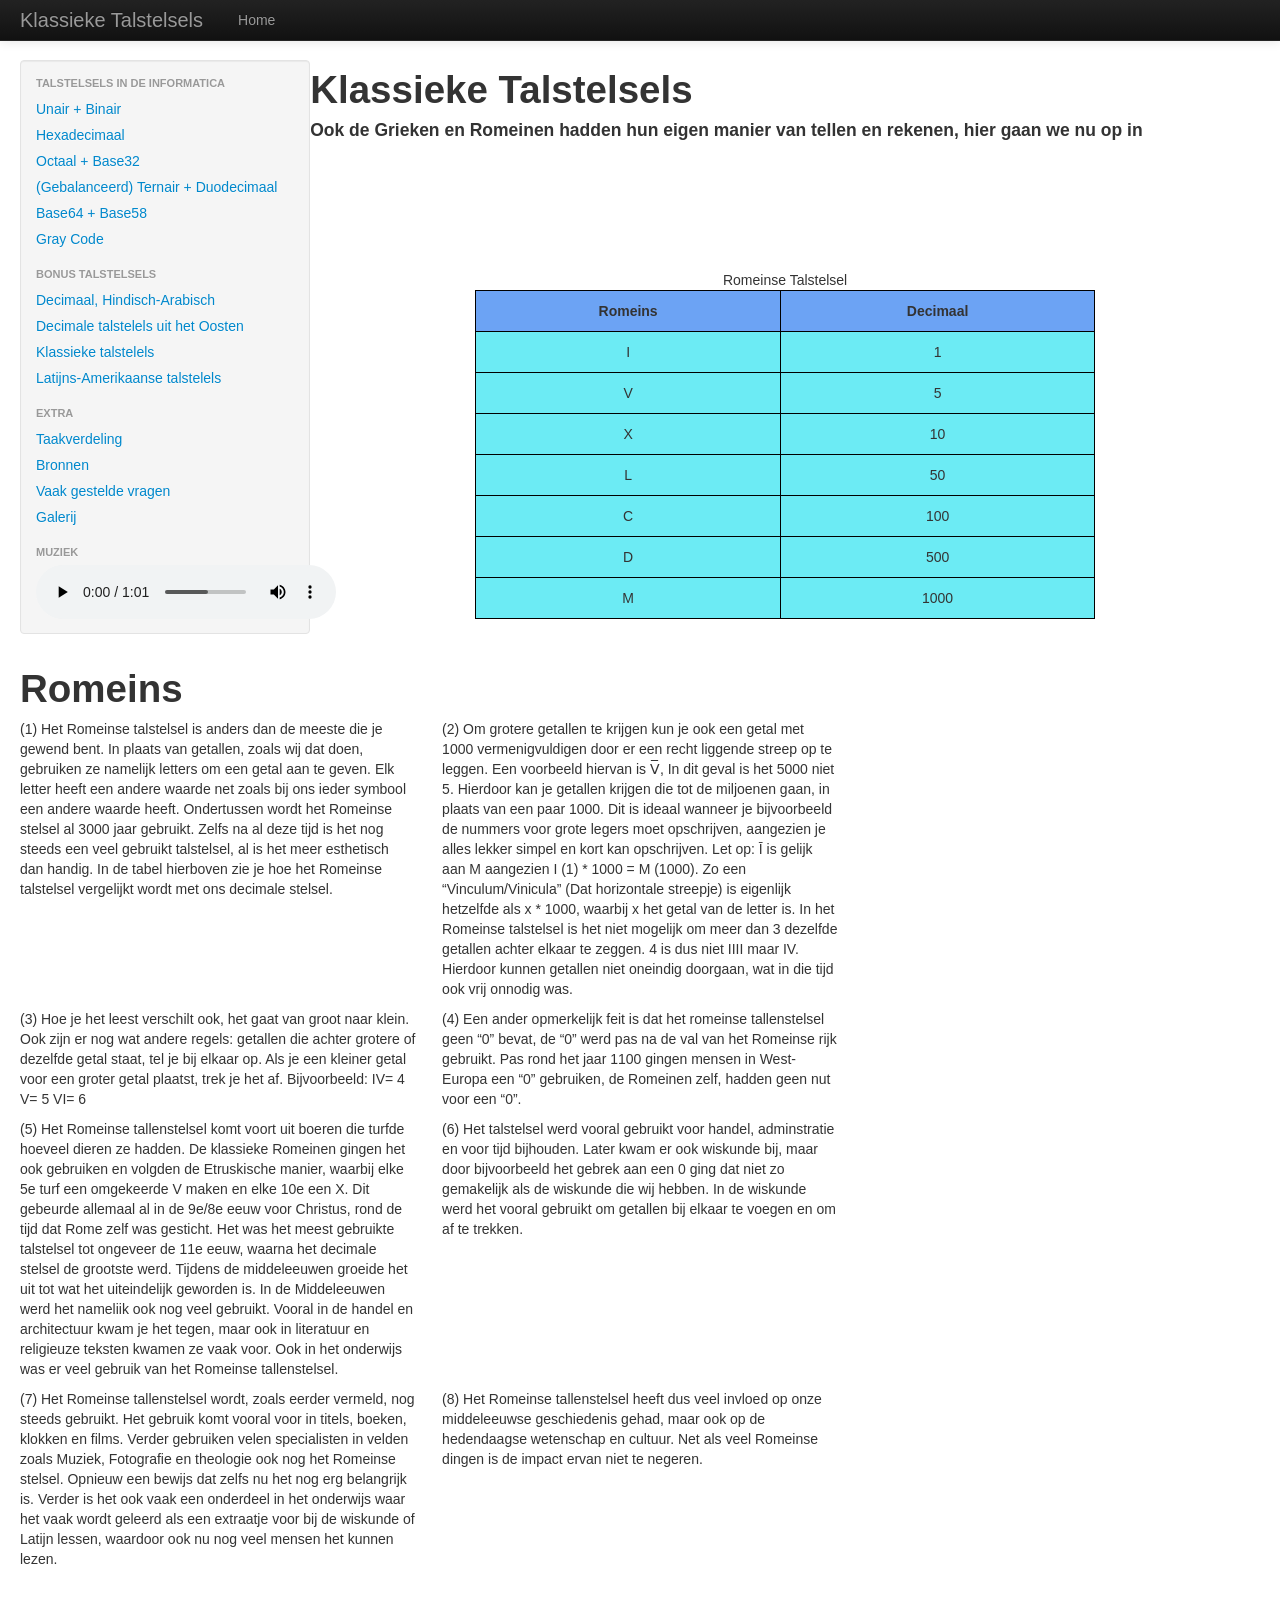
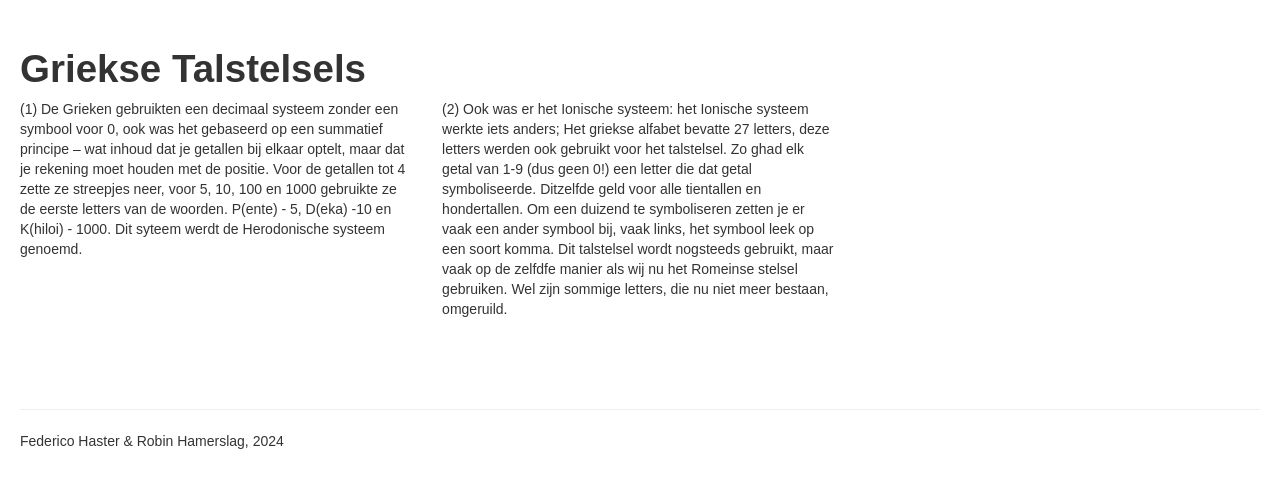
<file: KLAS.html>
<!DOCTYPE html>
<html lang="en">
  <head>
    <meta charset="utf-8">
    <title>Klassieke Talstelsels</title>
    <meta name="viewport" content="width=device-width, initial-scale=1.0">
    <meta name="description" content="">
    <meta name="author" content="">
	
	    <!-- Le styles -->
    <link href="css/bootstrap.css" rel="stylesheet">
    <style type="text/css">
      body {
        padding-top: 60px;
        padding-bottom: 40px;
      }
      .sidebar-nav {
        padding: 9px 0;
      }

      @media (max-width: 980px) {
        /* Enable use of floated navbar text */
        .navbar-text.pull-right {
          float: none;
          padding-left: 5px;
          padding-right: 5px;
        }
      }
    </style>
	
	
  </head>

  <body>

    <div class="navbar navbar-inverse navbar-fixed-top">
      <div class="navbar-inner">
        <div class="container-fluid">
          <button type="button" class="btn btn-navbar" data-toggle="collapse" data-target=".nav-collapse">
            <span class="icon-bar"></span>
            <span class="icon-bar"></span>
            <span class="icon-bar"></span>
          </button>

          <a class="brand">Klassieke Talstelsels</a>
            <ul class="nav">
              <li><a href="index.html">Home</a></li>
			  </ul>
			  

			  
			  
          </div><!--/.nav-collapse -->
        </div>
      </div>
    </div>
	
    <div class="container-fluid">
        <div class="row-fluid">
          <div class="span3">
            <div class="well sidebar-nav">
              <ul class="nav nav-list">
                <li class="nav-header">Talstelsels in de informatica</li>
                <li><a href="UB.html">Unair + Binair</a></li>
                <li><a href="HEX.html">Hexadecimaal</a></li>
                <li><a href="OB32.html">Octaal + Base32</a></li>
                <li><a href="TQ.html">(Gebalanceerd) Ternair + Duodecimaal</a></li>
                <li><a href="B6458.html">Base64 + Base58</a></li>
                <li><a href="GRAY.html">Gray Code</a></li>
                <li class="nav-header">Bonus talstelsels</li>
                <li><a href="DECHA.html">Decimaal, Hindisch-Arabisch</a></li>
                <li><a href="DESOO.html">Decimale talstelels uit het Oosten</a></li>
                <li><a href="KLAS.html">Klassieke talstelels</a></li>
                <li><a href="LAT.html">Latijns-Amerikaanse talstelels</a></li>
                <li class="nav-header">Extra</li>
                <li><a href="Takenlijst.html">Taakverdeling</a></li>
                <li><a href="Bronnen.html">Bronnen</a></li>
                <li><a href="FAQ.html">Vaak gestelde vragen</a></li>
                <li><a href="Gallerij.html">Galerij</a></li>
                <li class="nav-header">Muziek</li>
                <audio controls>
                  <source src="Music.mp3"/>
                </audio> </li>
              </ul>
            </div><!--/.well -->
          </div><!--/span-->

        <h1>Klassieke Talstelsels</h1>
        <h4>Ook de Grieken en Romeinen hadden hun eigen manier van tellen en rekenen, hier gaan we nu op in</h4>
        <br><br><br><br><br>
        <table>
          <caption>Romeinse Talstelsel</caption>
          <thead>
              <tr>
                  <th>Romeins</th>
                  <th>Decimaal</th>
              </tr>
          </thead>
          <tbody>
              <tr>
                  <td>I</td>
                  <td>1</td>
              </tr>
              <tr>
                  <td>V</td>
                  <td>5</td>
              </tr>
              <tr>
                  <td>X</td>
                  <td>10</td>
              </tr>
              <tr>
                  <td>L</td>
                  <td>50</td>
              </tr>
              <tr>
                  <td>C</td>
                  <td>100</td>
              </tr>
              <tr>
                  <td>D</td>
                  <td>500</td>
              </tr>
              <tr>
                  <td>M</td>
                  <td>1000</td>
              </tr>
          </tbody>
      </table>

    <style>
        table {
            width: 50%;
            border-collapse: collapse;
            margin: 20px auto;
        }
        th, td {
            border: 1px solid black;
            padding: 10px;
            text-align: center;
        }
        th {
            background-color: #2d7bf0b2;
        }
        td {
            background-color: #2de3f0b2;
        }
    </style>

    <br>
        <h1>Romeins</h1>
        <div class="row-fluid">
          <div class="row-fluid">
              <div class="span4">
                  <p>(1) Het Romeinse talstelsel is anders dan de meeste die je gewend bent. In plaats van getallen, zoals wij dat doen, gebruiken ze namelijk letters om een getal aan te geven. Elk letter heeft een andere waarde net zoals bij ons ieder symbool een andere waarde heeft. Ondertussen wordt het Romeinse stelsel al 3000 jaar gebruikt. Zelfs na al deze tijd is het nog steeds een veel gebruikt talstelsel, al is het meer esthetisch dan handig. In de tabel hierboven zie je hoe het Romeinse talstelsel vergelijkt wordt met ons decimale stelsel.  </p>
              </div><!--/span-->
              <div class="span4">
                  <p>(2) Om grotere getallen te krijgen kun je ook een getal met 1000 vermenigvuldigen door er een recht liggende streep op te leggen. Een voorbeeld hiervan is V̅, In dit geval is het 5000 niet 5. Hierdoor kan je getallen krijgen die tot de miljoenen gaan, in plaats van een paar 1000. Dit is ideaal wanneer je bijvoorbeeld de nummers voor grote legers moet opschrijven, aangezien je alles lekker simpel en kort kan opschrijven. Let op: Ī is gelijk aan M aangezien I (1) * 1000 = M (1000). Zo een “Vinculum/Vinicula” (Dat horizontale streepje) is eigenlijk hetzelfde als x * 1000, waarbij x het getal van de letter is.  In het Romeinse talstelsel is het niet mogelijk om meer dan 3 dezelfde getallen achter elkaar te zeggen. 4 is dus niet IIII maar IV. Hierdoor kunnen getallen niet oneindig doorgaan, wat in die tijd ook vrij onnodig was.</p>
              </div><!--/span-->
          </div> <!--/row-->
      
          <div class="row-fluid">
              <div class="row-fluid">
                  <div class="span4">
                      <p>(3) Hoe je het leest verschilt ook, het gaat van groot naar klein. Ook zijn er nog wat andere regels: getallen die achter grotere of dezelfde getal staat, tel je bij elkaar op. Als je een kleiner getal voor een groter getal plaatst, trek je het af. Bijvoorbeeld: 
                        IV= 4						V= 5					VI= 6 </p>
                  </div><!--/span-->
                  <div class="span4">
                      <p>(4) Een ander opmerkelijk feit is dat het romeinse tallenstelsel geen “0” bevat, de “0” werd pas na de val van het Romeinse rijk gebruikt. Pas rond het jaar 1100 gingen mensen in West-Europa een “0” gebruiken, de Romeinen zelf, hadden geen nut voor een “0”. </p>
                  </div><!--/span-->
              </div> <!--/row-->
          </div> <!--/row-->
      
          <div class="row-fluid">
              <div class="row-fluid">
                  <div class="span4">
                      <p>(5) Het Romeinse tallenstelsel komt voort uit boeren die turfde hoeveel dieren ze hadden. De klassieke Romeinen gingen het ook gebruiken en volgden de Etruskische manier, waarbij elke 5e turf een omgekeerde V maken en elke 10e een X. Dit gebeurde allemaal al in de 9e/8e eeuw voor Christus, rond de tijd dat Rome zelf was gesticht. Het was het meest gebruikte talstelsel tot ongeveer de 11e eeuw, waarna het decimale stelsel de grootste werd. Tijdens de middeleeuwen groeide het uit tot wat het uiteindelijk geworden is. In de Middeleeuwen werd het nameliik ook nog veel gebruikt. Vooral in de handel en architectuur kwam je het tegen, maar ook in literatuur en religieuze teksten kwamen ze vaak voor. Ook in het onderwijs was er veel gebruik van het Romeinse tallenstelsel.   </p>
                  </div><!--/span-->
                  <div class="span4">
                      <p>(6) Het talstelsel werd vooral gebruikt voor handel, adminstratie en voor tijd bijhouden. Later kwam er ook wiskunde bij, maar door bijvoorbeeld het gebrek aan een 0 ging dat niet zo gemakelijk als de wiskunde die wij hebben. In de wiskunde werd het vooral gebruikt om getallen bij elkaar te voegen en om af te trekken.  </p>
                  </div><!--/span-->
              </div> <!--/row-->
          </div> <!--/row-->
      </div> <!--/row-->

      <div class="row-fluid">
        <div class="row-fluid">
            <div class="span4">
                <p>(7) Het Romeinse tallenstelsel wordt, zoals eerder vermeld, nog steeds gebruikt. Het gebruik komt vooral voor in titels, boeken, klokken en films. Verder gebruiken velen specialisten in velden zoals Muziek, Fotografie en theologie ook nog het Romeinse stelsel. Opnieuw een bewijs dat zelfs nu het nog erg belangrijk is. 

                  Verder is het ook vaak een onderdeel in het onderwijs waar het vaak wordt geleerd als een extraatje voor bij de wiskunde of Latijn lessen, waardoor ook nu nog veel mensen het kunnen lezen. </p>
            </div><!--/span-->
            <div class="span4">
                <p>(8) Het Romeinse tallenstelsel heeft dus veel invloed op onze middeleeuwse geschiedenis gehad, maar ook op de hedendaagse wetenschap en cultuur. Net als veel Romeinse dingen is de impact ervan niet te negeren. 
                </p>
            </div><!--/span-->
        </div> <!--/row-->
    
        <div class="row-fluid">
            <div class="row-fluid">
                <div class="span4">
                    <p></p>
                </div><!--/span-->
                <div class="span4">
                    <p></p>
                </div><!--/span-->
            </div> <!--/row-->
        </div> <!--/row-->
    
        <div class="row-fluid">
            <div class="row-fluid">
                <div class="span4">
                    <p></p>
                </div><!--/span-->
                <div class="span4">
                    <p></p>
                </div><!--/span-->
            </div> <!--/row-->
        </div> <!--/row-->
    </div> <!--/row-->
    
    <h1>Griekse Talstelsels</h1>
    <div class="row-fluid">
      <div class="row-fluid">
          <div class="span4">
              <p>(1) De Grieken gebruikten een decimaal systeem zonder een symbool voor 0, ook was het gebaseerd op een summatief principe – wat inhoud dat je getallen bij elkaar optelt, maar dat je rekening moet houden met de positie. Voor de getallen tot 4 zette ze streepjes neer, voor 5, 10, 100 en 1000 gebruikte ze de eerste letters van de woorden. P(ente) - 5, D(eka) -10  en  K(hiloi) - 1000. Dit syteem werdt de Herodonische systeem genoemd.</p>
          </div><!--/span-->
          <div class="span4">
              <p>(2) Ook was er het Ionische systeem: het Ionische systeem werkte iets anders; Het griekse alfabet bevatte 27 letters, deze letters werden ook gebruikt voor het talstelsel. Zo ghad elk getal van 1-9 (dus geen 0!) een letter die dat getal symboliseerde. Ditzelfde geld voor alle tientallen en hondertallen. Om een duizend te symboliseren zetten je er vaak een ander symbool bij, vaak links, het symbool leek op een soort komma. Dit talstelsel wordt nogsteeds gebruikt, maar vaak op de zelfdfe manier als wij nu het Romeinse stelsel gebruiken. Wel zijn sommige letters, die nu niet meer bestaan, omgeruild.  </p>
          </div><!--/span-->
      </div> <!--/row-->
  
      <div class="row-fluid">
          <div class="row-fluid">
              <div class="span4">
                  <p></p>
              </div><!--/span-->
              <div class="span4">
                  <p></p>
              </div><!--/span-->
          </div> <!--/row-->
      </div> <!--/row-->
  
      <div class="row-fluid">
          <div class="row-fluid">
              <div class="span4">
                  <p></p>
              </div><!--/span-->
              <div class="span4">
                  <p></p>
              </div><!--/span-->
          </div> <!--/row-->
      </div> <!--/row-->
  </div> <!--/row-->
  
    




  <hr>
      <footer>
        <p>Federico Haster & Robin Hamerslag, 2024</p>
      </footer>


  </body>
</html>
</file>
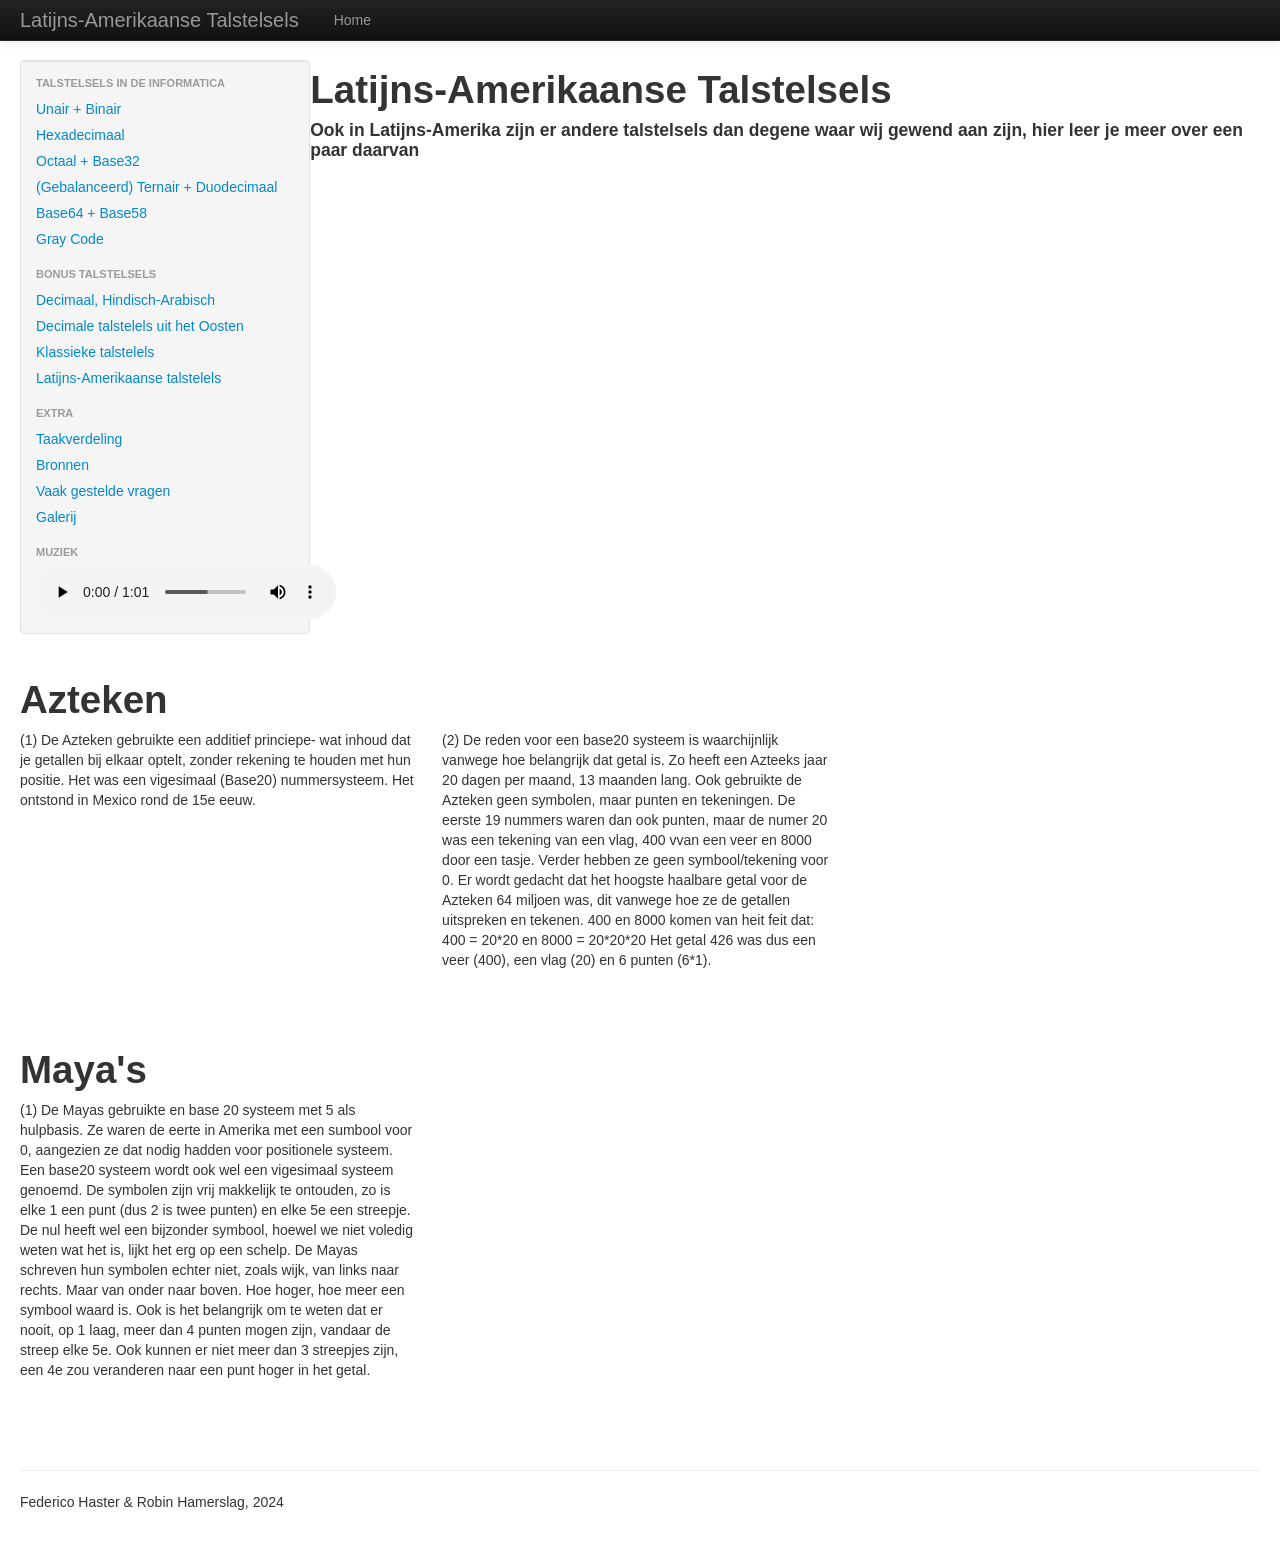
<file: LAT.html>
<!DOCTYPE html>
<html lang="en">
  <head>
    <meta charset="utf-8">
    <title>Latijns-Amerikaanse Talstelsels</title>
    <meta name="viewport" content="width=device-width, initial-scale=1.0">
    <meta name="description" content="">
    <meta name="author" content="">
	
	    <!-- Le styles -->
    <link href="css/bootstrap.css" rel="stylesheet">
    <style type="text/css">
      body {
        padding-top: 60px;
        padding-bottom: 40px;
      }
      .sidebar-nav {
        padding: 9px 0;
      }

      @media (max-width: 980px) {
        /* Enable use of floated navbar text */
        .navbar-text.pull-right {
          float: none;
          padding-left: 5px;
          padding-right: 5px;
        }
      }
    </style>
	
	
  </head>

  <body>

    <div class="navbar navbar-inverse navbar-fixed-top">
      <div class="navbar-inner">
        <div class="container-fluid">
          <button type="button" class="btn btn-navbar" data-toggle="collapse" data-target=".nav-collapse">
            <span class="icon-bar"></span>
            <span class="icon-bar"></span>
            <span class="icon-bar"></span>
          </button>

          <a class="brand">Latijns-Amerikaanse Talstelsels</a>
            <ul class="nav">
              <li><a href="index.html">Home</a></li>
			  </ul>
			  

			  
			  
          </div><!--/.nav-collapse -->
        </div>
      </div>
    </div>
	
    <div class="container-fluid">
      <div class="row-fluid">
        <div class="span3">
          <div class="well sidebar-nav">
            <ul class="nav nav-list">
              <li class="nav-header">Talstelsels in de informatica</li>
              <li><a href="UB.html">Unair + Binair</a></li>
              <li><a href="HEX.html">Hexadecimaal</a></li>
              <li><a href="OB32.html">Octaal + Base32</a></li>
              <li><a href="TQ.html">(Gebalanceerd) Ternair + Duodecimaal</a></li>
              <li><a href="B6458.html">Base64 + Base58</a></li>
              <li><a href="GRAY.html">Gray Code</a></li>
              <li class="nav-header">Bonus talstelsels</li>
              <li><a href="DECHA.html">Decimaal, Hindisch-Arabisch</a></li>
              <li><a href="DESOO.html">Decimale talstelels uit het Oosten</a></li>
              <li><a href="KLAS.html">Klassieke talstelels</a></li>
              <li><a href="LAT.html">Latijns-Amerikaanse talstelels</a></li>
              <li class="nav-header">Extra</li>
              <li><a href="Takenlijst.html">Taakverdeling</a></li>
              <li><a href="Bronnen.html">Bronnen</a></li>
              <li><a href="FAQ.html">Vaak gestelde vragen</a></li>
              <li><a href="Gallerij.html">Galerij</a></li>
              <li class="nav-header">Muziek</li>
              <audio controls>
                <source src="Music.mp3"/>
              </audio> </li>
            </ul>
          </div><!--/.well -->
        </div><!--/span-->

        <h1>Latijns-Amerikaanse Talstelsels</h1>
        <h4>Ook in Latijns-Amerika zijn er andere talstelsels dan degene waar wij gewend aan zijn, hier leer je meer over een paar daarvan</h4>

        <br><br><br> <br><br><br> <br><br><br> <br><br><br> <br><br><br> <br><br><br> <br><br><br> <br><br><br> <br>

        <h1>Azteken</h1>
        <div class="row-fluid">
          <div class="row-fluid">
              <div class="span4">
                  <p>(1) De Azteken gebruikte een additief princiepe- wat inhoud dat je getallen bij elkaar optelt, zonder rekening te houden met hun positie. Het was een vigesimaal (Base20) nummersysteem. Het ontstond in Mexico rond de 15e eeuw.  </p>
              </div><!--/span-->
              <div class="span4">
                  <p>(2) De reden voor een base20 systeem is waarchijnlijk vanwege hoe belangrijk dat getal is. Zo heeft een Azteeks jaar 20 dagen per maand, 13 maanden lang. Ook gebruikte de Azteken geen symbolen, maar punten en tekeningen. De eerste 19 nummers waren dan ook punten, maar de numer 20 was een tekening van een vlag, 400 vvan een veer en 8000 door een tasje. Verder hebben ze geen symbool/tekening voor 0. Er wordt gedacht dat het hoogste haalbare getal voor de Azteken 64 miljoen was, dit vanwege hoe ze de getallen uitspreken en tekenen.
                    400 en 8000 komen van heit feit dat: 400 = 20*20 en 8000 = 20*20*20 
                    Het getal 426 was dus een veer (400), een vlag (20) en 6 punten (6*1).    </p>
              </div><!--/span-->
          </div> <!--/row-->
      
          <div class="row-fluid">
              <div class="row-fluid">
                  <div class="span4">
                      <p></p>
                  </div><!--/span-->
                  <div class="span4">
                      <p></p>
                  </div><!--/span-->
              </div> <!--/row-->
          </div> <!--/row-->
      
          <div class="row-fluid">
              <div class="row-fluid">
                  <div class="span4">
                      <p></p>
                  </div><!--/span-->
                  <div class="span4">
                      <p></p>
                  </div><!--/span-->
              </div> <!--/row-->
          </div> <!--/row-->
      </div> <!--/row-->
      
      <h1>Maya's</h1>
      <div class="row-fluid">
        <div class="row-fluid">
            <div class="span4">
                <p>(1) De Mayas gebruikte en base 20 systeem met 5 als hulpbasis. Ze waren de eerte in Amerika met een sumbool voor 0, aangezien ze dat nodig hadden voor positionele systeem. Een base20 systeem wordt ook wel een vigesimaal systeem genoemd. De symbolen zijn vrij makkelijk te ontouden, zo is elke 1 een punt (dus 2 is twee punten) en elke 5e een streepje. De nul heeft wel een bijzonder symbool, hoewel we niet voledig weten wat het is, lijkt het erg op een schelp. De Mayas schreven hun symbolen echter niet, zoals wijk, van links naar rechts. Maar van onder naar boven. Hoe hoger, hoe meer een symbool waard is. Ook is het belangrijk om te weten dat er nooit, op 1 laag, meer dan 4 punten mogen zijn, vandaar de streep elke 5e. Ook kunnen er niet meer dan 3 streepjes zijn, een 4e zou veranderen naar een punt hoger in het getal.  </p>
            </div><!--/span-->
            <div class="span4">
                <p></p>
            </div><!--/span-->
        </div> <!--/row-->
    
        <div class="row-fluid">
            <div class="row-fluid">
                <div class="span4">
                    <p></p>
                </div><!--/span-->
                <div class="span4">
                    <p></p>
                </div><!--/span-->
            </div> <!--/row-->
        </div> <!--/row-->
    
        <div class="row-fluid">
            <div class="row-fluid">
                <div class="span4">
                    <p></p>
                </div><!--/span-->
                <div class="span4">
                    <p></p>
                </div><!--/span-->
            </div> <!--/row-->
        </div> <!--/row-->
    </div> <!--/row-->
    
	

  <hr>
      <footer>
        <p>Federico Haster & Robin Hamerslag, 2024</p>
      </footer>


  </body>
</html>
</file>
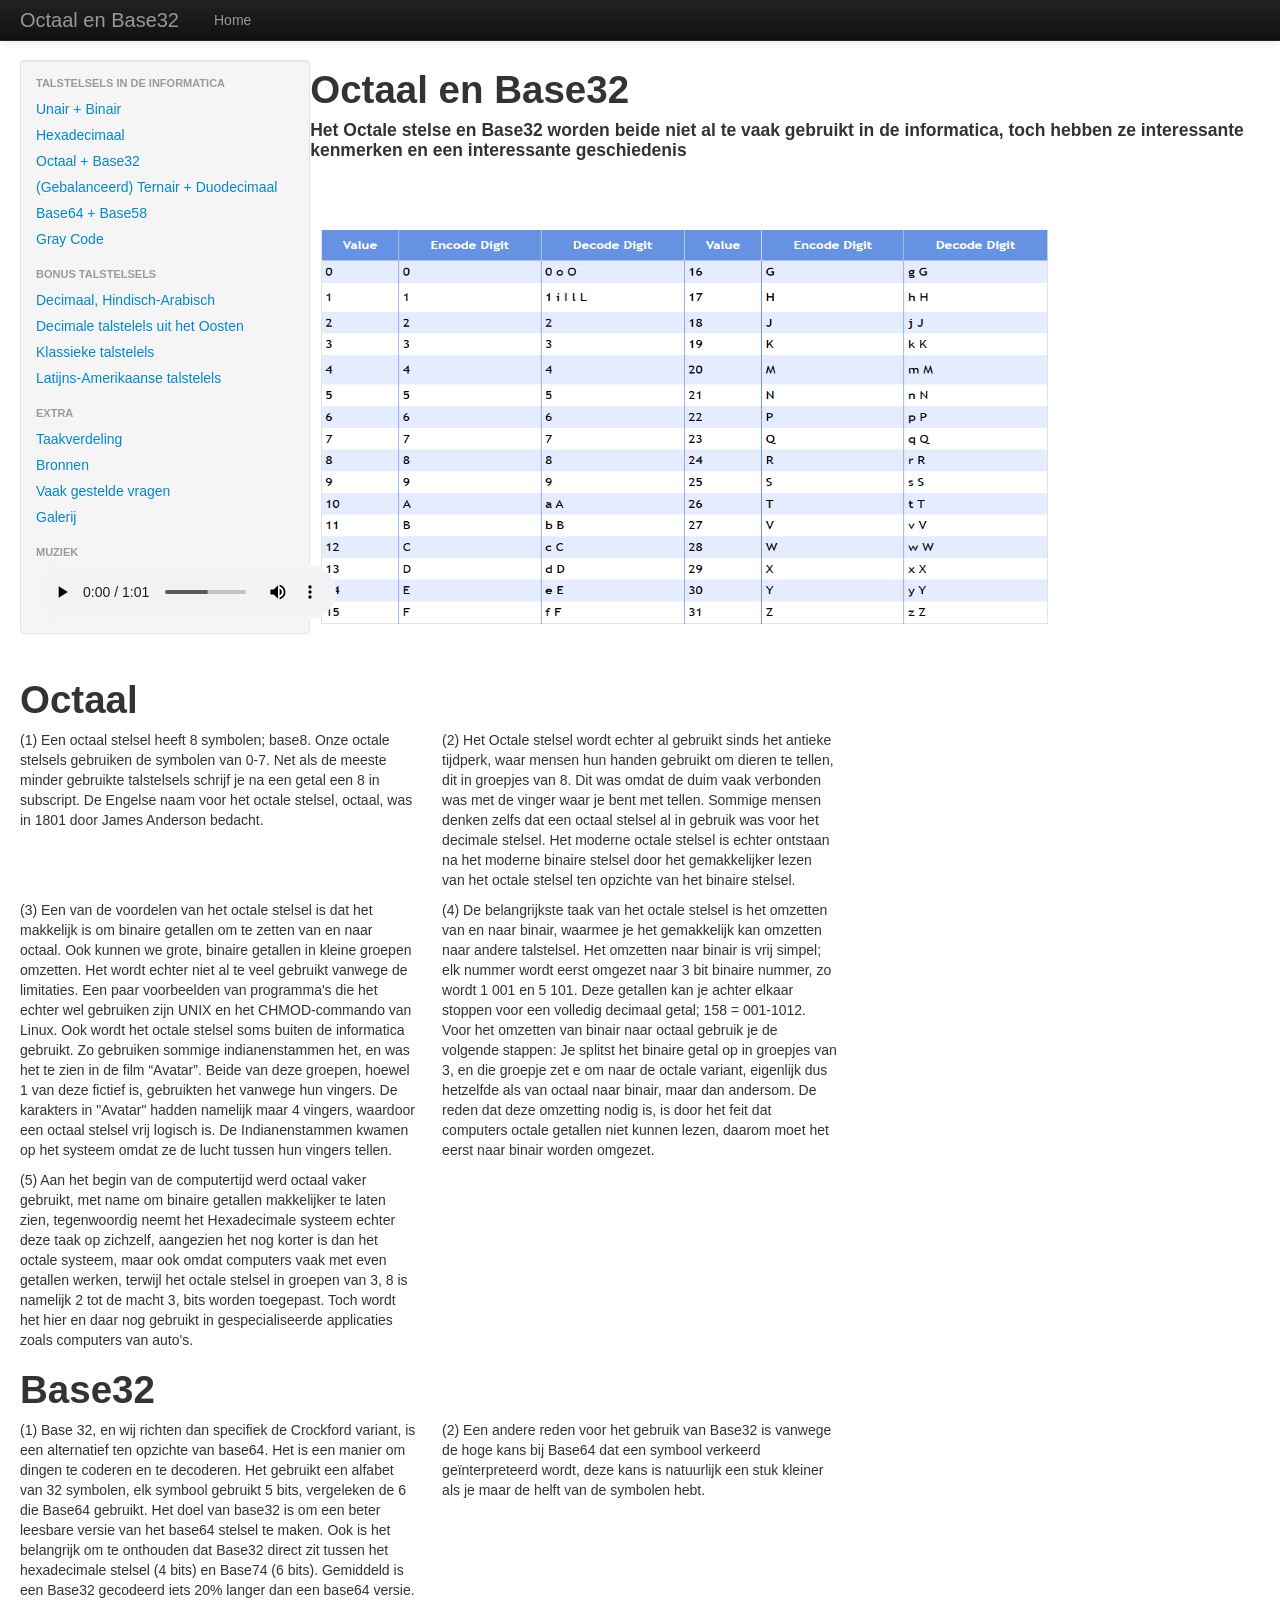
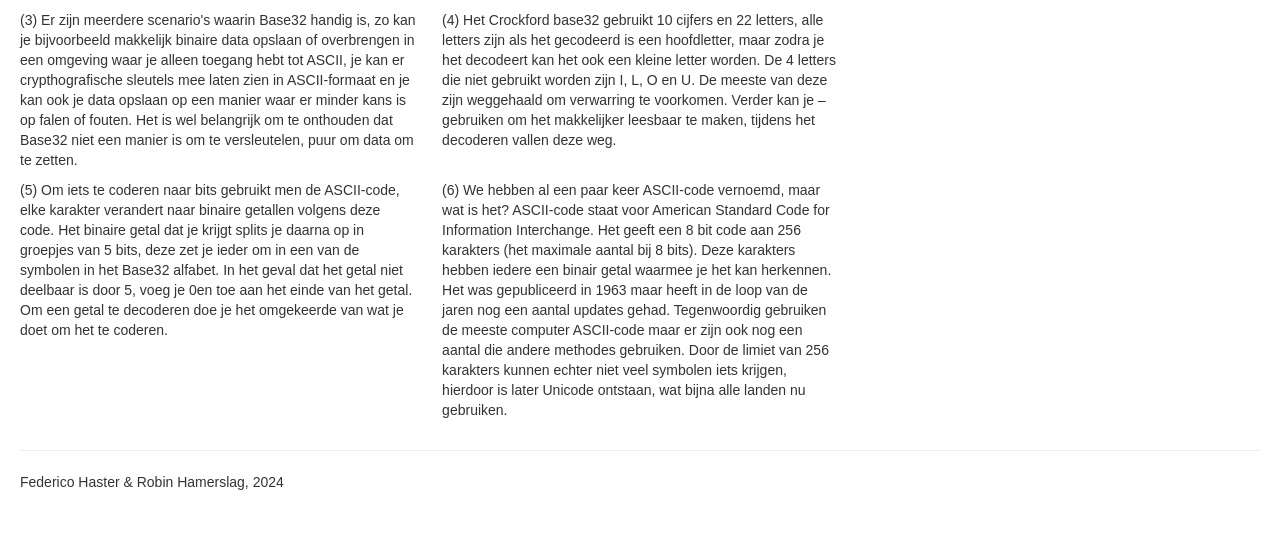
<file: OB32.html>
<!DOCTYPE html>
<html lang="en">
  <head>
    <meta charset="utf-8">
    <title>Octaal en Base32</title>
    <meta name="viewport" content="width=device-width, initial-scale=1.0">
    <meta name="description" content="">
    <meta name="author" content="">
	
	    <!-- Le styles -->
    <link href="css/bootstrap.css" rel="stylesheet">
    <style type="text/css">
      body {
        padding-top: 60px;
        padding-bottom: 40px;
      }
      .sidebar-nav {
        padding: 9px 0;
      }

      @media (max-width: 980px) {
        /* Enable use of floated navbar text */
        .navbar-text.pull-right {
          float: none;
          padding-left: 5px;
          padding-right: 5px;
        }
      }
    </style>
	
	
  </head>

  <body>

    <div class="navbar navbar-inverse navbar-fixed-top">
      <div class="navbar-inner">
        <div class="container-fluid">
          <button type="button" class="btn btn-navbar" data-toggle="collapse" data-target=".nav-collapse">
            <span class="icon-bar"></span>
            <span class="icon-bar"></span>
            <span class="icon-bar"></span>
          </button>

          <a class="brand">Octaal en Base32</a>
            <ul class="nav">
              <li><a href="index.html">Home</a></li>
			  </ul>
			  

			  
			  
          </div><!--/.nav-collapse -->
        </div>
      </div>
    </div>
	
    <div class="container-fluid">
      <div class="row-fluid">
        <div class="span3">
          <div class="well sidebar-nav">
            <ul class="nav nav-list">
              <li class="nav-header">Talstelsels in de informatica</li>
              <li><a href="UB.html">Unair + Binair</a></li>
              <li><a href="HEX.html">Hexadecimaal</a></li>
              <li><a href="OB32.html">Octaal + Base32</a></li>
              <li><a href="TQ.html">(Gebalanceerd) Ternair + Duodecimaal</a></li>
              <li><a href="B6458.html">Base64 + Base58</a></li>
              <li><a href="GRAY.html">Gray Code</a></li>
              <li class="nav-header">Bonus talstelsels</li>
              <li><a href="DECHA.html">Decimaal, Hindisch-Arabisch</a></li>
              <li><a href="DESOO.html">Decimale talstelels uit het Oosten</a></li>
              <li><a href="KLAS.html">Klassieke talstelels</a></li>
              <li><a href="LAT.html">Latijns-Amerikaanse talstelels</a></li>
              <li class="nav-header">Extra</li>
              <li><a href="Takenlijst.html">Taakverdeling</a></li>
              <li><a href="Bronnen.html">Bronnen</a></li>
              <li><a href="FAQ.html">Vaak gestelde vragen</a></li>
              <li><a href="Gallerij.html">Galerij</a></li>
              <li class="nav-header">Muziek</li>
              <audio controls>
                <source src="Music.mp3"/>
              </audio> </li>
            </ul>
          </div><!--/.well -->
        </div><!--/span-->

        <h1>Octaal en Base32</h1>
        <h4> Het Octale stelse en Base32 worden beide niet al te vaak gebruikt in de informatica, toch hebben ze interessante kenmerken en een interessante geschiedenis</h4>
        <br><br><br> <img src="Base32.png" alt="Base32" style="width:750px;height:400px;"> <br><br><br>

        <h1>Octaal</h1>
        <div class="row-fluid">
          <div class="row-fluid">
              <div class="span4">
                  <p>(1) Een octaal stelsel heeft 8 symbolen; base8. Onze octale stelsels gebruiken de symbolen van 0-7. Net als de meeste minder gebruikte talstelsels schrijf je na een getal een 8 in subscript. De Engelse naam voor het octale stelsel, octaal, was in 1801 door James Anderson bedacht.  </p>
              </div><!--/span-->
              <div class="span4">
                  <p> (2) Het Octale stelsel wordt echter al gebruikt sinds het antieke tijdperk, waar mensen hun handen gebruikt om dieren te tellen, dit in groepjes van 8. Dit was omdat de duim vaak verbonden was met de vinger waar je bent met tellen. Sommige mensen denken zelfs dat een octaal stelsel al in gebruik was voor het decimale stelsel. Het moderne octale stelsel is echter ontstaan na het moderne binaire stelsel door het gemakkelijker lezen van het octale stelsel ten opzichte van het binaire stelsel.  </p>
              </div><!--/span-->
          </div> <!--/row-->
      
          <div class="row-fluid">
              <div class="row-fluid">
                  <div class="span4">
                      <p> (3) Een van de voordelen van het octale stelsel is dat het makkelijk is om binaire getallen om te zetten van en naar octaal. Ook kunnen we grote, binaire getallen in kleine groepen omzetten. Het wordt echter niet al te veel gebruikt vanwege de limitaties. Een paar voorbeelden van programma's die het echter wel gebruiken zijn UNIX en het CHMOD-commando van Linux. Ook wordt het octale stelsel soms buiten de informatica gebruikt. Zo gebruiken sommige indianenstammen het, en was het te zien in de film “Avatar”. Beide van deze groepen, hoewel 1 van deze fictief is, gebruikten het vanwege hun vingers. De karakters in "Avatar" hadden namelijk maar 4 vingers, waardoor een octaal stelsel vrij logisch is. De Indianenstammen kwamen op het systeem omdat ze de lucht tussen hun vingers tellen. </p>
                  </div><!--/span-->
                  <div class="span4">
                      <p> (4) De belangrijkste taak van het octale stelsel is het omzetten van en naar binair, waarmee je het gemakkelijk kan omzetten naar andere talstelsel. Het omzetten naar binair is vrij simpel; elk nummer wordt eerst omgezet naar 3 bit binaire nummer, zo wordt 1 001 en 5 101. Deze getallen kan je achter elkaar stoppen voor een volledig decimaal getal; 158    = 001-1012. Voor het omzetten van binair naar octaal gebruik je de volgende stappen: Je splitst het binaire getal op in groepjes van 3, en die groepje zet e om naar de octale variant, eigenlijk dus hetzelfde als van octaal naar binair, maar dan andersom. De reden dat deze omzetting nodig is, is door het feit dat computers octale getallen niet kunnen lezen, daarom moet het eerst naar binair worden omgezet.  </p>
                  </div><!--/span-->
              </div> <!--/row-->
          </div> <!--/row-->
      
          <div class="row-fluid">
              <div class="row-fluid">
                  <div class="span4">
                      <p>(5) Aan het begin van de computertijd werd octaal vaker gebruikt, met name om binaire getallen makkelijker te laten zien, tegenwoordig neemt het Hexadecimale systeem echter deze taak op zichzelf, aangezien het nog korter is dan het octale systeem, maar ook omdat computers vaak met even getallen werken, terwijl het octale stelsel in groepen van 3, 8 is namelijk 2 tot de macht 3, bits worden toegepast. Toch wordt het hier en daar nog gebruikt in gespecialiseerde applicaties zoals computers van auto's.  </p>
                  </div><!--/span-->
                  <div class="span4">
                      <p></p>
                  </div><!--/span-->
              </div> <!--/row-->
          </div> <!--/row-->
      </div> <!--/row-->

      <h1>Base32</h1>
      
      <div class="row-fluid">
        <div class="row-fluid">
            <div class="span4">
                <p>(1) Base 32, en wij richten dan specifiek de Crockford variant, is een alternatief ten opzichte van base64. Het is een manier om dingen te coderen en te decoderen. Het gebruikt een alfabet van 32 symbolen, elk symbool gebruikt 5 bits, vergeleken de 6 die Base64 gebruikt. Het doel van base32 is om een beter leesbare versie van het base64 stelsel te maken. Ook is het belangrijk om te onthouden dat Base32 direct zit tussen het hexadecimale stelsel (4 bits) en Base74 (6 bits). Gemiddeld is een Base32 gecodeerd iets 20% langer dan een base64 versie. </p>
            </div><!--/span-->
            <div class="span4">
                <p>(2) Een andere reden voor het gebruik van Base32 is vanwege de hoge kans bij Base64 dat een symbool verkeerd geïnterpreteerd wordt, deze kans is natuurlijk een stuk kleiner als je maar de helft van de symbolen hebt.  </p>
            </div><!--/span-->
        </div> <!--/row-->
    
        <div class="row-fluid">
            <div class="row-fluid">
                <div class="span4">
                    <p>(3) Er zijn meerdere scenario's waarin Base32 handig is, zo kan je bijvoorbeeld makkelijk binaire data opslaan of overbrengen in een omgeving waar je alleen toegang hebt tot ASCII, je kan er crypthografische sleutels mee laten zien in ASCII-formaat en je kan ook je data opslaan op een manier waar er minder kans is op falen of fouten. Het is wel belangrijk om te onthouden dat Base32 niet een manier is om te versleutelen, puur om data om te zetten.  </p>
                </div><!--/span-->
                <div class="span4">
                    <p>(4) Het Crockford base32 gebruikt 10 cijfers en 22 letters, alle letters zijn als het gecodeerd is een hoofdletter, maar zodra je het decodeert kan het ook een kleine letter worden. De 4 letters die niet gebruikt worden zijn I, L, O en U. De meeste van deze zijn weggehaald om verwarring te voorkomen. Verder kan je – gebruiken om het makkelijker leesbaar te maken, tijdens het decoderen vallen deze weg.  </p>
                </div><!--/span-->
            </div> <!--/row-->
        </div> <!--/row-->
    
        <div class="row-fluid">
            <div class="row-fluid">
                <div class="span4">
                    <p>(5) Om iets te coderen naar bits gebruikt men de ASCII-code, elke karakter verandert naar binaire getallen volgens deze code. Het binaire getal dat je krijgt splits je daarna op in groepjes van 5 bits, deze zet je ieder om in een van de symbolen in het Base32 alfabet. In het geval dat het getal niet deelbaar is door 5, voeg je 0en toe aan het einde van het getal. Om een getal te decoderen doe je het omgekeerde van wat je doet om het te coderen.   </p>
                </div><!--/span-->
                <div class="span4">
                    <p>(6) We hebben al een paar keer ASCII-code vernoemd, maar wat is het? ASCII-code staat voor American Standard Code for Information Interchange. Het geeft een 8 bit code aan 256 karakters (het maximale aantal bij 8 bits). Deze karakters hebben iedere een binair getal waarmee je het kan herkennen. Het was gepubliceerd in 1963 maar heeft in de loop van de jaren nog een aantal updates gehad. Tegenwoordig gebruiken de meeste computer ASCII-code maar er zijn ook nog een aantal die andere methodes gebruiken. Door de limiet van 256 karakters kunnen echter niet veel symbolen iets krijgen, hierdoor is later Unicode ontstaan, wat bijna alle landen nu gebruiken.  </p>
                </div><!--/span-->
            </div> <!--/row-->
        </div> <!--/row-->
    </div> <!--/row-->
    
  <hr>
      <footer>
        <p>Federico Haster & Robin Hamerslag, 2024</p>
      </footer>


  </body>
</html>
</file>
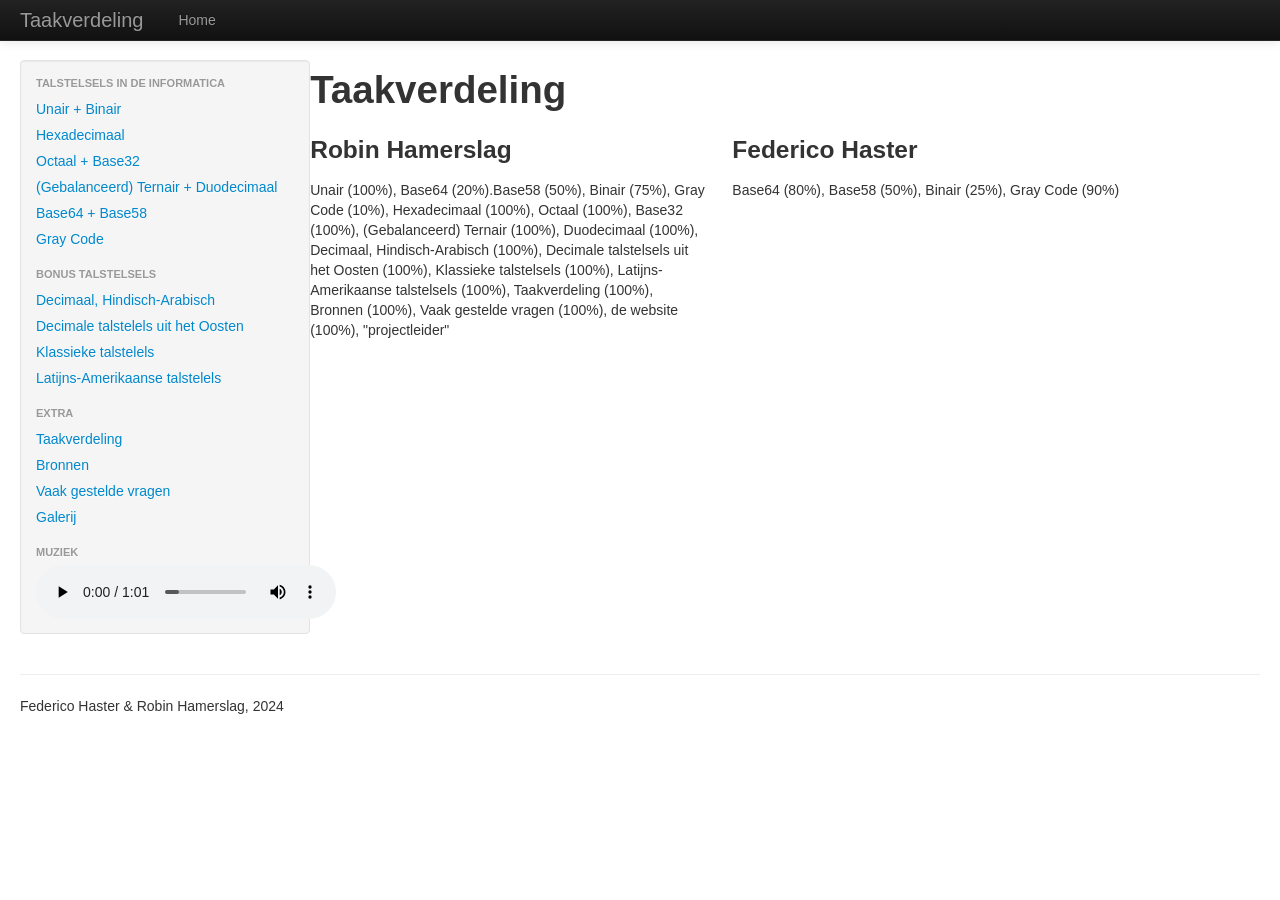
<file: Takenlijst.html>
<!DOCTYPE html>
<html lang="en">
  <head>
    <meta charset="utf-8">
    <title>Taakverdeling</title>
    <meta name="viewport" content="width=device-width, initial-scale=1.0">
    <meta name="description" content="">
    <meta name="author" content="">
	
	    <!-- Le styles -->
    <link href="css/bootstrap.css" rel="stylesheet">
    <style type="text/css">
      body {
        padding-top: 60px;
        padding-bottom: 40px;
      }
      .sidebar-nav {
        padding: 9px 0;
      }

      @media (max-width: 980px) {
        /* Enable use of floated navbar text */
        .navbar-text.pull-right {
          float: none;
          padding-left: 5px;
          padding-right: 5px;
        }
      }
    </style>
	
	
  </head>

  <body>

    <div class="navbar navbar-inverse navbar-fixed-top">
      <div class="navbar-inner">
        <div class="container-fluid">
          <button type="button" class="btn btn-navbar" data-toggle="collapse" data-target=".nav-collapse">
            <span class="icon-bar"></span>
            <span class="icon-bar"></span>
            <span class="icon-bar"></span>
          </button>

          <a class="brand">Taakverdeling</a>
            <ul class="nav">
              <li><a href="index.html">Home</a></li>
			  </ul>
			  

			  
			  
          </div><!--/.nav-collapse -->
        </div>
      </div>
    </div>
	
    <div class="container-fluid">
      <div class="row-fluid">
        <div class="span3">
          <div class="well sidebar-nav">
            <ul class="nav nav-list">
              <li class="nav-header">Talstelsels in de informatica</li>
              <li><a href="UB.html">Unair + Binair</a></li>
              <li><a href="HEX.html">Hexadecimaal</a></li>
              <li><a href="OB32.html">Octaal + Base32</a></li>
              <li><a href="TQ.html">(Gebalanceerd) Ternair + Duodecimaal</a></li>
              <li><a href="B6458.html">Base64 + Base58</a></li>
              <li><a href="GRAY.html">Gray Code</a></li>
              <li class="nav-header">Bonus talstelsels</li>
              <li><a href="DECHA.html">Decimaal, Hindisch-Arabisch</a></li>
              <li><a href="DESOO.html">Decimale talstelels uit het Oosten</a></li>
              <li><a href="KLAS.html">Klassieke talstelels</a></li>
              <li><a href="LAT.html">Latijns-Amerikaanse talstelels</a></li>
              <li class="nav-header">Extra</li>
              <li><a href="Takenlijst.html">Taakverdeling</a></li>
              <li><a href="Bronnen.html">Bronnen</a></li>
              <li><a href="FAQ.html">Vaak gestelde vragen</a></li>
              <li><a href="Gallerij.html">Galerij</a></li>
              <li class="nav-header">Muziek</li>
              <audio controls>
                <source src="Music.mp3"/>
              </audio> </li>
            </ul>
          </div><!--/.well -->
        </div><!--/span-->


        <h1>Taakverdeling</h1>
        <div class="row-fluid">
         
          <div class="span4">
            <h3>Robin Hamerslag</h3>
            <p> Unair (100%), Base64 (20%).Base58 (50%), Binair (75%), Gray Code (10%), Hexadecimaal (100%), Octaal (100%), Base32 (100%), (Gebalanceerd) Ternair (100%), Duodecimaal (100%), Decimaal, Hindisch-Arabisch (100%), Decimale talstelsels uit het Oosten (100%), Klassieke talstelsels (100%), Latijns-Amerikaanse talstelsels (100%), Taakverdeling (100%), Bronnen (100%), Vaak gestelde vragen (100%), de website (100%), "projectleider" </p>
  
          </div><!--/span-->

          <div class="span4">
            <h3> Federico Haster </h3>
            <p> Base64 (80%), Base58 (50%), Binair (25%), Gray Code (90%)</p>

          </div><!--/span-->

        </div><!--/row-->
        
	

  <hr>
      <footer>
        <p>Federico Haster & Robin Hamerslag, 2024</p>
      </footer>


  </body>
</html>
</file>
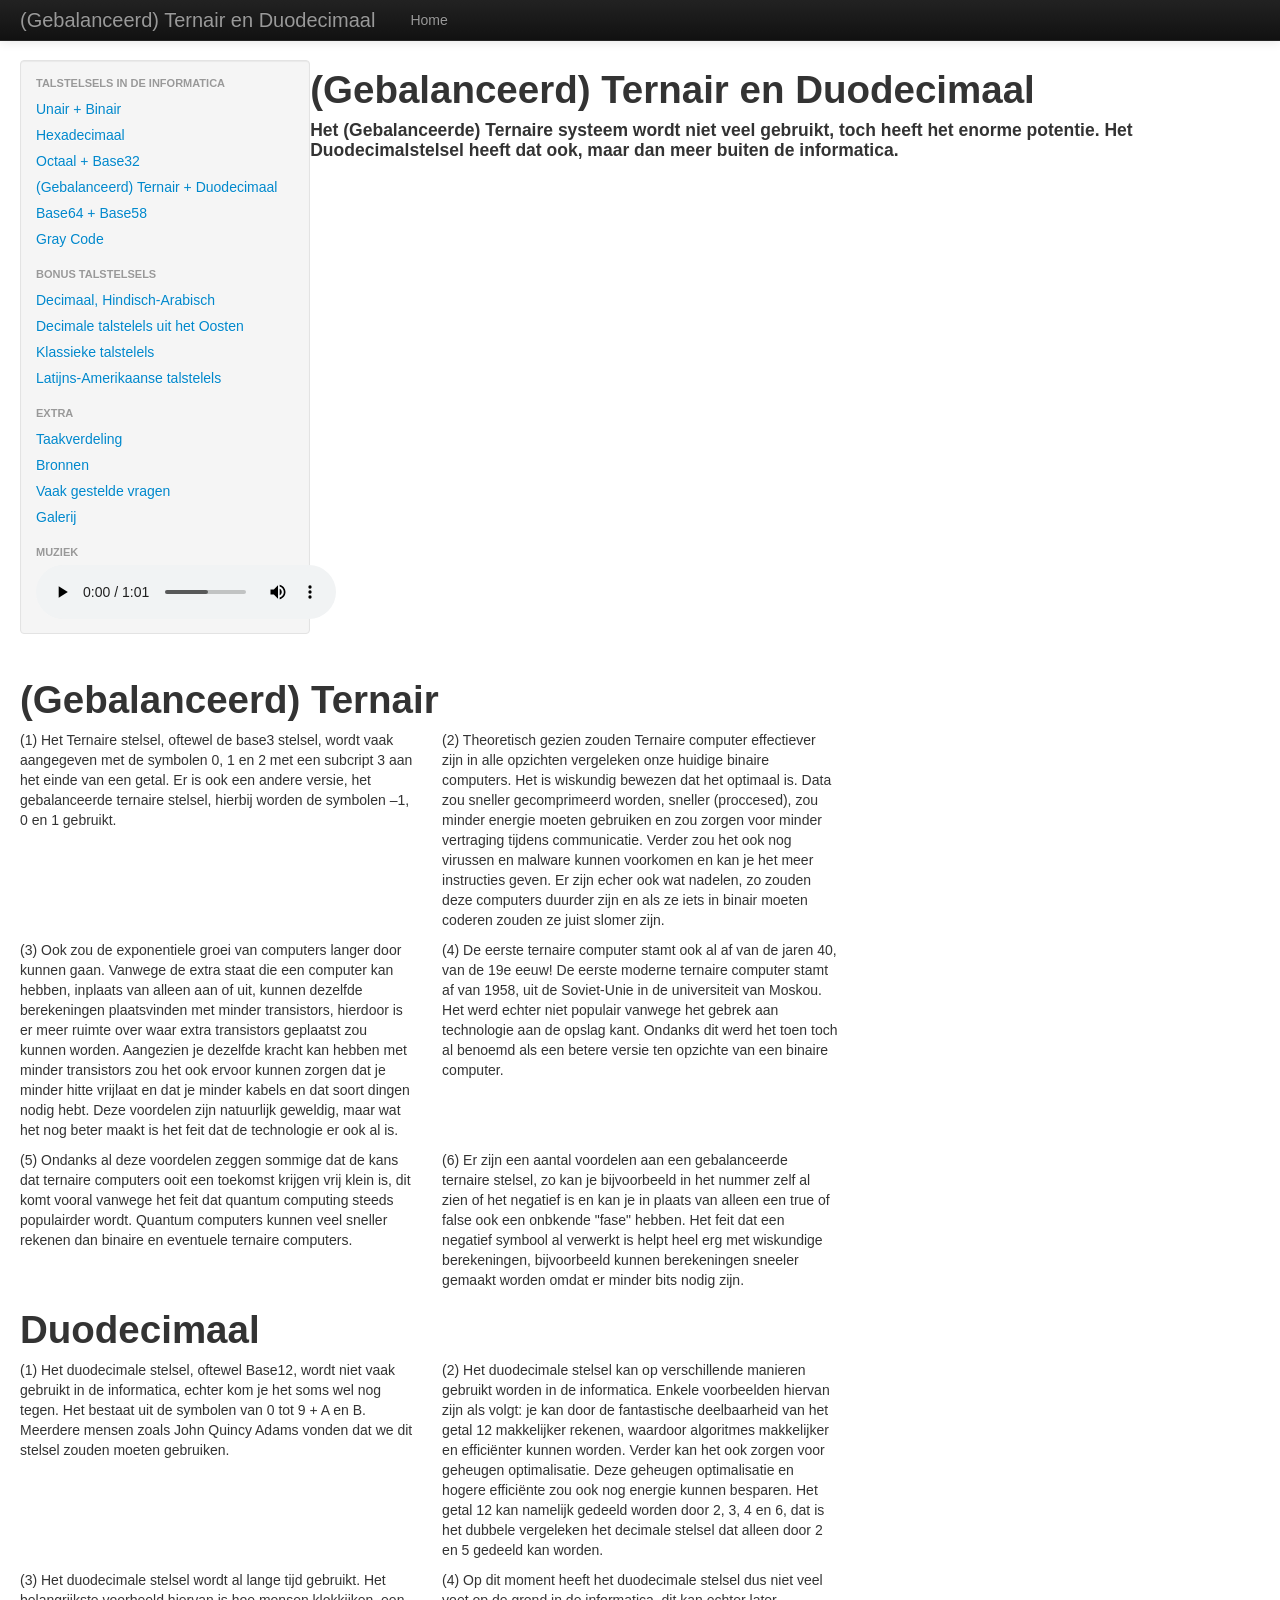
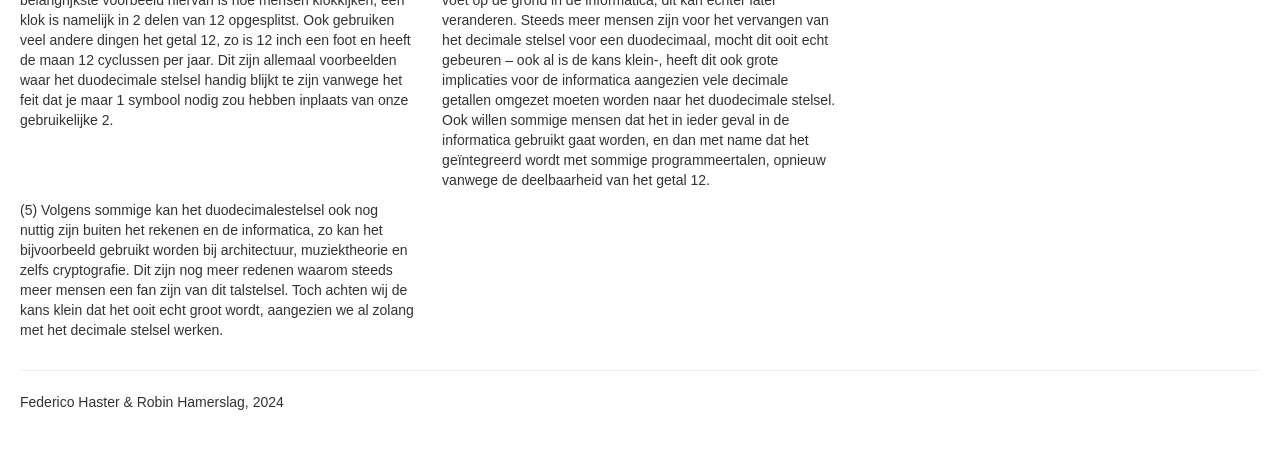
<file: TQ.html>
<!DOCTYPE html>
<html lang="en">
  <head>
    <meta charset="utf-8">
    <title> (Gebalanceerd) Ternair en Duodecimaal </title>
    <meta name="viewport" content="width=device-width, initial-scale=1.0">
    <meta name="description" content="">
    <meta name="author" content="">
	
	    <!-- Le styles -->
    <link href="css/bootstrap.css" rel="stylesheet">
    <style type="text/css">
      body {
        padding-top: 60px;
        padding-bottom: 40px;
      }
      .sidebar-nav {
        padding: 9px 0;
      }

      @media (max-width: 980px) {
        /* Enable use of floated navbar text */
        .navbar-text.pull-right {
          float: none;
          padding-left: 5px;
          padding-right: 5px;
        }
      }
    </style>
	
	
  </head>

  <body>

    <div class="navbar navbar-inverse navbar-fixed-top">
      <div class="navbar-inner">
        <div class="container-fluid">
          <button type="button" class="btn btn-navbar" data-toggle="collapse" data-target=".nav-collapse">
            <span class="icon-bar"></span>
            <span class="icon-bar"></span>
            <span class="icon-bar"></span>
          </button>

          <a class="brand">(Gebalanceerd) Ternair en Duodecimaal</a>
            <ul class="nav">
              <li><a href="index.html">Home</a></li>
			  </ul>
			  

			  
			  
          </div><!--/.nav-collapse -->
        </div>
      </div>
    </div>
	
    <div class="container-fluid">
      <div class="row-fluid">
        <div class="span3">
          <div class="well sidebar-nav">
            <ul class="nav nav-list">
              <li class="nav-header">Talstelsels in de informatica</li>
              <li><a href="UB.html">Unair + Binair</a></li>
              <li><a href="HEX.html">Hexadecimaal</a></li>
              <li><a href="OB32.html">Octaal + Base32</a></li>
              <li><a href="TQ.html">(Gebalanceerd) Ternair + Duodecimaal</a></li>
              <li><a href="B6458.html">Base64 + Base58</a></li>
              <li><a href="GRAY.html">Gray Code</a></li>
              <li class="nav-header">Bonus talstelsels</li>
              <li><a href="DECHA.html">Decimaal, Hindisch-Arabisch</a></li>
              <li><a href="DESOO.html">Decimale talstelels uit het Oosten</a></li>
              <li><a href="KLAS.html">Klassieke talstelels</a></li>
              <li><a href="LAT.html">Latijns-Amerikaanse talstelels</a></li>
              <li class="nav-header">Extra</li>
              <li><a href="Takenlijst.html">Taakverdeling</a></li>
              <li><a href="Bronnen.html">Bronnen</a></li>
              <li><a href="FAQ.html">Vaak gestelde vragen</a></li>
              <li><a href="Gallerij.html">Galerij</a></li>
              <li class="nav-header">Muziek</li>
              <audio controls>
                <source src="Music.mp3"/>
              </audio> </li>
            </ul>
          </div><!--/.well -->
        </div><!--/span-->

        <h1>(Gebalanceerd) Ternair en Duodecimaal</h1>
        <h4> Het (Gebalanceerde) Ternaire systeem wordt niet veel gebruikt, toch heeft het enorme potentie. Het Duodecimalstelsel heeft dat ook, maar dan meer buiten de informatica. </h4>
        <br><br><br><br><br><br><br><br><br><br><br><br><br><br><br><br><br><br><br><br><br><br><br><br><br>

        <h1> (Gebalanceerd) Ternair</h1>
        <div class="row-fluid">
          <div class="row-fluid">
              <div class="span4">
                  <p>(1) Het Ternaire stelsel, oftewel de base3 stelsel, wordt vaak aangegeven met de symbolen 0, 1 en 2 met een subcript 3 aan het einde van een getal. Er is ook een andere versie, het gebalanceerde ternaire stelsel, hierbij worden de symbolen –1, 0 en 1 gebruikt.  </p>
              </div><!--/span-->
              <div class="span4">
                  <p>(2) Theoretisch gezien zouden Ternaire computer effectiever zijn in alle opzichten vergeleken onze huidige binaire computers. Het is wiskundig bewezen dat het optimaal is. Data zou sneller gecomprimeerd worden, sneller (proccesed), zou minder energie moeten gebruiken en zou zorgen voor minder vertraging tijdens communicatie. Verder zou het ook nog virussen en malware kunnen voorkomen en kan je het meer instructies geven. Er zijn echer ook wat nadelen, zo zouden deze computers duurder zijn en als ze iets in binair moeten coderen zouden ze juist slomer zijn.  </p>
              </div><!--/span-->
          </div> <!--/row-->
      
          <div class="row-fluid">
              <div class="row-fluid">
                  <div class="span4">
                      <p>(3) Ook zou de exponentiele groei van computers langer door kunnen gaan. Vanwege de extra staat die een computer kan hebben, inplaats van alleen aan of uit, kunnen dezelfde berekeningen plaatsvinden met minder transistors, hierdoor is er meer ruimte over waar extra transistors geplaatst zou kunnen worden. Aangezien je dezelfde kracht kan hebben met minder transistors zou het ook ervoor kunnen zorgen dat je minder hitte vrijlaat en dat je minder kabels en dat soort dingen nodig hebt. Deze voordelen zijn natuurlijk geweldig, maar wat het nog beter maakt is het feit dat de technologie er ook al is.   </p>
                  </div><!--/span-->
                  <div class="span4">
                      <p>(4) De eerste ternaire computer stamt ook al af van de jaren 40, van de 19e eeuw! De eerste moderne ternaire computer stamt af van 1958, uit de Soviet-Unie in de universiteit van Moskou. Het werd echter niet populair vanwege het gebrek aan technologie aan de opslag kant. Ondanks dit werd het toen toch al benoemd als een betere versie ten opzichte van een binaire computer.  </p>
                  </div><!--/span-->
              </div> <!--/row-->
          </div> <!--/row-->
      
          <div class="row-fluid">
              <div class="row-fluid">
                  <div class="span4">
                      <p>(5) Ondanks al deze voordelen zeggen sommige dat de kans dat ternaire computers ooit een toekomst krijgen vrij klein is, dit komt vooral vanwege het feit dat quantum computing steeds populairder wordt. Quantum computers kunnen veel sneller rekenen dan binaire en eventuele ternaire computers.  </p>
                  </div><!--/span-->
                  <div class="span4">
                      <p>(6) Er zijn een aantal voordelen aan een gebalanceerde ternaire stelsel, zo kan je bijvoorbeeld in het nummer zelf al zien of het negatief is en kan je in plaats van alleen een true of false ook een onbkende "fase" hebben. Het feit dat een negatief symbool al verwerkt is helpt heel erg met wiskundige berekeningen, bijvoorbeeld kunnen berekeningen sneeler gemaakt worden omdat er minder bits nodig zijn.  </p>
                  </div><!--/span-->
              </div> <!--/row-->
          </div> <!--/row-->
      </div> <!--/row-->
      
      <h1>Duodecimaal</h1>
      <div class="row-fluid">
        <div class="row-fluid">
            <div class="span4">
                <p>(1) Het duodecimale stelsel, oftewel Base12, wordt niet vaak gebruikt in de informatica, echter kom je het soms wel nog tegen. Het bestaat uit de symbolen van 0 tot 9 + A en B. Meerdere mensen zoals John Quincy Adams vonden dat we dit stelsel zouden moeten gebruiken. </p>
            </div><!--/span-->
            <div class="span4">
                <p>(2) Het duodecimale stelsel kan op verschillende manieren gebruikt worden in de informatica. Enkele voorbeelden hiervan zijn als volgt: je kan door de fantastische deelbaarheid van het getal 12 makkelijker rekenen, waardoor algoritmes makkelijker en efficiënter kunnen worden. Verder kan het ook zorgen voor geheugen optimalisatie. Deze geheugen optimalisatie en hogere efficiënte zou ook nog energie kunnen besparen. Het getal 12 kan namelijk gedeeld worden door 2, 3, 4 en 6, dat is het dubbele vergeleken het decimale stelsel dat alleen door 2 en 5 gedeeld kan worden.  </p>
            </div><!--/span-->
        </div> <!--/row-->
    
        <div class="row-fluid">
            <div class="row-fluid">
                <div class="span4">
                    <p>(3) Het duodecimale stelsel wordt al lange tijd gebruikt. Het belangrijkste voorbeeld hiervan is hoe mensen klokkijken, een klok is namelijk in 2 delen van 12 opgesplitst. Ook gebruiken veel andere dingen het getal 12, zo is 12 inch een foot en heeft de maan 12 cyclussen per jaar. Dit zijn allemaal voorbeelden waar het duodecimale stelsel handig blijkt te zijn vanwege het feit dat je maar 1 symbool nodig zou hebben inplaats van onze gebruikelijke 2.  </p>
                </div><!--/span-->
                <div class="span4">
                    <p>(4) Op dit moment heeft het duodecimale stelsel dus niet veel voet op de grond in de informatica, dit kan echter later veranderen. Steeds meer mensen zijn voor het vervangen van het decimale stelsel voor een duodecimaal, mocht dit ooit echt gebeuren – ook al is de kans klein-, heeft dit ook grote implicaties voor de informatica aangezien vele decimale getallen omgezet moeten worden naar het duodecimale stelsel. Ook willen sommige mensen dat het in ieder geval in de informatica gebruikt gaat worden, en dan met name dat het geïntegreerd wordt met sommige programmeertalen, opnieuw vanwege de deelbaarheid van het getal 12.  </p>
                </div><!--/span-->
            </div> <!--/row-->
        </div> <!--/row-->
    
        <div class="row-fluid">
            <div class="row-fluid">
                <div class="span4">
                    <p>(5) Volgens sommige kan het duodecimalestelsel ook nog nuttig zijn buiten het rekenen en de informatica, zo kan het bijvoorbeeld gebruikt worden bij architectuur, muziektheorie en zelfs cryptografie. Dit zijn nog meer redenen waarom steeds meer mensen een fan zijn van dit talstelsel. Toch achten wij de kans klein dat het ooit echt groot wordt, aangezien we al zolang met het decimale stelsel werken.  </p>
                </div><!--/span-->
                <div class="span4">
                    <p></p>
                </div><!--/span-->
            </div> <!--/row-->
        </div> <!--/row-->
    </div> <!--/row-->
    




  <hr>
      <footer>
        <p>Federico Haster & Robin Hamerslag, 2024</p>
      </footer>


  </body>
</html>
</file>
